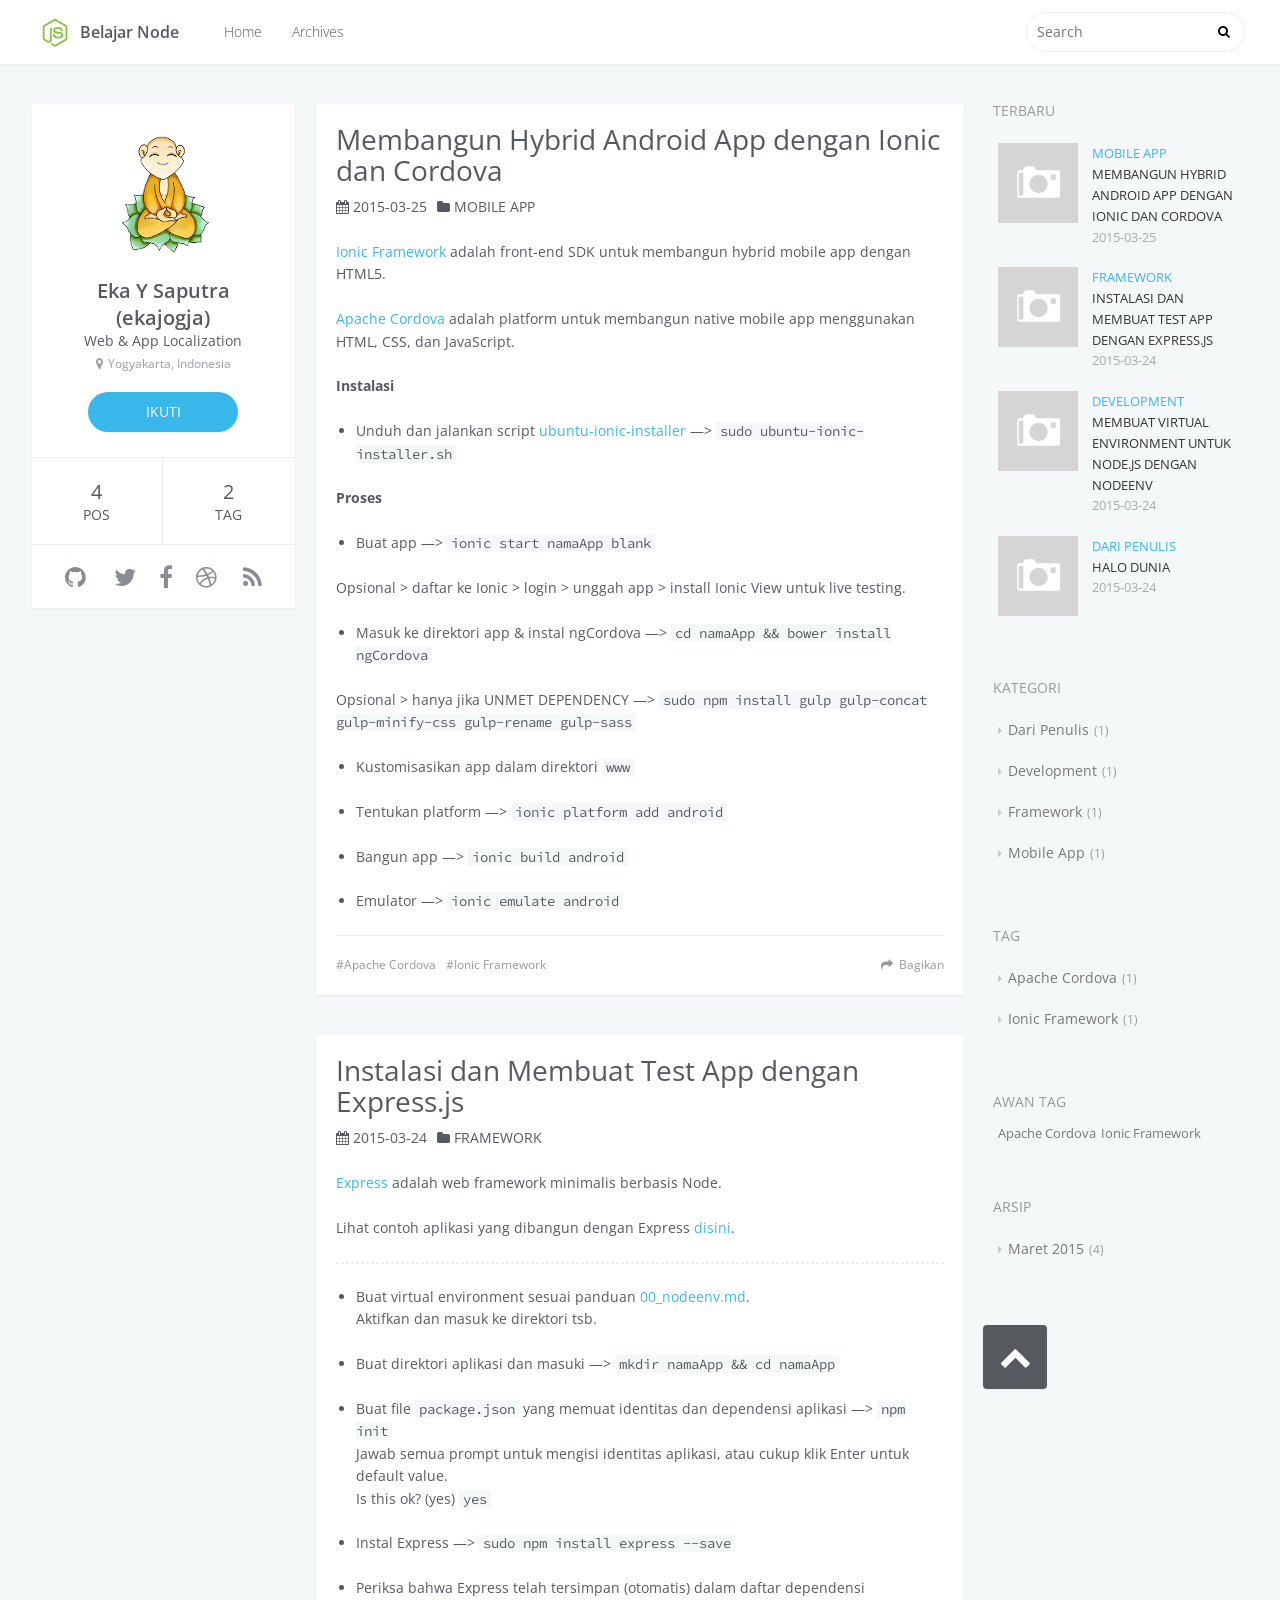
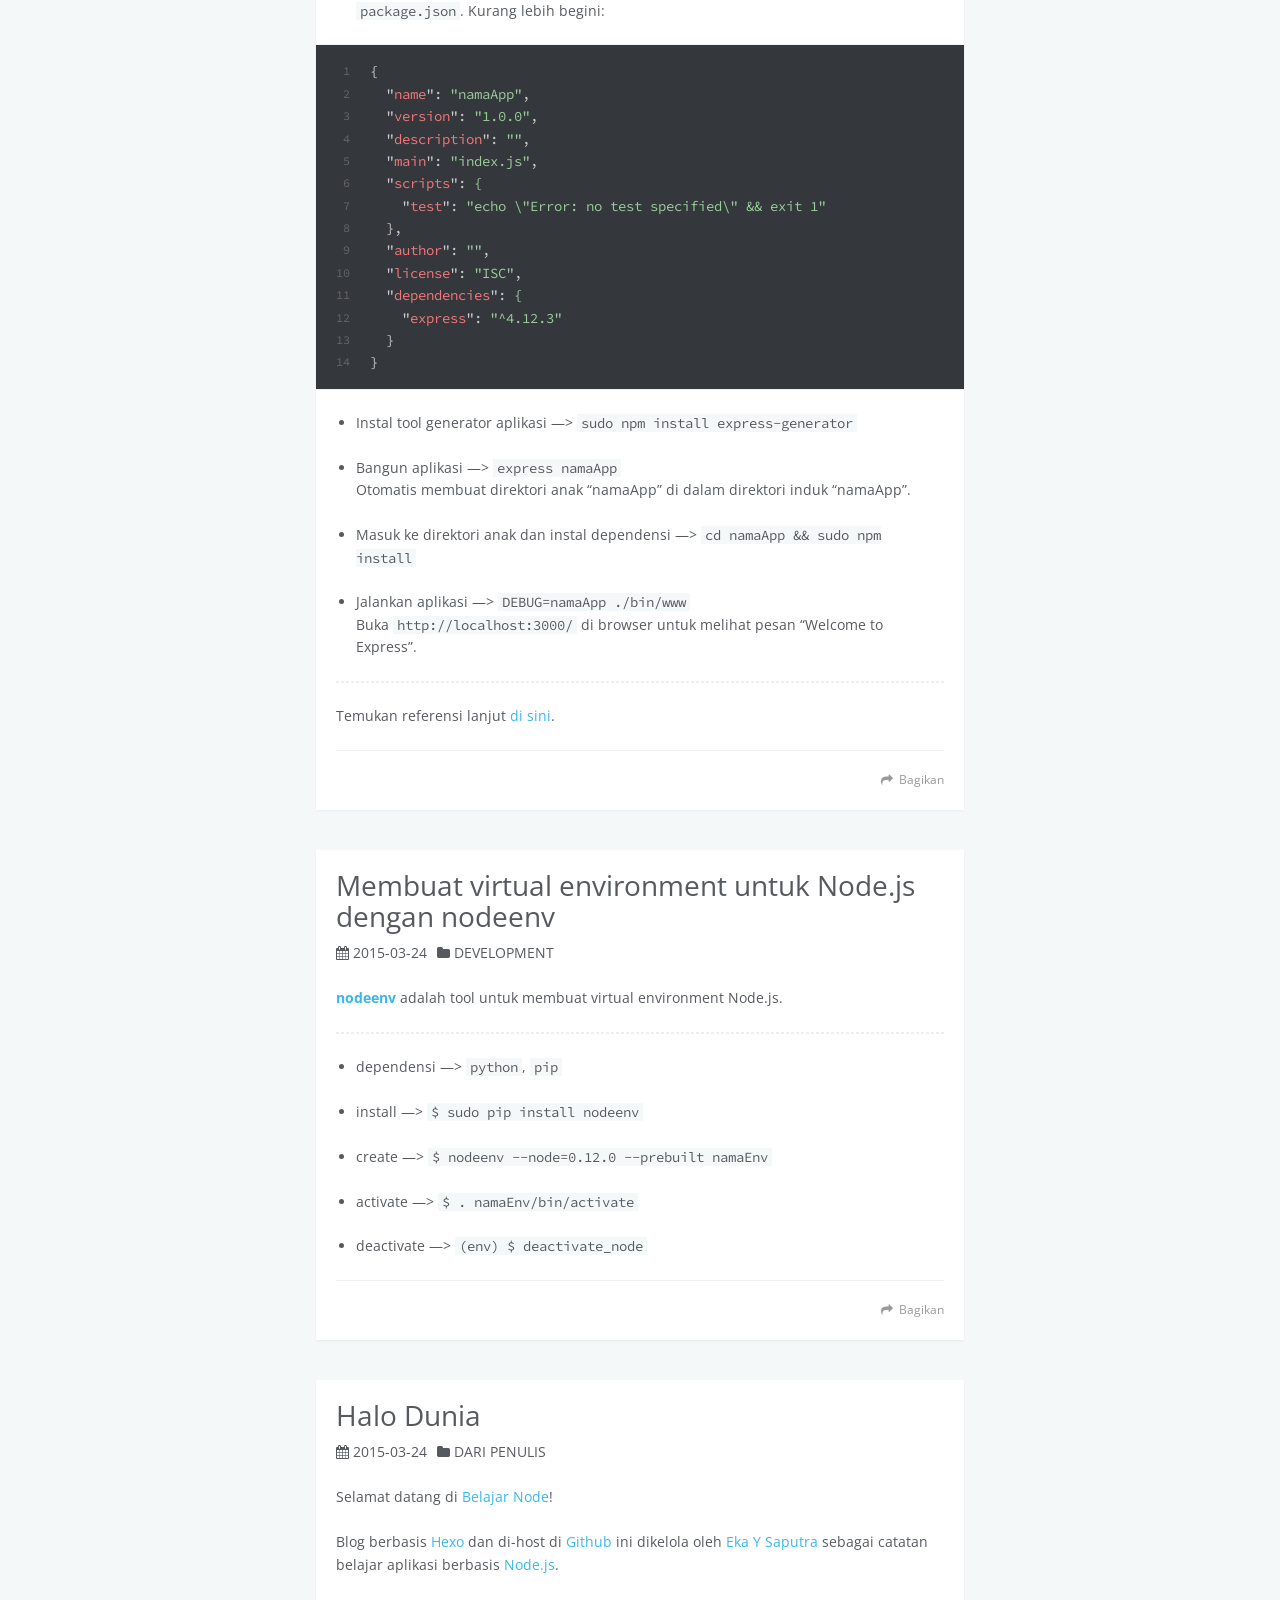
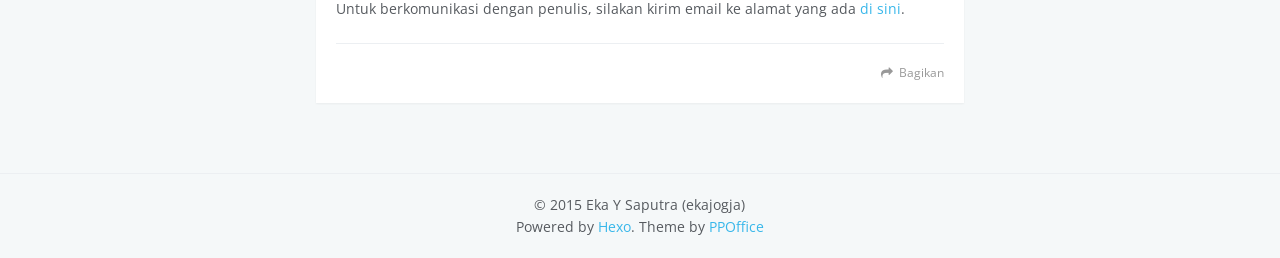
<file: index.html>
<!DOCTYPE html>
<html>
<head>
  <meta charset="utf-8">
  
  <title>Belajar Node</title>
  <meta name="viewport" content="width=device-width, initial-scale=1, maximum-scale=1">
  <meta name="description" content="Catatan belajar instalasi, konfigurasi, dan penggunaan aplikasi berbasis Node.js">
<meta property="og:type" content="website">
<meta property="og:title" content="Belajar Node">
<meta property="og:url" content="http://ekajogja.github.io/index.html">
<meta property="og:site_name" content="Belajar Node">
<meta property="og:description" content="Catatan belajar instalasi, konfigurasi, dan penggunaan aplikasi berbasis Node.js">
<meta name="twitter:card" content="summary">
<meta name="twitter:title" content="Belajar Node">
<meta name="twitter:description" content="Catatan belajar instalasi, konfigurasi, dan penggunaan aplikasi berbasis Node.js">
  
  
    <link rel="icon" href="/favicon.png">
  
  <link href='//fonts.useso.com/css?family=Open+Sans:400italic,400,600' rel='stylesheet' type='text/css'>
  <link href="//fonts.useso.com/css?family=Source+Code+Pro" rel="stylesheet" type="text/css">
  <link rel="stylesheet" href="/css/style.css" type="text/css">
  <link rel="stylesheet" href="/font-awesome/css/font-awesome.min.css" type="text/css">
  

</head>
<body>
  <div id="container">
    <header id="header">
  <div id="header-main" class="header-inner">
    <div class="outer">
      <a href="/" id="logo"><i class="logo"></i><span class="site-title">Belajar Node</span></a>
      <nav id="main-nav">
        
          <a class="main-nav-link" href="/">Home</a>
        
          <a class="main-nav-link" href="/archives">Archives</a>
        
      </nav>
      <nav id="sub-nav">
        <div class="profile" id="profile-nav">
          <a id="profile-anchor" href="javascript:;"><img class="avatar" src="/css/images/avatarku.png"><i class="fa fa-caret-down"></i></a>
        </div>
      </nav>
      <div id="search-form-wrap">
        <form action="//google.com/search" method="get" accept-charset="UTF-8" class="search-form"><input type="search" name="q" results="0" class="search-form-input" placeholder="Search"><button type="submit" class="search-form-submit"> </button><input type="hidden" name="q" value="site:http://ekajogja.github.io"></form>
      </div>
    </div>
  </div>
  <div id="main-nav-mobile" class="header-sub header-inner">
    <table class="menu outer">
      <tr>
      
        <td><a class="main-nav-link" href="/">Home</a></td>
      
        <td><a class="main-nav-link" href="/archives">Archives</a></td>
      
      <td>
        <form action="//google.com/search" method="get" accept-charset="UTF-8" class="search-form"><input type="search" name="q" results="0" class="search-form-input" placeholder="Search"><input type="hidden" name="q" value="site:http://ekajogja.github.io"></form>
      </td>
      </tr>
    </table>
  </div>
  
</header>
    <div class="outer">
      <aside id="profile">
  <div class="inner profile-inner">
  	<div class="base-info profile-block">
		  <img id="avatar" src="/css/images/avatarku.png">
      <h2 id="name">Eka Y Saputra (ekajogja)</h2>
      <h3 id="title">Web &amp; App Localization</h3>
      <span id="location"><i class="fa fa-map-marker"></i>Yogyakarta, Indonesia</span>
      <a id="follow" href="https://github.com/ekajogja/">IKUTI</a>
  	</div>
    <div class="article-info profile-block">
      <div class="article-info-block">
        4
        <span>pos</span>
      </div>
      <div class="article-info-block">
        2
        <span>tag</span>
      </div>
    </div>
    <div class="contact-info profile-block">
      <table class="contact-list">
        <tr>
        
          <td><a href="http://github.com/ekajogja" title="github"><i class="fa fa-github"></i></a></td>
        
          <td><a href="/#" title="twitter"><i class="fa fa-twitter"></i></a></td>
        
          <td><a href="/#" title="facebook"><i class="fa fa-facebook"></i></a></td>
        
          <td><a href="/#" title="dribbble"><i class="fa fa-dribbble"></i></a></td>
        
          <td><a href="/atom.xml" title="rss"><i class="fa fa-rss"></i></a></td>
        
        </tr>
      </table>
    </div>
  </div>
</aside>
      <section id="main">
  
    <article id="post-Membangun-Hybrid-Android-App-dengan-Ionic-dan-Cordova" class="article article-type-post" itemscope itemprop="blogPost">
  <div class="article-inner">
    
    
      <header class="article-header">
        
  
    <h1 itemprop="name">
      <a class="article-title" href="/2015/03/25/Membangun-Hybrid-Android-App-dengan-Ionic-dan-Cordova/">Membangun Hybrid Android App dengan Ionic dan Cordova</a>
    </h1>
  

        <div class="article-meta">
          <div class="article-date">
  <i class="fa fa-calendar"></i>
  <a href="/2015/03/25/Membangun-Hybrid-Android-App-dengan-Ionic-dan-Cordova/">
    <time datetime="2015-03-25T05:57:15.000Z" itemprop="datePublished">2015-03-25</time>
  </a>
</div>
          
  <div class="article-category">
  	<i class="fa fa-folder"></i>
    <a class="article-category-link" href="/categories/Mobile-App/">Mobile App</a>
  </div>

        </div>
      </header>
    
    <div class="article-entry" itemprop="articleBody">
      
        <p><a href="http://ionicframework.com/" target="_blank" rel="external">Ionic Framework</a> adalah front-end SDK untuk membangun hybrid mobile app dengan HTML5.</p>
<p><a href="http://cordova.apache.org/" target="_blank" rel="external">Apache Cordova</a> adalah platform untuk membangun native mobile app menggunakan HTML, CSS, dan JavaScript.</p>
<p><strong>Instalasi</strong></p>
<ul>
<li>Unduh dan jalankan script <a href="https://github.com/nraboy/ubuntu-ionic-installer" target="_blank" rel="external">ubuntu-ionic-installer</a> —&gt; <code>sudo ubuntu-ionic-installer.sh</code></li>
</ul>
<p><strong>Proses</strong></p>
<ul>
<li>Buat app     —&gt; <code>ionic start namaApp blank</code></li>
</ul>
<p>Opsional &gt; daftar ke Ionic &gt; login &gt; unggah app &gt; install Ionic View untuk live testing.</p>
<ul>
<li>Masuk ke direktori app &amp; instal ngCordova —&gt; <code>cd namaApp &amp;&amp; bower install ngCordova</code></li>
</ul>
<p>Opsional &gt; hanya jika UNMET DEPENDENCY —&gt; <code>sudo npm install gulp gulp-concat gulp-minify-css gulp-rename gulp-sass</code></p>
<ul>
<li><p>Kustomisasikan app dalam direktori <code>www</code></p>
</li>
<li><p>Tentukan platform —&gt; <code>ionic platform add android</code></p>
</li>
<li><p>Bangun app —&gt; <code>ionic build android</code></p>
</li>
<li><p>Emulator —&gt; <code>ionic emulate android</code></p>
</li>
</ul>

      
    </div>
    <footer class="article-footer">
      <a data-url="http://ekajogja.github.io/2015/03/25/Membangun-Hybrid-Android-App-dengan-Ionic-dan-Cordova/" data-id="ci7of6xk50009q4mjx6vt4n4u" class="article-share-link">Bagikan</a>
      
      
  <ul class="article-tag-list"><li class="article-tag-list-item"><a class="article-tag-list-link" href="/tags/Apache-Cordova/">Apache Cordova</a></li><li class="article-tag-list-item"><a class="article-tag-list-link" href="/tags/Ionic-Framework/">Ionic Framework</a></li></ul>

    </footer>
  </div>
  
</article>


  
    <article id="post-Instalasi-dan-Membuat-Test-App-dengan-Express-js" class="article article-type-post" itemscope itemprop="blogPost">
  <div class="article-inner">
    
    
      <header class="article-header">
        
  
    <h1 itemprop="name">
      <a class="article-title" href="/2015/03/24/Instalasi-dan-Membuat-Test-App-dengan-Express-js/">Instalasi dan Membuat Test App dengan Express.js</a>
    </h1>
  

        <div class="article-meta">
          <div class="article-date">
  <i class="fa fa-calendar"></i>
  <a href="/2015/03/24/Instalasi-dan-Membuat-Test-App-dengan-Express-js/">
    <time datetime="2015-03-24T07:43:20.000Z" itemprop="datePublished">2015-03-24</time>
  </a>
</div>
          
  <div class="article-category">
  	<i class="fa fa-folder"></i>
    <a class="article-category-link" href="/categories/Framework/">Framework</a>
  </div>

        </div>
      </header>
    
    <div class="article-entry" itemprop="articleBody">
      
        <p><a href="http://expressjs.com/" target="_blank" rel="external">Express</a> adalah web framework minimalis berbasis Node.</p>
<p>Lihat contoh aplikasi yang dibangun dengan Express <a href="http://expressjs.com/resources/applications.html" target="_blank" rel="external">disini</a>.</p>
<hr>
<ul>
<li><p>Buat virtual environment sesuai panduan <a href="https://github.com/ekajogja/belajarNode/blob/master/00_nodeenv.md" target="_blank" rel="external">00_nodeenv.md</a>.<br>Aktifkan dan masuk ke direktori tsb.</p>
</li>
<li><p>Buat direktori aplikasi dan masuki —&gt; <code>mkdir namaApp &amp;&amp; cd namaApp</code></p>
</li>
<li><p>Buat file <code>package.json</code> yang memuat identitas dan dependensi aplikasi —&gt; <code>npm init</code><br>Jawab semua prompt untuk mengisi identitas aplikasi, atau cukup klik Enter untuk default value.<br>Is this ok? (yes) <code>yes</code></p>
</li>
<li><p>Instal Express —&gt; <code>sudo npm install express --save</code></p>
</li>
<li><p>Periksa bahwa Express telah tersimpan (otomatis) dalam daftar dependensi <code>package.json</code>. Kurang lebih begini:</p>
</li>
</ul>
<figure class="highlight json"><table><tr><td class="gutter"><pre><span class="line">1</span><br><span class="line">2</span><br><span class="line">3</span><br><span class="line">4</span><br><span class="line">5</span><br><span class="line">6</span><br><span class="line">7</span><br><span class="line">8</span><br><span class="line">9</span><br><span class="line">10</span><br><span class="line">11</span><br><span class="line">12</span><br><span class="line">13</span><br><span class="line">14</span><br></pre></td><td class="code"><pre><span class="line">&#123;</span><br><span class="line">  "<span class="attribute">name</span>": <span class="value"><span class="string">"namaApp"</span></span>,</span><br><span class="line">  "<span class="attribute">version</span>": <span class="value"><span class="string">"1.0.0"</span></span>,</span><br><span class="line">  "<span class="attribute">description</span>": <span class="value"><span class="string">""</span></span>,</span><br><span class="line">  "<span class="attribute">main</span>": <span class="value"><span class="string">"index.js"</span></span>,</span><br><span class="line">  "<span class="attribute">scripts</span>": <span class="value">&#123;</span><br><span class="line">    "<span class="attribute">test</span>": <span class="value"><span class="string">"echo \"Error: no test specified\" &amp;&amp; exit 1"</span></span><br><span class="line">  </span>&#125;</span>,</span><br><span class="line">  "<span class="attribute">author</span>": <span class="value"><span class="string">""</span></span>,</span><br><span class="line">  "<span class="attribute">license</span>": <span class="value"><span class="string">"ISC"</span></span>,</span><br><span class="line">  "<span class="attribute">dependencies</span>": <span class="value">&#123;</span><br><span class="line">    "<span class="attribute">express</span>": <span class="value"><span class="string">"^4.12.3"</span></span><br><span class="line">  </span>&#125;</span><br><span class="line"></span>&#125;</span><br></pre></td></tr></table></figure>
<ul>
<li><p>Instal tool generator aplikasi —&gt; <code>sudo npm install express-generator</code></p>
</li>
<li><p>Bangun aplikasi —&gt; <code>express namaApp</code><br>Otomatis membuat direktori anak “namaApp” di dalam direktori induk “namaApp”.</p>
</li>
<li><p>Masuk ke direktori anak dan instal dependensi —&gt; <code>cd namaApp &amp;&amp; sudo npm install</code></p>
</li>
<li><p>Jalankan aplikasi —&gt; <code>DEBUG=namaApp ./bin/www</code><br>Buka <code>http://localhost:3000/</code> di browser untuk melihat pesan “Welcome to Express”.</p>
</li>
</ul>
<hr>
<p>Temukan referensi lanjut <a href="http://expressjs.com/resources/books-blogs.html" target="_blank" rel="external">di sini</a>.</p>

      
    </div>
    <footer class="article-footer">
      <a data-url="http://ekajogja.github.io/2015/03/24/Instalasi-dan-Membuat-Test-App-dengan-Express-js/" data-id="ci7of6xjf0000q4mjnz1polsq" class="article-share-link">Bagikan</a>
      
      
    </footer>
  </div>
  
</article>


  
    <article id="post-membuat-virtual-environment-untuk-node-js-dengan-nodeenv" class="article article-type-post" itemscope itemprop="blogPost">
  <div class="article-inner">
    
    
      <header class="article-header">
        
  
    <h1 itemprop="name">
      <a class="article-title" href="/2015/03/24/membuat-virtual-environment-untuk-node-js-dengan-nodeenv/">Membuat virtual environment untuk Node.js dengan nodeenv</a>
    </h1>
  

        <div class="article-meta">
          <div class="article-date">
  <i class="fa fa-calendar"></i>
  <a href="/2015/03/24/membuat-virtual-environment-untuk-node-js-dengan-nodeenv/">
    <time datetime="2015-03-24T02:47:47.000Z" itemprop="datePublished">2015-03-24</time>
  </a>
</div>
          
  <div class="article-category">
  	<i class="fa fa-folder"></i>
    <a class="article-category-link" href="/categories/Development/">Development</a>
  </div>

        </div>
      </header>
    
    <div class="article-entry" itemprop="articleBody">
      
        <p><a href="https://github.com/ekalinin/nodeenv" target="_blank" rel="external"><strong>nodeenv</strong></a> adalah tool untuk membuat virtual environment Node.js.</p>
<hr>
<ul>
<li><p>dependensi    —&gt; <code>python</code>, <code>pip</code></p>
</li>
<li><p>install    —&gt; <code>$ sudo pip install nodeenv</code></p>
</li>
<li><p>create    —&gt; <code>$ nodeenv --node=0.12.0 --prebuilt namaEnv</code></p>
</li>
<li><p>activate    —&gt; <code>$ . namaEnv/bin/activate</code></p>
</li>
<li><p>deactivate    —&gt; <code>(env) $ deactivate_node</code></p>
</li>
</ul>

      
    </div>
    <footer class="article-footer">
      <a data-url="http://ekajogja.github.io/2015/03/24/membuat-virtual-environment-untuk-node-js-dengan-nodeenv/" data-id="ci7of6xjv0003q4mjm9ghfmlr" class="article-share-link">Bagikan</a>
      
      
    </footer>
  </div>
  
</article>


  
    <article id="post-halo-dunia" class="article article-type-post" itemscope itemprop="blogPost">
  <div class="article-inner">
    
    
      <header class="article-header">
        
  
    <h1 itemprop="name">
      <a class="article-title" href="/2015/03/24/halo-dunia/">Halo Dunia</a>
    </h1>
  

        <div class="article-meta">
          <div class="article-date">
  <i class="fa fa-calendar"></i>
  <a href="/2015/03/24/halo-dunia/">
    <time datetime="2015-03-23T23:47:26.000Z" itemprop="datePublished">2015-03-24</time>
  </a>
</div>
          
  <div class="article-category">
  	<i class="fa fa-folder"></i>
    <a class="article-category-link" href="/categories/Dari-Penulis/">Dari Penulis</a>
  </div>

        </div>
      </header>
    
    <div class="article-entry" itemprop="articleBody">
      
        <p>Selamat datang di <a href="http://ekajogja.github.io/" target="_blank" rel="external">Belajar Node</a>!</p>
<p>Blog berbasis <a href="http://hexo.io/" target="_blank" rel="external">Hexo</a> dan di-host di <a href="https://github.com/ekajogja/ekajogja.github.io" target="_blank" rel="external">Github</a> ini dikelola oleh <a href="https://github.com/ekajogja/" target="_blank" rel="external">Eka Y Saputra</a> sebagai catatan belajar aplikasi berbasis <a href="https://nodejs.org/" target="_blank" rel="external">Node.js</a>.</p>
<p>Untuk berkomunikasi dengan penulis, silakan kirim email ke alamat yang ada <a href="https://github.com/ekajogja/" target="_blank" rel="external">di sini</a>.</p>

      
    </div>
    <footer class="article-footer">
      <a data-url="http://ekajogja.github.io/2015/03/24/halo-dunia/" data-id="ci7of6xk00006q4mjf4g3i2ra" class="article-share-link">Bagikan</a>
      
      
    </footer>
  </div>
  
</article>


  
  
</section>
      
        <aside id="sidebar">
  
    
  <div class="widget-wrap">
    <h3 class="widget-title">terbaru</h3>
    <div class="widget">
      <ul id="recent-post">
        
          <li>
            <div class="item-thumbnail">
              <a href="/2015/03/25/Membangun-Hybrid-Android-App-dengan-Ionic-dan-Cordova/" class="thumbnail">
  
    <span class="thumbnail-image thumbnail-none"></span>
  
</a>
            </div>
            <div class="item-inner">
              <p class="item-category"><a class="article-category-link" href="/categories/Mobile-App/">Mobile App</a></p>
              <p class="item-title"><a href="/2015/03/25/Membangun-Hybrid-Android-App-dengan-Ionic-dan-Cordova/" class="title">Membangun Hybrid Android App dengan Ionic dan Cordova</a></p>
              <p class="item-date"><time datetime="2015-03-25T05:57:15.000Z" itemprop="datePublished">2015-03-25</time></p>
            </div>
          </li>
        
          <li>
            <div class="item-thumbnail">
              <a href="/2015/03/24/Instalasi-dan-Membuat-Test-App-dengan-Express-js/" class="thumbnail">
  
    <span class="thumbnail-image thumbnail-none"></span>
  
</a>
            </div>
            <div class="item-inner">
              <p class="item-category"><a class="article-category-link" href="/categories/Framework/">Framework</a></p>
              <p class="item-title"><a href="/2015/03/24/Instalasi-dan-Membuat-Test-App-dengan-Express-js/" class="title">Instalasi dan Membuat Test App dengan Express.js</a></p>
              <p class="item-date"><time datetime="2015-03-24T07:43:20.000Z" itemprop="datePublished">2015-03-24</time></p>
            </div>
          </li>
        
          <li>
            <div class="item-thumbnail">
              <a href="/2015/03/24/membuat-virtual-environment-untuk-node-js-dengan-nodeenv/" class="thumbnail">
  
    <span class="thumbnail-image thumbnail-none"></span>
  
</a>
            </div>
            <div class="item-inner">
              <p class="item-category"><a class="article-category-link" href="/categories/Development/">Development</a></p>
              <p class="item-title"><a href="/2015/03/24/membuat-virtual-environment-untuk-node-js-dengan-nodeenv/" class="title">Membuat virtual environment untuk Node.js dengan nodeenv</a></p>
              <p class="item-date"><time datetime="2015-03-24T02:47:47.000Z" itemprop="datePublished">2015-03-24</time></p>
            </div>
          </li>
        
          <li>
            <div class="item-thumbnail">
              <a href="/2015/03/24/halo-dunia/" class="thumbnail">
  
    <span class="thumbnail-image thumbnail-none"></span>
  
</a>
            </div>
            <div class="item-inner">
              <p class="item-category"><a class="article-category-link" href="/categories/Dari-Penulis/">Dari Penulis</a></p>
              <p class="item-title"><a href="/2015/03/24/halo-dunia/" class="title">Halo Dunia</a></p>
              <p class="item-date"><time datetime="2015-03-23T23:47:26.000Z" itemprop="datePublished">2015-03-24</time></p>
            </div>
          </li>
        
      </ul>
    </div>
  </div>

  
    
  <div class="widget-wrap">
    <h3 class="widget-title">kategori</h3>
    <div class="widget">
      <ul class="category-list"><li class="category-list-item"><a class="category-list-link" href="/categories/Dari-Penulis/">Dari Penulis</a><span class="category-list-count">1</span></li><li class="category-list-item"><a class="category-list-link" href="/categories/Development/">Development</a><span class="category-list-count">1</span></li><li class="category-list-item"><a class="category-list-link" href="/categories/Framework/">Framework</a><span class="category-list-count">1</span></li><li class="category-list-item"><a class="category-list-link" href="/categories/Mobile-App/">Mobile App</a><span class="category-list-count">1</span></li></ul>
    </div>
  </div>

  
    
  <div class="widget-wrap">
    <h3 class="widget-title">tag</h3>
    <div class="widget">
      <ul class="tag-list"><li class="tag-list-item"><a class="tag-list-link" href="/tags/Apache-Cordova/">Apache Cordova</a><span class="tag-list-count">1</span></li><li class="tag-list-item"><a class="tag-list-link" href="/tags/Ionic-Framework/">Ionic Framework</a><span class="tag-list-count">1</span></li></ul>
    </div>
  </div>

  
    
  <div class="widget-wrap">
    <h3 class="widget-title">awan tag</h3>
    <div class="widget tagcloud">
      <a href="/tags/Apache-Cordova/" style="font-size: NaNpx;">Apache Cordova</a><a href="/tags/Ionic-Framework/" style="font-size: NaNpx;">Ionic Framework</a>
    </div>
  </div>

  
    
  <div class="widget-wrap">
    <h3 class="widget-title">arsip</h3>
    <div class="widget">
      <ul class="archive-list"><li class="archive-list-item"><a class="archive-list-link" href="/archives/2015/03/">Maret 2015</a><span class="archive-list-count">4</span></li></ul>
    </div>
  </div>

  
  <div id="toTop" class="fa fa-chevron-up"></div>
</aside>
      
    </div>
    <footer id="footer">
  
  <div class="outer">
    <div id="footer-info" class="inner">
      &copy; 2015 Eka Y Saputra (ekajogja)<br>
      Powered by <a href="http://hexo.io/" target="_blank">Hexo</a>. Theme by <a href="http://github.com/ppoffice">PPOffice</a>
    </div>
  </div>
</footer>
    


<script src="//ajax.useso.com/ajax/libs/jquery/2.0.3/jquery.min.js"></script>


  <link rel="stylesheet" href="/fancybox/jquery.fancybox.css" type="text/css">
  <script src="/fancybox/jquery.fancybox.pack.js" type="text/javascript"></script>


<script src="/js/script.js" type="text/javascript"></script>

  </div>
</body>
</html>
</file>
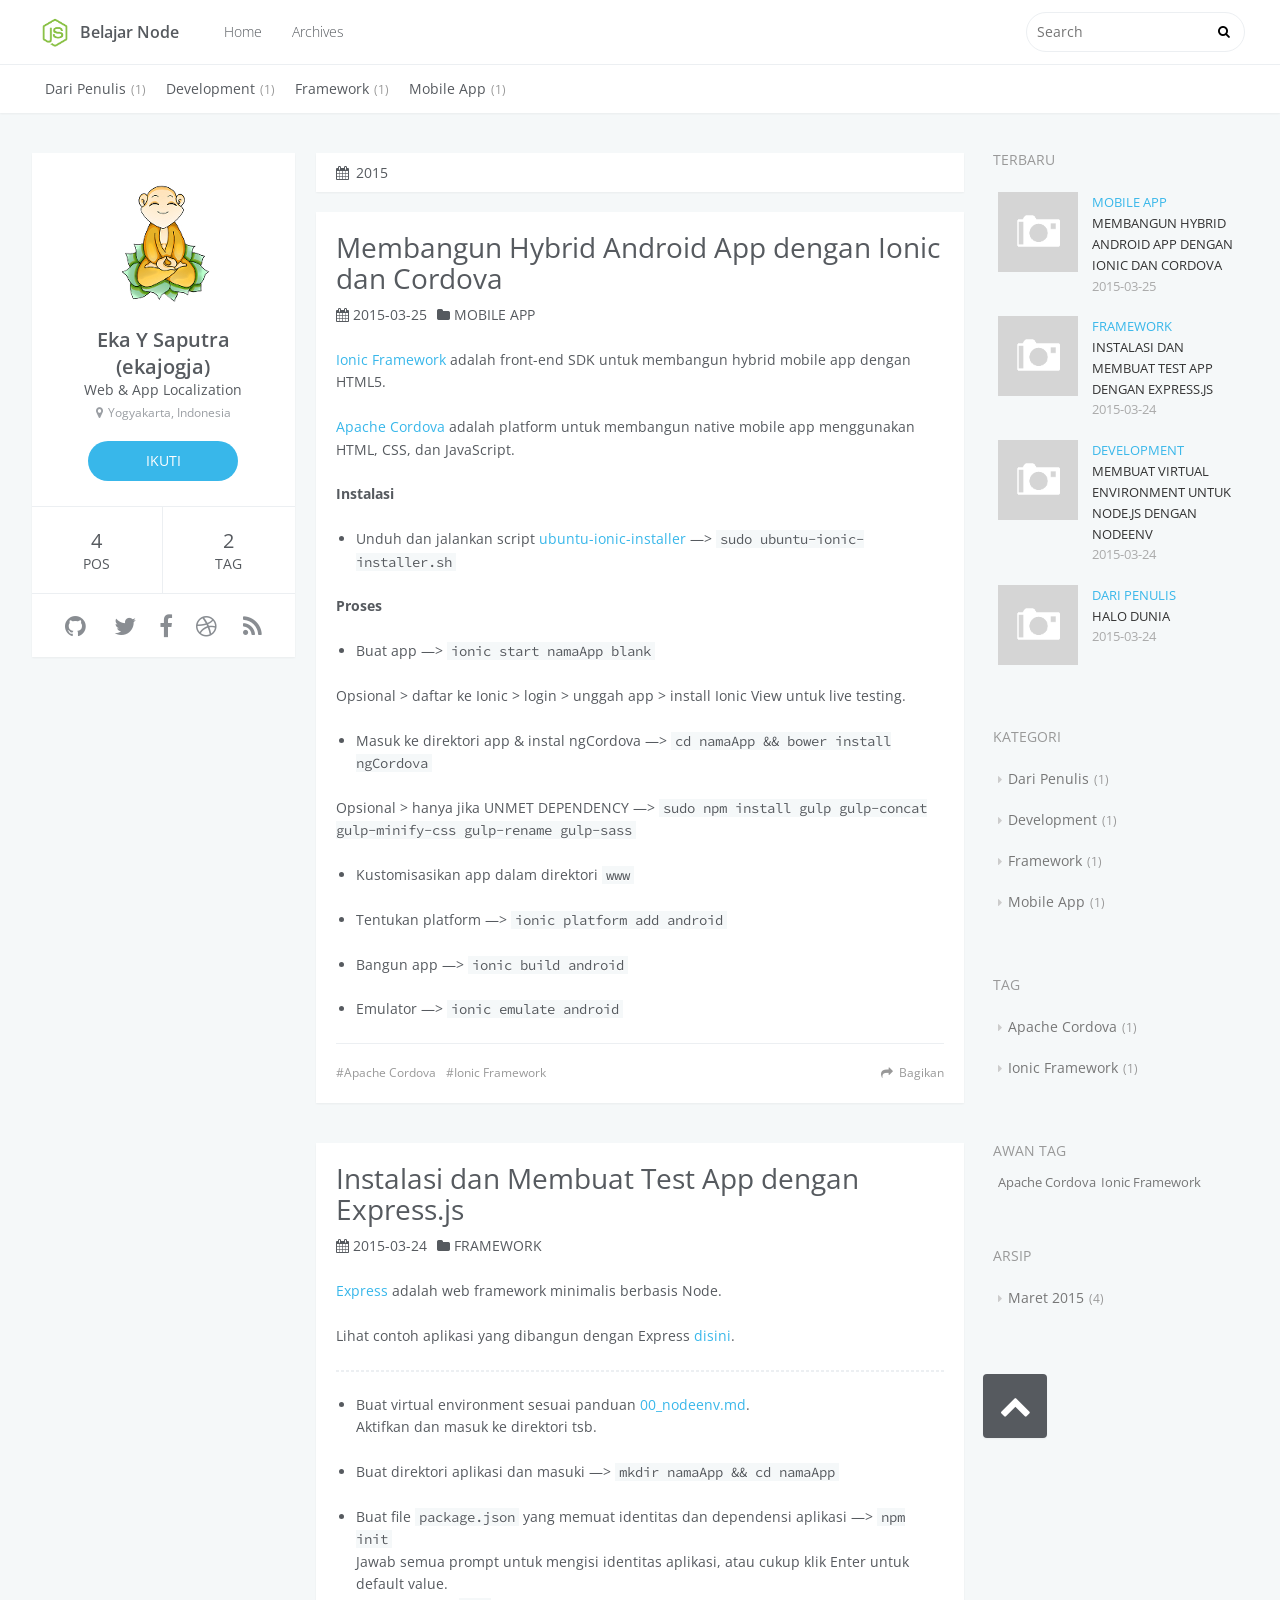
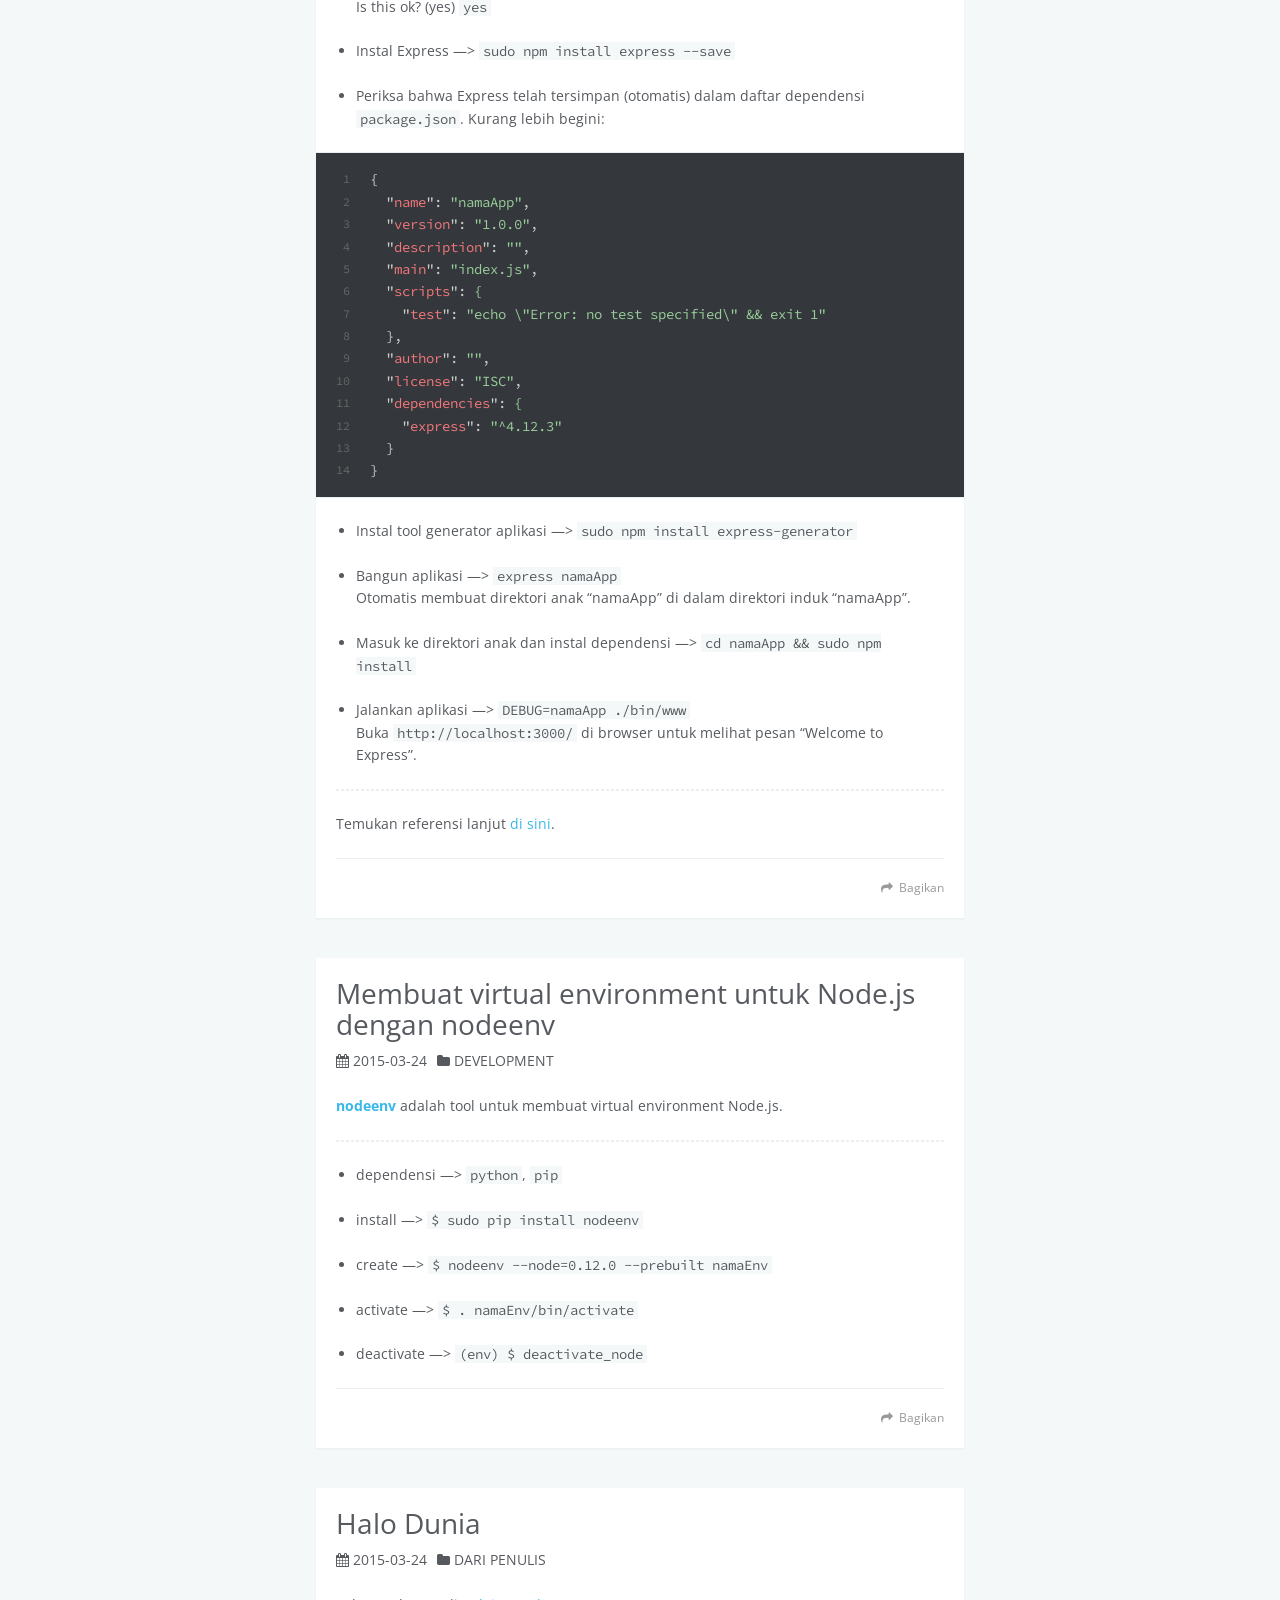
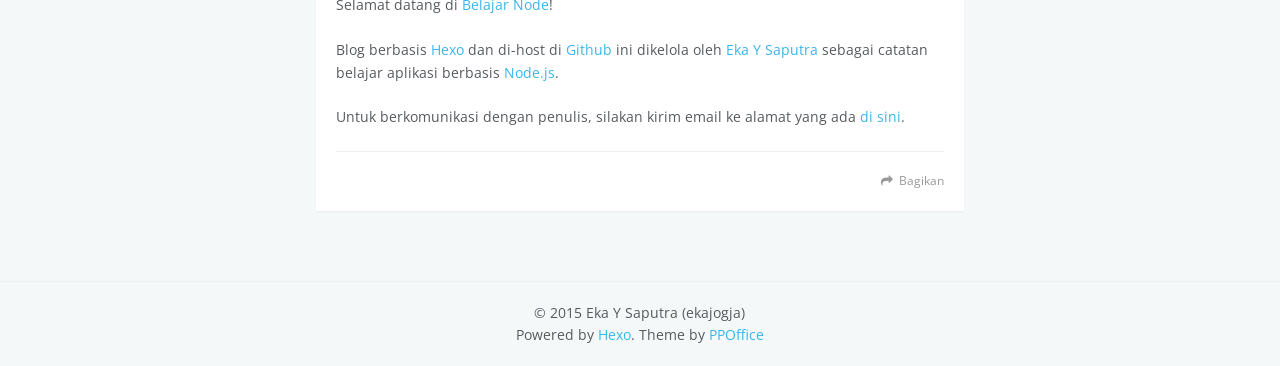
<file: archives/index.html>
<!DOCTYPE html>
<html>
<head>
  <meta charset="utf-8">
  
  <title>Belajar Node</title>
  <meta name="viewport" content="width=device-width, initial-scale=1, maximum-scale=1">
  <meta name="description" content="Catatan belajar instalasi, konfigurasi, dan penggunaan aplikasi berbasis Node.js">
<meta property="og:type" content="website">
<meta property="og:title" content="Belajar Node">
<meta property="og:url" content="http://ekajogja.github.io/archives/index.html">
<meta property="og:site_name" content="Belajar Node">
<meta property="og:description" content="Catatan belajar instalasi, konfigurasi, dan penggunaan aplikasi berbasis Node.js">
<meta name="twitter:card" content="summary">
<meta name="twitter:title" content="Belajar Node">
<meta name="twitter:description" content="Catatan belajar instalasi, konfigurasi, dan penggunaan aplikasi berbasis Node.js">
  
  
    <link rel="icon" href="/favicon.png">
  
  <link href='//fonts.useso.com/css?family=Open+Sans:400italic,400,600' rel='stylesheet' type='text/css'>
  <link href="//fonts.useso.com/css?family=Source+Code+Pro" rel="stylesheet" type="text/css">
  <link rel="stylesheet" href="/css/style.css" type="text/css">
  <link rel="stylesheet" href="/font-awesome/css/font-awesome.min.css" type="text/css">
  

</head>
<body>
  <div id="container">
    <header id="header">
  <div id="header-main" class="header-inner">
    <div class="outer">
      <a href="/" id="logo"><i class="logo"></i><span class="site-title">Belajar Node</span></a>
      <nav id="main-nav">
        
          <a class="main-nav-link" href="/">Home</a>
        
          <a class="main-nav-link" href="/archives">Archives</a>
        
      </nav>
      <nav id="sub-nav">
        <div class="profile" id="profile-nav">
          <a id="profile-anchor" href="javascript:;"><img class="avatar" src="/css/images/avatarku.png"><i class="fa fa-caret-down"></i></a>
        </div>
      </nav>
      <div id="search-form-wrap">
        <form action="//google.com/search" method="get" accept-charset="UTF-8" class="search-form"><input type="search" name="q" results="0" class="search-form-input" placeholder="Search"><button type="submit" class="search-form-submit"> </button><input type="hidden" name="q" value="site:http://ekajogja.github.io"></form>
      </div>
    </div>
  </div>
  <div id="main-nav-mobile" class="header-sub header-inner">
    <table class="menu outer">
      <tr>
      
        <td><a class="main-nav-link" href="/">Home</a></td>
      
        <td><a class="main-nav-link" href="/archives">Archives</a></td>
      
      <td>
        <form action="//google.com/search" method="get" accept-charset="UTF-8" class="search-form"><input type="search" name="q" results="0" class="search-form-input" placeholder="Search"><input type="hidden" name="q" value="site:http://ekajogja.github.io"></form>
      </td>
      </tr>
    </table>
  </div>
  
  <div id="header-sub" class="header-sub header-inner">
    <div class="outer">
      <ul class="category-list"><li class="category-list-item"><a class="category-list-link" href="/categories/Dari-Penulis/">Dari Penulis</a><span class="category-list-count">1</span></li><li class="category-list-item"><a class="category-list-link" href="/categories/Development/">Development</a><span class="category-list-count">1</span></li><li class="category-list-item"><a class="category-list-link" href="/categories/Framework/">Framework</a><span class="category-list-count">1</span></li><li class="category-list-item"><a class="category-list-link" href="/categories/Mobile-App/">Mobile App</a><span class="category-list-count">1</span></li></ul>
    </div>
  </div>
  
</header>
    <div class="outer">
      <aside id="profile">
  <div class="inner profile-inner">
  	<div class="base-info profile-block">
		  <img id="avatar" src="/css/images/avatarku.png">
      <h2 id="name">Eka Y Saputra (ekajogja)</h2>
      <h3 id="title">Web &amp; App Localization</h3>
      <span id="location"><i class="fa fa-map-marker"></i>Yogyakarta, Indonesia</span>
      <a id="follow" href="https://github.com/ekajogja/">IKUTI</a>
  	</div>
    <div class="article-info profile-block">
      <div class="article-info-block">
        4
        <span>pos</span>
      </div>
      <div class="article-info-block">
        2
        <span>tag</span>
      </div>
    </div>
    <div class="contact-info profile-block">
      <table class="contact-list">
        <tr>
        
          <td><a href="http://github.com/ekajogja" title="github"><i class="fa fa-github"></i></a></td>
        
          <td><a href="/#" title="twitter"><i class="fa fa-twitter"></i></a></td>
        
          <td><a href="/#" title="facebook"><i class="fa fa-facebook"></i></a></td>
        
          <td><a href="/#" title="dribbble"><i class="fa fa-dribbble"></i></a></td>
        
          <td><a href="/atom.xml" title="rss"><i class="fa fa-rss"></i></a></td>
        
        </tr>
      </table>
    </div>
  </div>
</aside>
      <section id="main">
  
  
    
    
      
        <div class="archive-year-wrap">
          <i class="fa fa-calendar"></i>
          <a href="/archives/2015" class="archive-year">2015</a>
        </div>
    
    <article id="post-Membangun-Hybrid-Android-App-dengan-Ionic-dan-Cordova" class="article article-type-post" itemscope itemprop="blogPost">
  <div class="article-inner">
    
    
      <header class="article-header">
        
  
    <h1 itemprop="name">
      <a class="article-title" href="/2015/03/25/Membangun-Hybrid-Android-App-dengan-Ionic-dan-Cordova/">Membangun Hybrid Android App dengan Ionic dan Cordova</a>
    </h1>
  

        <div class="article-meta">
          <div class="article-date">
  <i class="fa fa-calendar"></i>
  <a href="/2015/03/25/Membangun-Hybrid-Android-App-dengan-Ionic-dan-Cordova/">
    <time datetime="2015-03-25T05:57:15.000Z" itemprop="datePublished">2015-03-25</time>
  </a>
</div>
          
  <div class="article-category">
  	<i class="fa fa-folder"></i>
    <a class="article-category-link" href="/categories/Mobile-App/">Mobile App</a>
  </div>

        </div>
      </header>
    
    <div class="article-entry" itemprop="articleBody">
      
        <p><a href="http://ionicframework.com/" target="_blank" rel="external">Ionic Framework</a> adalah front-end SDK untuk membangun hybrid mobile app dengan HTML5.</p>
<p><a href="http://cordova.apache.org/" target="_blank" rel="external">Apache Cordova</a> adalah platform untuk membangun native mobile app menggunakan HTML, CSS, dan JavaScript.</p>
<p><strong>Instalasi</strong></p>
<ul>
<li>Unduh dan jalankan script <a href="https://github.com/nraboy/ubuntu-ionic-installer" target="_blank" rel="external">ubuntu-ionic-installer</a> —&gt; <code>sudo ubuntu-ionic-installer.sh</code></li>
</ul>
<p><strong>Proses</strong></p>
<ul>
<li>Buat app     —&gt; <code>ionic start namaApp blank</code></li>
</ul>
<p>Opsional &gt; daftar ke Ionic &gt; login &gt; unggah app &gt; install Ionic View untuk live testing.</p>
<ul>
<li>Masuk ke direktori app &amp; instal ngCordova —&gt; <code>cd namaApp &amp;&amp; bower install ngCordova</code></li>
</ul>
<p>Opsional &gt; hanya jika UNMET DEPENDENCY —&gt; <code>sudo npm install gulp gulp-concat gulp-minify-css gulp-rename gulp-sass</code></p>
<ul>
<li><p>Kustomisasikan app dalam direktori <code>www</code></p>
</li>
<li><p>Tentukan platform —&gt; <code>ionic platform add android</code></p>
</li>
<li><p>Bangun app —&gt; <code>ionic build android</code></p>
</li>
<li><p>Emulator —&gt; <code>ionic emulate android</code></p>
</li>
</ul>

      
    </div>
    <footer class="article-footer">
      <a data-url="http://ekajogja.github.io/2015/03/25/Membangun-Hybrid-Android-App-dengan-Ionic-dan-Cordova/" data-id="ci7of6xk50009q4mjx6vt4n4u" class="article-share-link">Bagikan</a>
      
      
  <ul class="article-tag-list"><li class="article-tag-list-item"><a class="article-tag-list-link" href="/tags/Apache-Cordova/">Apache Cordova</a></li><li class="article-tag-list-item"><a class="article-tag-list-link" href="/tags/Ionic-Framework/">Ionic Framework</a></li></ul>

    </footer>
  </div>
  
</article>


  
    
    
    <article id="post-Instalasi-dan-Membuat-Test-App-dengan-Express-js" class="article article-type-post" itemscope itemprop="blogPost">
  <div class="article-inner">
    
    
      <header class="article-header">
        
  
    <h1 itemprop="name">
      <a class="article-title" href="/2015/03/24/Instalasi-dan-Membuat-Test-App-dengan-Express-js/">Instalasi dan Membuat Test App dengan Express.js</a>
    </h1>
  

        <div class="article-meta">
          <div class="article-date">
  <i class="fa fa-calendar"></i>
  <a href="/2015/03/24/Instalasi-dan-Membuat-Test-App-dengan-Express-js/">
    <time datetime="2015-03-24T07:43:20.000Z" itemprop="datePublished">2015-03-24</time>
  </a>
</div>
          
  <div class="article-category">
  	<i class="fa fa-folder"></i>
    <a class="article-category-link" href="/categories/Framework/">Framework</a>
  </div>

        </div>
      </header>
    
    <div class="article-entry" itemprop="articleBody">
      
        <p><a href="http://expressjs.com/" target="_blank" rel="external">Express</a> adalah web framework minimalis berbasis Node.</p>
<p>Lihat contoh aplikasi yang dibangun dengan Express <a href="http://expressjs.com/resources/applications.html" target="_blank" rel="external">disini</a>.</p>
<hr>
<ul>
<li><p>Buat virtual environment sesuai panduan <a href="https://github.com/ekajogja/belajarNode/blob/master/00_nodeenv.md" target="_blank" rel="external">00_nodeenv.md</a>.<br>Aktifkan dan masuk ke direktori tsb.</p>
</li>
<li><p>Buat direktori aplikasi dan masuki —&gt; <code>mkdir namaApp &amp;&amp; cd namaApp</code></p>
</li>
<li><p>Buat file <code>package.json</code> yang memuat identitas dan dependensi aplikasi —&gt; <code>npm init</code><br>Jawab semua prompt untuk mengisi identitas aplikasi, atau cukup klik Enter untuk default value.<br>Is this ok? (yes) <code>yes</code></p>
</li>
<li><p>Instal Express —&gt; <code>sudo npm install express --save</code></p>
</li>
<li><p>Periksa bahwa Express telah tersimpan (otomatis) dalam daftar dependensi <code>package.json</code>. Kurang lebih begini:</p>
</li>
</ul>
<figure class="highlight json"><table><tr><td class="gutter"><pre><span class="line">1</span><br><span class="line">2</span><br><span class="line">3</span><br><span class="line">4</span><br><span class="line">5</span><br><span class="line">6</span><br><span class="line">7</span><br><span class="line">8</span><br><span class="line">9</span><br><span class="line">10</span><br><span class="line">11</span><br><span class="line">12</span><br><span class="line">13</span><br><span class="line">14</span><br></pre></td><td class="code"><pre><span class="line">&#123;</span><br><span class="line">  "<span class="attribute">name</span>": <span class="value"><span class="string">"namaApp"</span></span>,</span><br><span class="line">  "<span class="attribute">version</span>": <span class="value"><span class="string">"1.0.0"</span></span>,</span><br><span class="line">  "<span class="attribute">description</span>": <span class="value"><span class="string">""</span></span>,</span><br><span class="line">  "<span class="attribute">main</span>": <span class="value"><span class="string">"index.js"</span></span>,</span><br><span class="line">  "<span class="attribute">scripts</span>": <span class="value">&#123;</span><br><span class="line">    "<span class="attribute">test</span>": <span class="value"><span class="string">"echo \"Error: no test specified\" &amp;&amp; exit 1"</span></span><br><span class="line">  </span>&#125;</span>,</span><br><span class="line">  "<span class="attribute">author</span>": <span class="value"><span class="string">""</span></span>,</span><br><span class="line">  "<span class="attribute">license</span>": <span class="value"><span class="string">"ISC"</span></span>,</span><br><span class="line">  "<span class="attribute">dependencies</span>": <span class="value">&#123;</span><br><span class="line">    "<span class="attribute">express</span>": <span class="value"><span class="string">"^4.12.3"</span></span><br><span class="line">  </span>&#125;</span><br><span class="line"></span>&#125;</span><br></pre></td></tr></table></figure>
<ul>
<li><p>Instal tool generator aplikasi —&gt; <code>sudo npm install express-generator</code></p>
</li>
<li><p>Bangun aplikasi —&gt; <code>express namaApp</code><br>Otomatis membuat direktori anak “namaApp” di dalam direktori induk “namaApp”.</p>
</li>
<li><p>Masuk ke direktori anak dan instal dependensi —&gt; <code>cd namaApp &amp;&amp; sudo npm install</code></p>
</li>
<li><p>Jalankan aplikasi —&gt; <code>DEBUG=namaApp ./bin/www</code><br>Buka <code>http://localhost:3000/</code> di browser untuk melihat pesan “Welcome to Express”.</p>
</li>
</ul>
<hr>
<p>Temukan referensi lanjut <a href="http://expressjs.com/resources/books-blogs.html" target="_blank" rel="external">di sini</a>.</p>

      
    </div>
    <footer class="article-footer">
      <a data-url="http://ekajogja.github.io/2015/03/24/Instalasi-dan-Membuat-Test-App-dengan-Express-js/" data-id="ci7of6xjf0000q4mjnz1polsq" class="article-share-link">Bagikan</a>
      
      
    </footer>
  </div>
  
</article>


  
    
    
    <article id="post-membuat-virtual-environment-untuk-node-js-dengan-nodeenv" class="article article-type-post" itemscope itemprop="blogPost">
  <div class="article-inner">
    
    
      <header class="article-header">
        
  
    <h1 itemprop="name">
      <a class="article-title" href="/2015/03/24/membuat-virtual-environment-untuk-node-js-dengan-nodeenv/">Membuat virtual environment untuk Node.js dengan nodeenv</a>
    </h1>
  

        <div class="article-meta">
          <div class="article-date">
  <i class="fa fa-calendar"></i>
  <a href="/2015/03/24/membuat-virtual-environment-untuk-node-js-dengan-nodeenv/">
    <time datetime="2015-03-24T02:47:47.000Z" itemprop="datePublished">2015-03-24</time>
  </a>
</div>
          
  <div class="article-category">
  	<i class="fa fa-folder"></i>
    <a class="article-category-link" href="/categories/Development/">Development</a>
  </div>

        </div>
      </header>
    
    <div class="article-entry" itemprop="articleBody">
      
        <p><a href="https://github.com/ekalinin/nodeenv" target="_blank" rel="external"><strong>nodeenv</strong></a> adalah tool untuk membuat virtual environment Node.js.</p>
<hr>
<ul>
<li><p>dependensi    —&gt; <code>python</code>, <code>pip</code></p>
</li>
<li><p>install    —&gt; <code>$ sudo pip install nodeenv</code></p>
</li>
<li><p>create    —&gt; <code>$ nodeenv --node=0.12.0 --prebuilt namaEnv</code></p>
</li>
<li><p>activate    —&gt; <code>$ . namaEnv/bin/activate</code></p>
</li>
<li><p>deactivate    —&gt; <code>(env) $ deactivate_node</code></p>
</li>
</ul>

      
    </div>
    <footer class="article-footer">
      <a data-url="http://ekajogja.github.io/2015/03/24/membuat-virtual-environment-untuk-node-js-dengan-nodeenv/" data-id="ci7of6xjv0003q4mjm9ghfmlr" class="article-share-link">Bagikan</a>
      
      
    </footer>
  </div>
  
</article>


  
    
    
    <article id="post-halo-dunia" class="article article-type-post" itemscope itemprop="blogPost">
  <div class="article-inner">
    
    
      <header class="article-header">
        
  
    <h1 itemprop="name">
      <a class="article-title" href="/2015/03/24/halo-dunia/">Halo Dunia</a>
    </h1>
  

        <div class="article-meta">
          <div class="article-date">
  <i class="fa fa-calendar"></i>
  <a href="/2015/03/24/halo-dunia/">
    <time datetime="2015-03-23T23:47:26.000Z" itemprop="datePublished">2015-03-24</time>
  </a>
</div>
          
  <div class="article-category">
  	<i class="fa fa-folder"></i>
    <a class="article-category-link" href="/categories/Dari-Penulis/">Dari Penulis</a>
  </div>

        </div>
      </header>
    
    <div class="article-entry" itemprop="articleBody">
      
        <p>Selamat datang di <a href="http://ekajogja.github.io/" target="_blank" rel="external">Belajar Node</a>!</p>
<p>Blog berbasis <a href="http://hexo.io/" target="_blank" rel="external">Hexo</a> dan di-host di <a href="https://github.com/ekajogja/ekajogja.github.io" target="_blank" rel="external">Github</a> ini dikelola oleh <a href="https://github.com/ekajogja/" target="_blank" rel="external">Eka Y Saputra</a> sebagai catatan belajar aplikasi berbasis <a href="https://nodejs.org/" target="_blank" rel="external">Node.js</a>.</p>
<p>Untuk berkomunikasi dengan penulis, silakan kirim email ke alamat yang ada <a href="https://github.com/ekajogja/" target="_blank" rel="external">di sini</a>.</p>

      
    </div>
    <footer class="article-footer">
      <a data-url="http://ekajogja.github.io/2015/03/24/halo-dunia/" data-id="ci7of6xk00006q4mjf4g3i2ra" class="article-share-link">Bagikan</a>
      
      
    </footer>
  </div>
  
</article>


  
  
</section>
      
        <aside id="sidebar">
  
    
  <div class="widget-wrap">
    <h3 class="widget-title">terbaru</h3>
    <div class="widget">
      <ul id="recent-post">
        
          <li>
            <div class="item-thumbnail">
              <a href="/2015/03/25/Membangun-Hybrid-Android-App-dengan-Ionic-dan-Cordova/" class="thumbnail">
  
    <span class="thumbnail-image thumbnail-none"></span>
  
</a>
            </div>
            <div class="item-inner">
              <p class="item-category"><a class="article-category-link" href="/categories/Mobile-App/">Mobile App</a></p>
              <p class="item-title"><a href="/2015/03/25/Membangun-Hybrid-Android-App-dengan-Ionic-dan-Cordova/" class="title">Membangun Hybrid Android App dengan Ionic dan Cordova</a></p>
              <p class="item-date"><time datetime="2015-03-25T05:57:15.000Z" itemprop="datePublished">2015-03-25</time></p>
            </div>
          </li>
        
          <li>
            <div class="item-thumbnail">
              <a href="/2015/03/24/Instalasi-dan-Membuat-Test-App-dengan-Express-js/" class="thumbnail">
  
    <span class="thumbnail-image thumbnail-none"></span>
  
</a>
            </div>
            <div class="item-inner">
              <p class="item-category"><a class="article-category-link" href="/categories/Framework/">Framework</a></p>
              <p class="item-title"><a href="/2015/03/24/Instalasi-dan-Membuat-Test-App-dengan-Express-js/" class="title">Instalasi dan Membuat Test App dengan Express.js</a></p>
              <p class="item-date"><time datetime="2015-03-24T07:43:20.000Z" itemprop="datePublished">2015-03-24</time></p>
            </div>
          </li>
        
          <li>
            <div class="item-thumbnail">
              <a href="/2015/03/24/membuat-virtual-environment-untuk-node-js-dengan-nodeenv/" class="thumbnail">
  
    <span class="thumbnail-image thumbnail-none"></span>
  
</a>
            </div>
            <div class="item-inner">
              <p class="item-category"><a class="article-category-link" href="/categories/Development/">Development</a></p>
              <p class="item-title"><a href="/2015/03/24/membuat-virtual-environment-untuk-node-js-dengan-nodeenv/" class="title">Membuat virtual environment untuk Node.js dengan nodeenv</a></p>
              <p class="item-date"><time datetime="2015-03-24T02:47:47.000Z" itemprop="datePublished">2015-03-24</time></p>
            </div>
          </li>
        
          <li>
            <div class="item-thumbnail">
              <a href="/2015/03/24/halo-dunia/" class="thumbnail">
  
    <span class="thumbnail-image thumbnail-none"></span>
  
</a>
            </div>
            <div class="item-inner">
              <p class="item-category"><a class="article-category-link" href="/categories/Dari-Penulis/">Dari Penulis</a></p>
              <p class="item-title"><a href="/2015/03/24/halo-dunia/" class="title">Halo Dunia</a></p>
              <p class="item-date"><time datetime="2015-03-23T23:47:26.000Z" itemprop="datePublished">2015-03-24</time></p>
            </div>
          </li>
        
      </ul>
    </div>
  </div>

  
    
  <div class="widget-wrap">
    <h3 class="widget-title">kategori</h3>
    <div class="widget">
      <ul class="category-list"><li class="category-list-item"><a class="category-list-link" href="/categories/Dari-Penulis/">Dari Penulis</a><span class="category-list-count">1</span></li><li class="category-list-item"><a class="category-list-link" href="/categories/Development/">Development</a><span class="category-list-count">1</span></li><li class="category-list-item"><a class="category-list-link" href="/categories/Framework/">Framework</a><span class="category-list-count">1</span></li><li class="category-list-item"><a class="category-list-link" href="/categories/Mobile-App/">Mobile App</a><span class="category-list-count">1</span></li></ul>
    </div>
  </div>

  
    
  <div class="widget-wrap">
    <h3 class="widget-title">tag</h3>
    <div class="widget">
      <ul class="tag-list"><li class="tag-list-item"><a class="tag-list-link" href="/tags/Apache-Cordova/">Apache Cordova</a><span class="tag-list-count">1</span></li><li class="tag-list-item"><a class="tag-list-link" href="/tags/Ionic-Framework/">Ionic Framework</a><span class="tag-list-count">1</span></li></ul>
    </div>
  </div>

  
    
  <div class="widget-wrap">
    <h3 class="widget-title">awan tag</h3>
    <div class="widget tagcloud">
      <a href="/tags/Apache-Cordova/" style="font-size: NaNpx;">Apache Cordova</a><a href="/tags/Ionic-Framework/" style="font-size: NaNpx;">Ionic Framework</a>
    </div>
  </div>

  
    
  <div class="widget-wrap">
    <h3 class="widget-title">arsip</h3>
    <div class="widget">
      <ul class="archive-list"><li class="archive-list-item"><a class="archive-list-link" href="/archives/2015/03/">Maret 2015</a><span class="archive-list-count">4</span></li></ul>
    </div>
  </div>

  
  <div id="toTop" class="fa fa-chevron-up"></div>
</aside>
      
    </div>
    <footer id="footer">
  
  <div class="outer">
    <div id="footer-info" class="inner">
      &copy; 2015 Eka Y Saputra (ekajogja)<br>
      Powered by <a href="http://hexo.io/" target="_blank">Hexo</a>. Theme by <a href="http://github.com/ppoffice">PPOffice</a>
    </div>
  </div>
</footer>
    


<script src="//ajax.useso.com/ajax/libs/jquery/2.0.3/jquery.min.js"></script>


  <link rel="stylesheet" href="/fancybox/jquery.fancybox.css" type="text/css">
  <script src="/fancybox/jquery.fancybox.pack.js" type="text/javascript"></script>


<script src="/js/script.js" type="text/javascript"></script>

  </div>
</body>
</html>
</file>
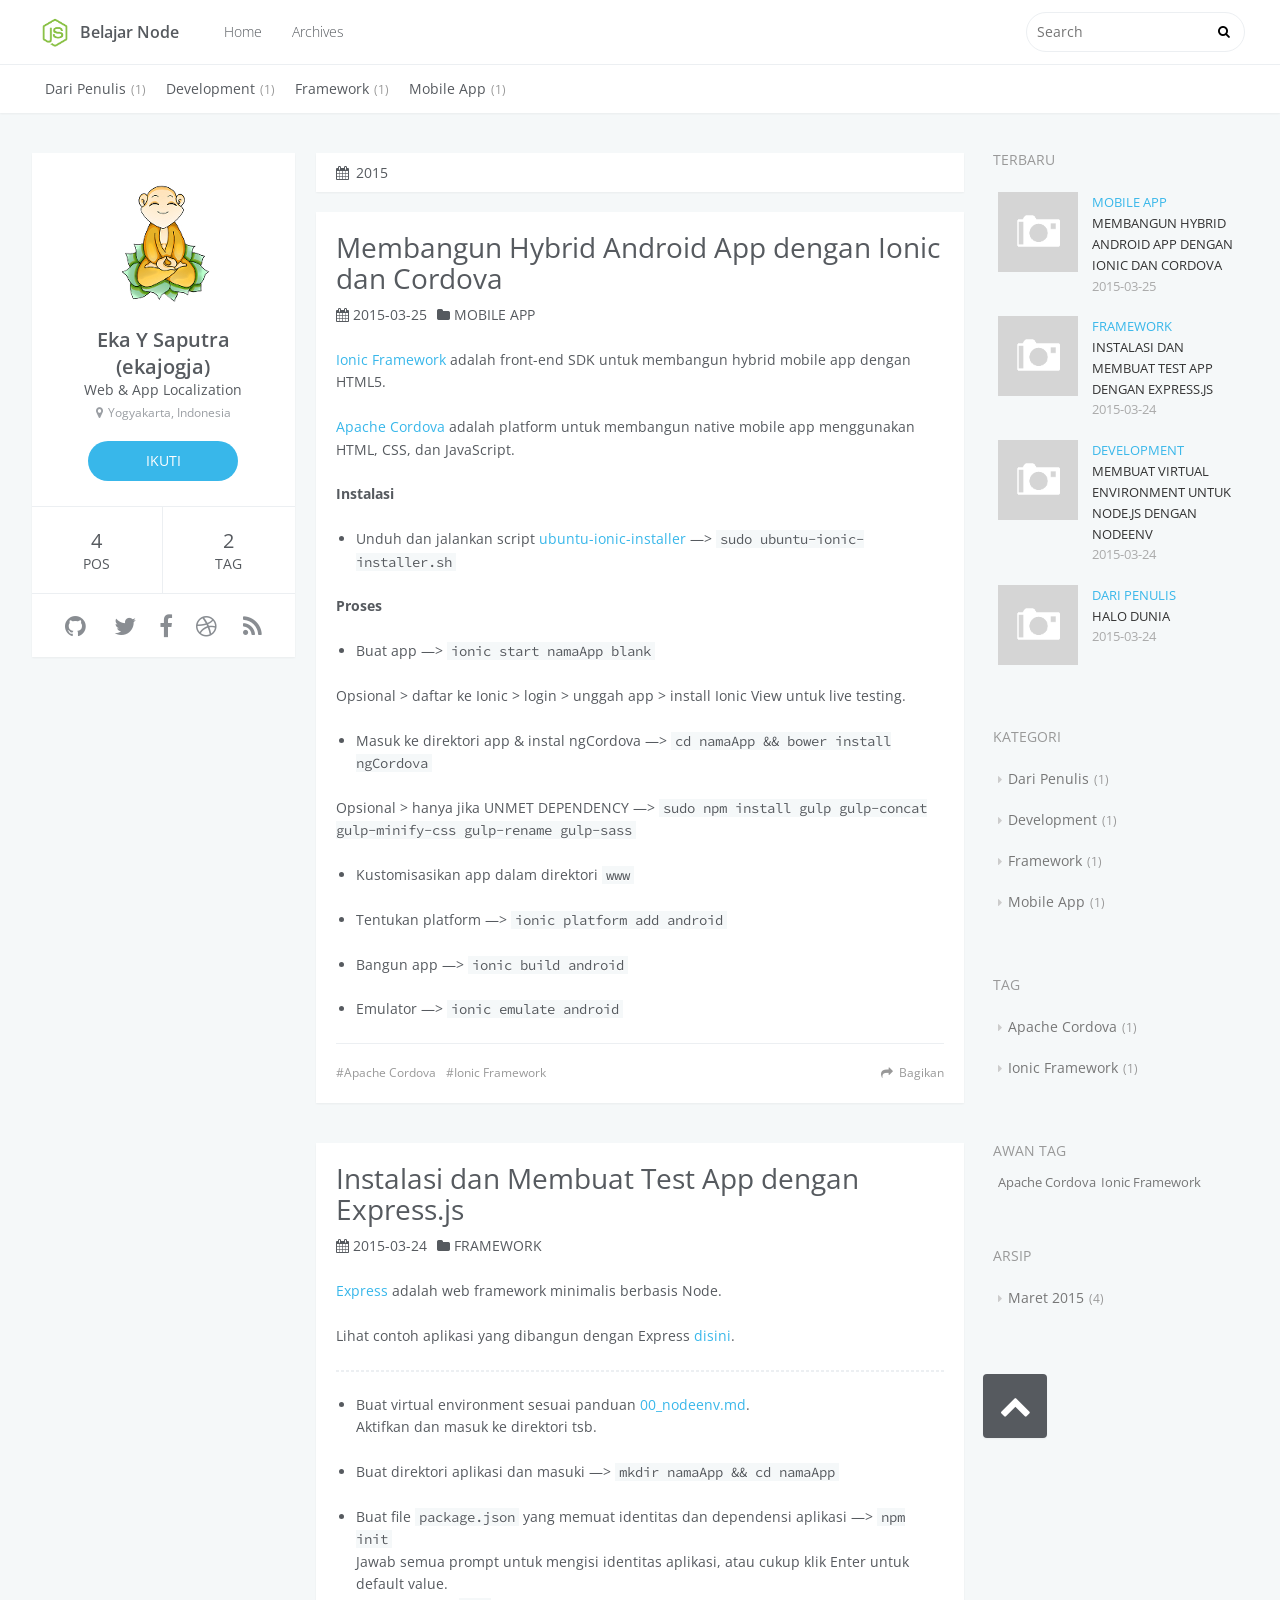
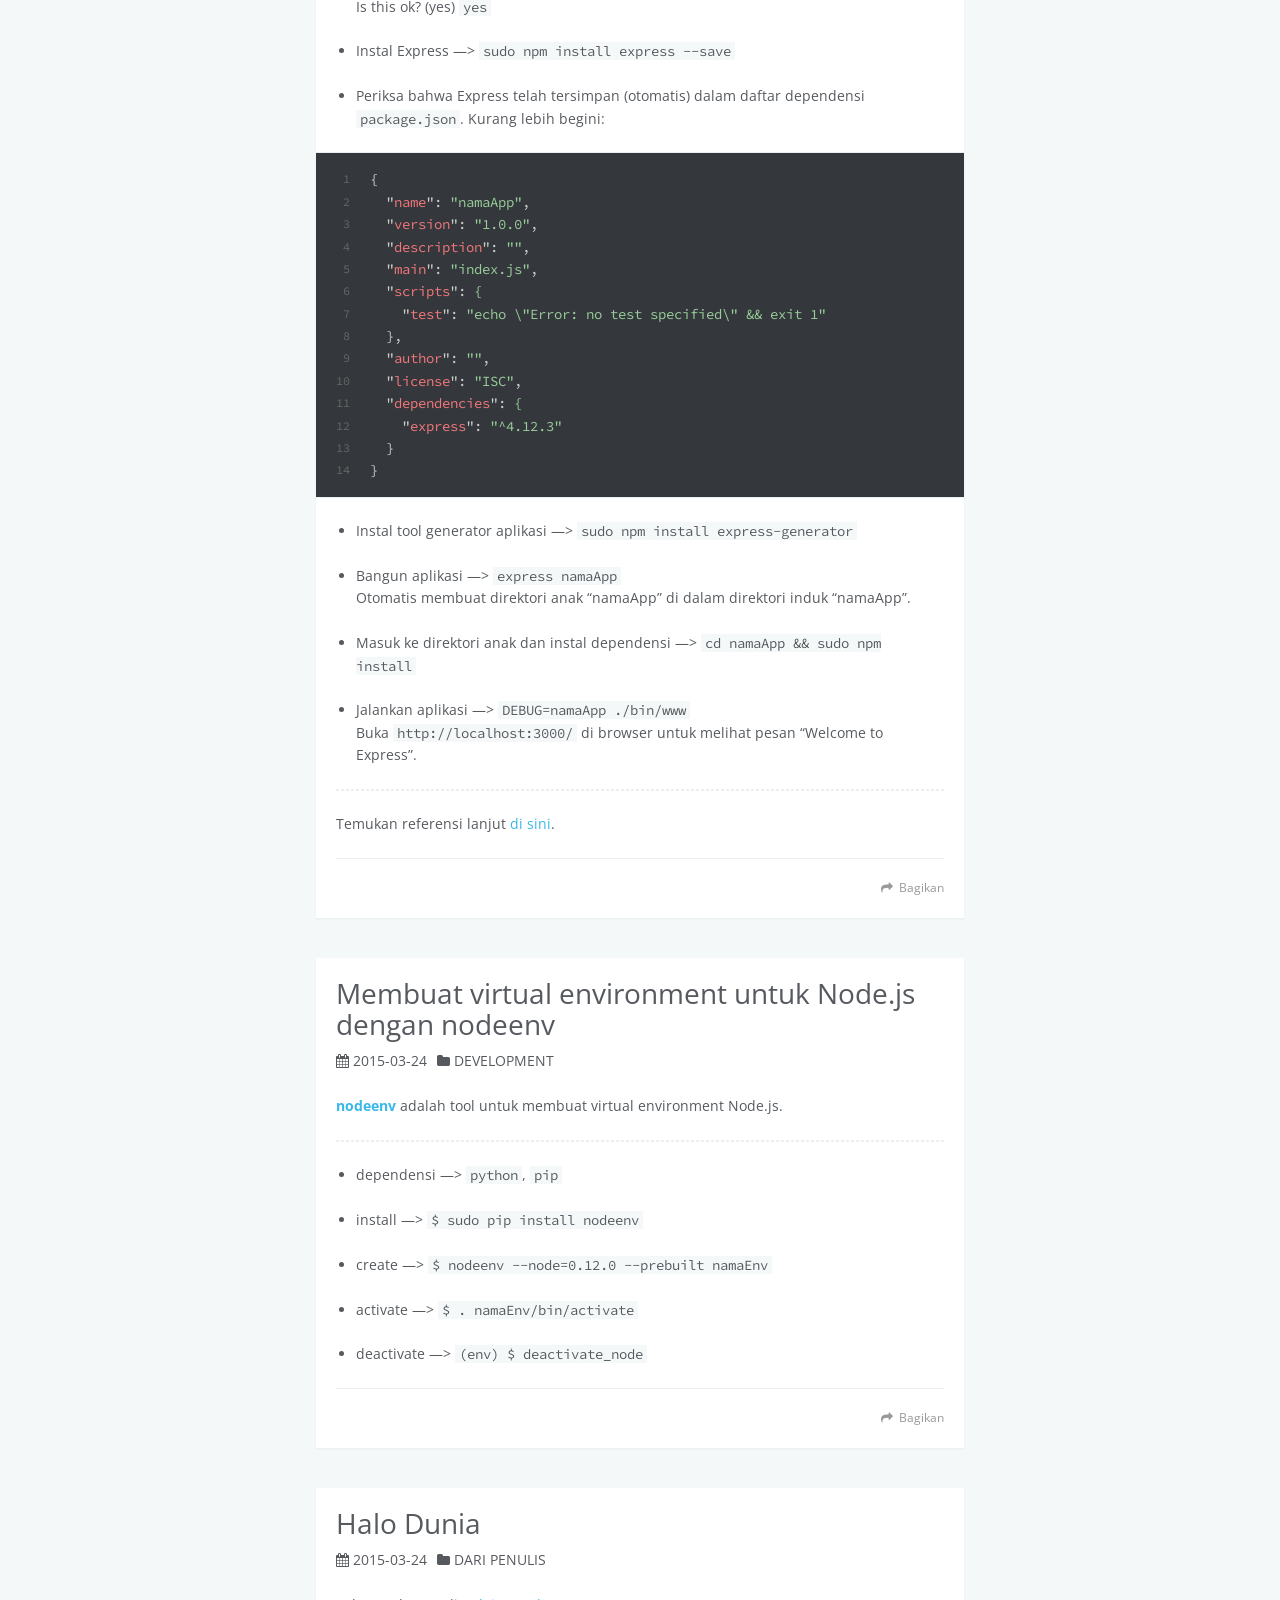
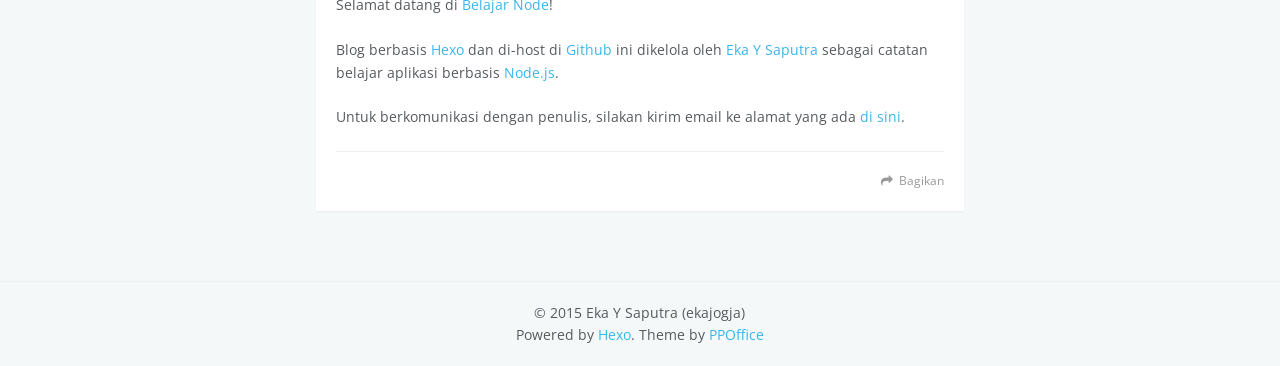
<file: archives/2015/index.html>
<!DOCTYPE html>
<html>
<head>
  <meta charset="utf-8">
  
  <title>Belajar Node</title>
  <meta name="viewport" content="width=device-width, initial-scale=1, maximum-scale=1">
  <meta name="description" content="Catatan belajar instalasi, konfigurasi, dan penggunaan aplikasi berbasis Node.js">
<meta property="og:type" content="website">
<meta property="og:title" content="Belajar Node">
<meta property="og:url" content="http://ekajogja.github.io/archives/2015/index.html">
<meta property="og:site_name" content="Belajar Node">
<meta property="og:description" content="Catatan belajar instalasi, konfigurasi, dan penggunaan aplikasi berbasis Node.js">
<meta name="twitter:card" content="summary">
<meta name="twitter:title" content="Belajar Node">
<meta name="twitter:description" content="Catatan belajar instalasi, konfigurasi, dan penggunaan aplikasi berbasis Node.js">
  
  
    <link rel="icon" href="/favicon.png">
  
  <link href='//fonts.useso.com/css?family=Open+Sans:400italic,400,600' rel='stylesheet' type='text/css'>
  <link href="//fonts.useso.com/css?family=Source+Code+Pro" rel="stylesheet" type="text/css">
  <link rel="stylesheet" href="/css/style.css" type="text/css">
  <link rel="stylesheet" href="/font-awesome/css/font-awesome.min.css" type="text/css">
  

</head>
<body>
  <div id="container">
    <header id="header">
  <div id="header-main" class="header-inner">
    <div class="outer">
      <a href="/" id="logo"><i class="logo"></i><span class="site-title">Belajar Node</span></a>
      <nav id="main-nav">
        
          <a class="main-nav-link" href="/">Home</a>
        
          <a class="main-nav-link" href="/archives">Archives</a>
        
      </nav>
      <nav id="sub-nav">
        <div class="profile" id="profile-nav">
          <a id="profile-anchor" href="javascript:;"><img class="avatar" src="/css/images/avatarku.png"><i class="fa fa-caret-down"></i></a>
        </div>
      </nav>
      <div id="search-form-wrap">
        <form action="//google.com/search" method="get" accept-charset="UTF-8" class="search-form"><input type="search" name="q" results="0" class="search-form-input" placeholder="Search"><button type="submit" class="search-form-submit"> </button><input type="hidden" name="q" value="site:http://ekajogja.github.io"></form>
      </div>
    </div>
  </div>
  <div id="main-nav-mobile" class="header-sub header-inner">
    <table class="menu outer">
      <tr>
      
        <td><a class="main-nav-link" href="/">Home</a></td>
      
        <td><a class="main-nav-link" href="/archives">Archives</a></td>
      
      <td>
        <form action="//google.com/search" method="get" accept-charset="UTF-8" class="search-form"><input type="search" name="q" results="0" class="search-form-input" placeholder="Search"><input type="hidden" name="q" value="site:http://ekajogja.github.io"></form>
      </td>
      </tr>
    </table>
  </div>
  
  <div id="header-sub" class="header-sub header-inner">
    <div class="outer">
      <ul class="category-list"><li class="category-list-item"><a class="category-list-link" href="/categories/Dari-Penulis/">Dari Penulis</a><span class="category-list-count">1</span></li><li class="category-list-item"><a class="category-list-link" href="/categories/Development/">Development</a><span class="category-list-count">1</span></li><li class="category-list-item"><a class="category-list-link" href="/categories/Framework/">Framework</a><span class="category-list-count">1</span></li><li class="category-list-item"><a class="category-list-link" href="/categories/Mobile-App/">Mobile App</a><span class="category-list-count">1</span></li></ul>
    </div>
  </div>
  
</header>
    <div class="outer">
      <aside id="profile">
  <div class="inner profile-inner">
  	<div class="base-info profile-block">
		  <img id="avatar" src="/css/images/avatarku.png">
      <h2 id="name">Eka Y Saputra (ekajogja)</h2>
      <h3 id="title">Web &amp; App Localization</h3>
      <span id="location"><i class="fa fa-map-marker"></i>Yogyakarta, Indonesia</span>
      <a id="follow" href="https://github.com/ekajogja/">IKUTI</a>
  	</div>
    <div class="article-info profile-block">
      <div class="article-info-block">
        4
        <span>pos</span>
      </div>
      <div class="article-info-block">
        2
        <span>tag</span>
      </div>
    </div>
    <div class="contact-info profile-block">
      <table class="contact-list">
        <tr>
        
          <td><a href="http://github.com/ekajogja" title="github"><i class="fa fa-github"></i></a></td>
        
          <td><a href="/#" title="twitter"><i class="fa fa-twitter"></i></a></td>
        
          <td><a href="/#" title="facebook"><i class="fa fa-facebook"></i></a></td>
        
          <td><a href="/#" title="dribbble"><i class="fa fa-dribbble"></i></a></td>
        
          <td><a href="/atom.xml" title="rss"><i class="fa fa-rss"></i></a></td>
        
        </tr>
      </table>
    </div>
  </div>
</aside>
      <section id="main">
  
  
    
    
      
        <div class="archive-year-wrap">
          <i class="fa fa-calendar"></i>
          <a href="/archives/2015" class="archive-year">2015</a>
        </div>
    
    <article id="post-Membangun-Hybrid-Android-App-dengan-Ionic-dan-Cordova" class="article article-type-post" itemscope itemprop="blogPost">
  <div class="article-inner">
    
    
      <header class="article-header">
        
  
    <h1 itemprop="name">
      <a class="article-title" href="/2015/03/25/Membangun-Hybrid-Android-App-dengan-Ionic-dan-Cordova/">Membangun Hybrid Android App dengan Ionic dan Cordova</a>
    </h1>
  

        <div class="article-meta">
          <div class="article-date">
  <i class="fa fa-calendar"></i>
  <a href="/2015/03/25/Membangun-Hybrid-Android-App-dengan-Ionic-dan-Cordova/">
    <time datetime="2015-03-25T05:57:15.000Z" itemprop="datePublished">2015-03-25</time>
  </a>
</div>
          
  <div class="article-category">
  	<i class="fa fa-folder"></i>
    <a class="article-category-link" href="/categories/Mobile-App/">Mobile App</a>
  </div>

        </div>
      </header>
    
    <div class="article-entry" itemprop="articleBody">
      
        <p><a href="http://ionicframework.com/" target="_blank" rel="external">Ionic Framework</a> adalah front-end SDK untuk membangun hybrid mobile app dengan HTML5.</p>
<p><a href="http://cordova.apache.org/" target="_blank" rel="external">Apache Cordova</a> adalah platform untuk membangun native mobile app menggunakan HTML, CSS, dan JavaScript.</p>
<p><strong>Instalasi</strong></p>
<ul>
<li>Unduh dan jalankan script <a href="https://github.com/nraboy/ubuntu-ionic-installer" target="_blank" rel="external">ubuntu-ionic-installer</a> —&gt; <code>sudo ubuntu-ionic-installer.sh</code></li>
</ul>
<p><strong>Proses</strong></p>
<ul>
<li>Buat app     —&gt; <code>ionic start namaApp blank</code></li>
</ul>
<p>Opsional &gt; daftar ke Ionic &gt; login &gt; unggah app &gt; install Ionic View untuk live testing.</p>
<ul>
<li>Masuk ke direktori app &amp; instal ngCordova —&gt; <code>cd namaApp &amp;&amp; bower install ngCordova</code></li>
</ul>
<p>Opsional &gt; hanya jika UNMET DEPENDENCY —&gt; <code>sudo npm install gulp gulp-concat gulp-minify-css gulp-rename gulp-sass</code></p>
<ul>
<li><p>Kustomisasikan app dalam direktori <code>www</code></p>
</li>
<li><p>Tentukan platform —&gt; <code>ionic platform add android</code></p>
</li>
<li><p>Bangun app —&gt; <code>ionic build android</code></p>
</li>
<li><p>Emulator —&gt; <code>ionic emulate android</code></p>
</li>
</ul>

      
    </div>
    <footer class="article-footer">
      <a data-url="http://ekajogja.github.io/2015/03/25/Membangun-Hybrid-Android-App-dengan-Ionic-dan-Cordova/" data-id="ci7of6xk50009q4mjx6vt4n4u" class="article-share-link">Bagikan</a>
      
      
  <ul class="article-tag-list"><li class="article-tag-list-item"><a class="article-tag-list-link" href="/tags/Apache-Cordova/">Apache Cordova</a></li><li class="article-tag-list-item"><a class="article-tag-list-link" href="/tags/Ionic-Framework/">Ionic Framework</a></li></ul>

    </footer>
  </div>
  
</article>


  
    
    
    <article id="post-Instalasi-dan-Membuat-Test-App-dengan-Express-js" class="article article-type-post" itemscope itemprop="blogPost">
  <div class="article-inner">
    
    
      <header class="article-header">
        
  
    <h1 itemprop="name">
      <a class="article-title" href="/2015/03/24/Instalasi-dan-Membuat-Test-App-dengan-Express-js/">Instalasi dan Membuat Test App dengan Express.js</a>
    </h1>
  

        <div class="article-meta">
          <div class="article-date">
  <i class="fa fa-calendar"></i>
  <a href="/2015/03/24/Instalasi-dan-Membuat-Test-App-dengan-Express-js/">
    <time datetime="2015-03-24T07:43:20.000Z" itemprop="datePublished">2015-03-24</time>
  </a>
</div>
          
  <div class="article-category">
  	<i class="fa fa-folder"></i>
    <a class="article-category-link" href="/categories/Framework/">Framework</a>
  </div>

        </div>
      </header>
    
    <div class="article-entry" itemprop="articleBody">
      
        <p><a href="http://expressjs.com/" target="_blank" rel="external">Express</a> adalah web framework minimalis berbasis Node.</p>
<p>Lihat contoh aplikasi yang dibangun dengan Express <a href="http://expressjs.com/resources/applications.html" target="_blank" rel="external">disini</a>.</p>
<hr>
<ul>
<li><p>Buat virtual environment sesuai panduan <a href="https://github.com/ekajogja/belajarNode/blob/master/00_nodeenv.md" target="_blank" rel="external">00_nodeenv.md</a>.<br>Aktifkan dan masuk ke direktori tsb.</p>
</li>
<li><p>Buat direktori aplikasi dan masuki —&gt; <code>mkdir namaApp &amp;&amp; cd namaApp</code></p>
</li>
<li><p>Buat file <code>package.json</code> yang memuat identitas dan dependensi aplikasi —&gt; <code>npm init</code><br>Jawab semua prompt untuk mengisi identitas aplikasi, atau cukup klik Enter untuk default value.<br>Is this ok? (yes) <code>yes</code></p>
</li>
<li><p>Instal Express —&gt; <code>sudo npm install express --save</code></p>
</li>
<li><p>Periksa bahwa Express telah tersimpan (otomatis) dalam daftar dependensi <code>package.json</code>. Kurang lebih begini:</p>
</li>
</ul>
<figure class="highlight json"><table><tr><td class="gutter"><pre><span class="line">1</span><br><span class="line">2</span><br><span class="line">3</span><br><span class="line">4</span><br><span class="line">5</span><br><span class="line">6</span><br><span class="line">7</span><br><span class="line">8</span><br><span class="line">9</span><br><span class="line">10</span><br><span class="line">11</span><br><span class="line">12</span><br><span class="line">13</span><br><span class="line">14</span><br></pre></td><td class="code"><pre><span class="line">&#123;</span><br><span class="line">  "<span class="attribute">name</span>": <span class="value"><span class="string">"namaApp"</span></span>,</span><br><span class="line">  "<span class="attribute">version</span>": <span class="value"><span class="string">"1.0.0"</span></span>,</span><br><span class="line">  "<span class="attribute">description</span>": <span class="value"><span class="string">""</span></span>,</span><br><span class="line">  "<span class="attribute">main</span>": <span class="value"><span class="string">"index.js"</span></span>,</span><br><span class="line">  "<span class="attribute">scripts</span>": <span class="value">&#123;</span><br><span class="line">    "<span class="attribute">test</span>": <span class="value"><span class="string">"echo \"Error: no test specified\" &amp;&amp; exit 1"</span></span><br><span class="line">  </span>&#125;</span>,</span><br><span class="line">  "<span class="attribute">author</span>": <span class="value"><span class="string">""</span></span>,</span><br><span class="line">  "<span class="attribute">license</span>": <span class="value"><span class="string">"ISC"</span></span>,</span><br><span class="line">  "<span class="attribute">dependencies</span>": <span class="value">&#123;</span><br><span class="line">    "<span class="attribute">express</span>": <span class="value"><span class="string">"^4.12.3"</span></span><br><span class="line">  </span>&#125;</span><br><span class="line"></span>&#125;</span><br></pre></td></tr></table></figure>
<ul>
<li><p>Instal tool generator aplikasi —&gt; <code>sudo npm install express-generator</code></p>
</li>
<li><p>Bangun aplikasi —&gt; <code>express namaApp</code><br>Otomatis membuat direktori anak “namaApp” di dalam direktori induk “namaApp”.</p>
</li>
<li><p>Masuk ke direktori anak dan instal dependensi —&gt; <code>cd namaApp &amp;&amp; sudo npm install</code></p>
</li>
<li><p>Jalankan aplikasi —&gt; <code>DEBUG=namaApp ./bin/www</code><br>Buka <code>http://localhost:3000/</code> di browser untuk melihat pesan “Welcome to Express”.</p>
</li>
</ul>
<hr>
<p>Temukan referensi lanjut <a href="http://expressjs.com/resources/books-blogs.html" target="_blank" rel="external">di sini</a>.</p>

      
    </div>
    <footer class="article-footer">
      <a data-url="http://ekajogja.github.io/2015/03/24/Instalasi-dan-Membuat-Test-App-dengan-Express-js/" data-id="ci7of6xjf0000q4mjnz1polsq" class="article-share-link">Bagikan</a>
      
      
    </footer>
  </div>
  
</article>


  
    
    
    <article id="post-membuat-virtual-environment-untuk-node-js-dengan-nodeenv" class="article article-type-post" itemscope itemprop="blogPost">
  <div class="article-inner">
    
    
      <header class="article-header">
        
  
    <h1 itemprop="name">
      <a class="article-title" href="/2015/03/24/membuat-virtual-environment-untuk-node-js-dengan-nodeenv/">Membuat virtual environment untuk Node.js dengan nodeenv</a>
    </h1>
  

        <div class="article-meta">
          <div class="article-date">
  <i class="fa fa-calendar"></i>
  <a href="/2015/03/24/membuat-virtual-environment-untuk-node-js-dengan-nodeenv/">
    <time datetime="2015-03-24T02:47:47.000Z" itemprop="datePublished">2015-03-24</time>
  </a>
</div>
          
  <div class="article-category">
  	<i class="fa fa-folder"></i>
    <a class="article-category-link" href="/categories/Development/">Development</a>
  </div>

        </div>
      </header>
    
    <div class="article-entry" itemprop="articleBody">
      
        <p><a href="https://github.com/ekalinin/nodeenv" target="_blank" rel="external"><strong>nodeenv</strong></a> adalah tool untuk membuat virtual environment Node.js.</p>
<hr>
<ul>
<li><p>dependensi    —&gt; <code>python</code>, <code>pip</code></p>
</li>
<li><p>install    —&gt; <code>$ sudo pip install nodeenv</code></p>
</li>
<li><p>create    —&gt; <code>$ nodeenv --node=0.12.0 --prebuilt namaEnv</code></p>
</li>
<li><p>activate    —&gt; <code>$ . namaEnv/bin/activate</code></p>
</li>
<li><p>deactivate    —&gt; <code>(env) $ deactivate_node</code></p>
</li>
</ul>

      
    </div>
    <footer class="article-footer">
      <a data-url="http://ekajogja.github.io/2015/03/24/membuat-virtual-environment-untuk-node-js-dengan-nodeenv/" data-id="ci7of6xjv0003q4mjm9ghfmlr" class="article-share-link">Bagikan</a>
      
      
    </footer>
  </div>
  
</article>


  
    
    
    <article id="post-halo-dunia" class="article article-type-post" itemscope itemprop="blogPost">
  <div class="article-inner">
    
    
      <header class="article-header">
        
  
    <h1 itemprop="name">
      <a class="article-title" href="/2015/03/24/halo-dunia/">Halo Dunia</a>
    </h1>
  

        <div class="article-meta">
          <div class="article-date">
  <i class="fa fa-calendar"></i>
  <a href="/2015/03/24/halo-dunia/">
    <time datetime="2015-03-23T23:47:26.000Z" itemprop="datePublished">2015-03-24</time>
  </a>
</div>
          
  <div class="article-category">
  	<i class="fa fa-folder"></i>
    <a class="article-category-link" href="/categories/Dari-Penulis/">Dari Penulis</a>
  </div>

        </div>
      </header>
    
    <div class="article-entry" itemprop="articleBody">
      
        <p>Selamat datang di <a href="http://ekajogja.github.io/" target="_blank" rel="external">Belajar Node</a>!</p>
<p>Blog berbasis <a href="http://hexo.io/" target="_blank" rel="external">Hexo</a> dan di-host di <a href="https://github.com/ekajogja/ekajogja.github.io" target="_blank" rel="external">Github</a> ini dikelola oleh <a href="https://github.com/ekajogja/" target="_blank" rel="external">Eka Y Saputra</a> sebagai catatan belajar aplikasi berbasis <a href="https://nodejs.org/" target="_blank" rel="external">Node.js</a>.</p>
<p>Untuk berkomunikasi dengan penulis, silakan kirim email ke alamat yang ada <a href="https://github.com/ekajogja/" target="_blank" rel="external">di sini</a>.</p>

      
    </div>
    <footer class="article-footer">
      <a data-url="http://ekajogja.github.io/2015/03/24/halo-dunia/" data-id="ci7of6xk00006q4mjf4g3i2ra" class="article-share-link">Bagikan</a>
      
      
    </footer>
  </div>
  
</article>


  
  
</section>
      
        <aside id="sidebar">
  
    
  <div class="widget-wrap">
    <h3 class="widget-title">terbaru</h3>
    <div class="widget">
      <ul id="recent-post">
        
          <li>
            <div class="item-thumbnail">
              <a href="/2015/03/25/Membangun-Hybrid-Android-App-dengan-Ionic-dan-Cordova/" class="thumbnail">
  
    <span class="thumbnail-image thumbnail-none"></span>
  
</a>
            </div>
            <div class="item-inner">
              <p class="item-category"><a class="article-category-link" href="/categories/Mobile-App/">Mobile App</a></p>
              <p class="item-title"><a href="/2015/03/25/Membangun-Hybrid-Android-App-dengan-Ionic-dan-Cordova/" class="title">Membangun Hybrid Android App dengan Ionic dan Cordova</a></p>
              <p class="item-date"><time datetime="2015-03-25T05:57:15.000Z" itemprop="datePublished">2015-03-25</time></p>
            </div>
          </li>
        
          <li>
            <div class="item-thumbnail">
              <a href="/2015/03/24/Instalasi-dan-Membuat-Test-App-dengan-Express-js/" class="thumbnail">
  
    <span class="thumbnail-image thumbnail-none"></span>
  
</a>
            </div>
            <div class="item-inner">
              <p class="item-category"><a class="article-category-link" href="/categories/Framework/">Framework</a></p>
              <p class="item-title"><a href="/2015/03/24/Instalasi-dan-Membuat-Test-App-dengan-Express-js/" class="title">Instalasi dan Membuat Test App dengan Express.js</a></p>
              <p class="item-date"><time datetime="2015-03-24T07:43:20.000Z" itemprop="datePublished">2015-03-24</time></p>
            </div>
          </li>
        
          <li>
            <div class="item-thumbnail">
              <a href="/2015/03/24/membuat-virtual-environment-untuk-node-js-dengan-nodeenv/" class="thumbnail">
  
    <span class="thumbnail-image thumbnail-none"></span>
  
</a>
            </div>
            <div class="item-inner">
              <p class="item-category"><a class="article-category-link" href="/categories/Development/">Development</a></p>
              <p class="item-title"><a href="/2015/03/24/membuat-virtual-environment-untuk-node-js-dengan-nodeenv/" class="title">Membuat virtual environment untuk Node.js dengan nodeenv</a></p>
              <p class="item-date"><time datetime="2015-03-24T02:47:47.000Z" itemprop="datePublished">2015-03-24</time></p>
            </div>
          </li>
        
          <li>
            <div class="item-thumbnail">
              <a href="/2015/03/24/halo-dunia/" class="thumbnail">
  
    <span class="thumbnail-image thumbnail-none"></span>
  
</a>
            </div>
            <div class="item-inner">
              <p class="item-category"><a class="article-category-link" href="/categories/Dari-Penulis/">Dari Penulis</a></p>
              <p class="item-title"><a href="/2015/03/24/halo-dunia/" class="title">Halo Dunia</a></p>
              <p class="item-date"><time datetime="2015-03-23T23:47:26.000Z" itemprop="datePublished">2015-03-24</time></p>
            </div>
          </li>
        
      </ul>
    </div>
  </div>

  
    
  <div class="widget-wrap">
    <h3 class="widget-title">kategori</h3>
    <div class="widget">
      <ul class="category-list"><li class="category-list-item"><a class="category-list-link" href="/categories/Dari-Penulis/">Dari Penulis</a><span class="category-list-count">1</span></li><li class="category-list-item"><a class="category-list-link" href="/categories/Development/">Development</a><span class="category-list-count">1</span></li><li class="category-list-item"><a class="category-list-link" href="/categories/Framework/">Framework</a><span class="category-list-count">1</span></li><li class="category-list-item"><a class="category-list-link" href="/categories/Mobile-App/">Mobile App</a><span class="category-list-count">1</span></li></ul>
    </div>
  </div>

  
    
  <div class="widget-wrap">
    <h3 class="widget-title">tag</h3>
    <div class="widget">
      <ul class="tag-list"><li class="tag-list-item"><a class="tag-list-link" href="/tags/Apache-Cordova/">Apache Cordova</a><span class="tag-list-count">1</span></li><li class="tag-list-item"><a class="tag-list-link" href="/tags/Ionic-Framework/">Ionic Framework</a><span class="tag-list-count">1</span></li></ul>
    </div>
  </div>

  
    
  <div class="widget-wrap">
    <h3 class="widget-title">awan tag</h3>
    <div class="widget tagcloud">
      <a href="/tags/Apache-Cordova/" style="font-size: NaNpx;">Apache Cordova</a><a href="/tags/Ionic-Framework/" style="font-size: NaNpx;">Ionic Framework</a>
    </div>
  </div>

  
    
  <div class="widget-wrap">
    <h3 class="widget-title">arsip</h3>
    <div class="widget">
      <ul class="archive-list"><li class="archive-list-item"><a class="archive-list-link" href="/archives/2015/03/">Maret 2015</a><span class="archive-list-count">4</span></li></ul>
    </div>
  </div>

  
  <div id="toTop" class="fa fa-chevron-up"></div>
</aside>
      
    </div>
    <footer id="footer">
  
  <div class="outer">
    <div id="footer-info" class="inner">
      &copy; 2015 Eka Y Saputra (ekajogja)<br>
      Powered by <a href="http://hexo.io/" target="_blank">Hexo</a>. Theme by <a href="http://github.com/ppoffice">PPOffice</a>
    </div>
  </div>
</footer>
    


<script src="//ajax.useso.com/ajax/libs/jquery/2.0.3/jquery.min.js"></script>


  <link rel="stylesheet" href="/fancybox/jquery.fancybox.css" type="text/css">
  <script src="/fancybox/jquery.fancybox.pack.js" type="text/javascript"></script>


<script src="/js/script.js" type="text/javascript"></script>

  </div>
</body>
</html>
</file>
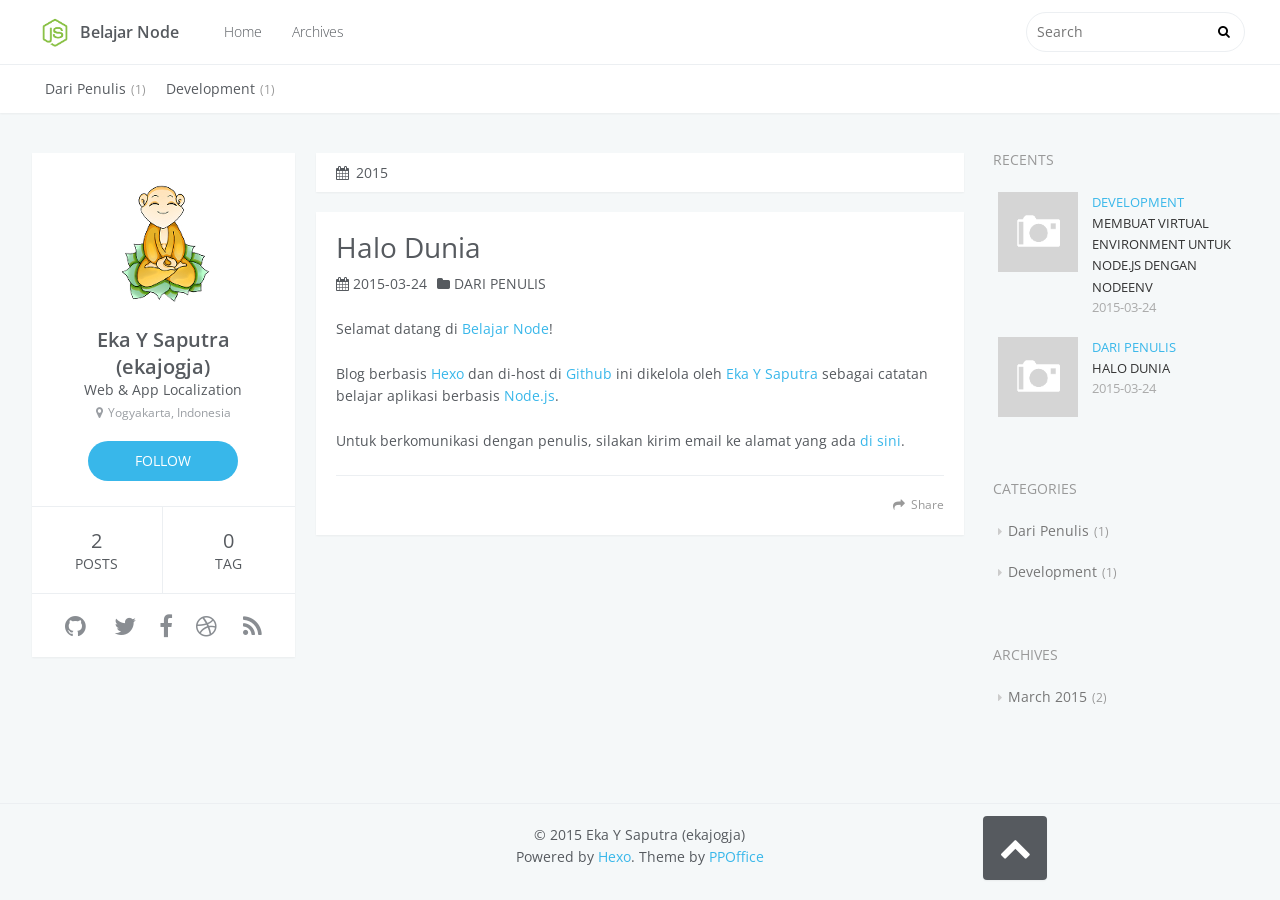
<file: categories/dari-penulis/index.html>
<!DOCTYPE html>
<html>
<head>
  <meta charset="utf-8">
  
  <title>Belajar Node</title>
  <meta name="viewport" content="width=device-width, initial-scale=1, maximum-scale=1">
  <meta name="description" content="Catatan belajar instalasi, konfigurasi, dan penggunaan aplikasi berbasis Node.js">
<meta property="og:type" content="website">
<meta property="og:title" content="Belajar Node">
<meta property="og:url" content="http://ekajogja.github.io/categories/dari-penulis/index.html">
<meta property="og:site_name" content="Belajar Node">
<meta property="og:description" content="Catatan belajar instalasi, konfigurasi, dan penggunaan aplikasi berbasis Node.js">
<meta name="twitter:card" content="summary">
<meta name="twitter:title" content="Belajar Node">
<meta name="twitter:description" content="Catatan belajar instalasi, konfigurasi, dan penggunaan aplikasi berbasis Node.js">
  
  
    <link rel="icon" href="/favicon.png">
  
  <link href='//fonts.useso.com/css?family=Open+Sans:400italic,400,600' rel='stylesheet' type='text/css'>
  <link href="//fonts.useso.com/css?family=Source+Code+Pro" rel="stylesheet" type="text/css">
  <link rel="stylesheet" href="/css/style.css" type="text/css">
  <link rel="stylesheet" href="/font-awesome/css/font-awesome.min.css" type="text/css">
  

</head>
<body>
  <div id="container">
    <header id="header">
  <div id="header-main" class="header-inner">
    <div class="outer">
      <a href="/" id="logo"><i class="logo"></i><span class="site-title">Belajar Node</span></a>
      <nav id="main-nav">
        
          <a class="main-nav-link" href="/">Home</a>
        
          <a class="main-nav-link" href="/archives">Archives</a>
        
      </nav>
      <nav id="sub-nav">
        <div class="profile" id="profile-nav">
          <a id="profile-anchor" href="javascript:;"><img class="avatar" src="/css/images/avatarku.png"><i class="fa fa-caret-down"></i></a>
        </div>
      </nav>
      <div id="search-form-wrap">
        <form action="//google.com/search" method="get" accept-charset="UTF-8" class="search-form"><input type="search" name="q" results="0" class="search-form-input" placeholder="Search"><button type="submit" class="search-form-submit"> </button><input type="hidden" name="q" value="site:http://ekajogja.github.io"></form>
      </div>
    </div>
  </div>
  <div id="main-nav-mobile" class="header-sub header-inner">
    <table class="menu outer">
      <tr>
      
        <td><a class="main-nav-link" href="/">Home</a></td>
      
        <td><a class="main-nav-link" href="/archives">Archives</a></td>
      
      <td>
        <form action="//google.com/search" method="get" accept-charset="UTF-8" class="search-form"><input type="search" name="q" results="0" class="search-form-input" placeholder="Search"><input type="hidden" name="q" value="site:http://ekajogja.github.io"></form>
      </td>
      </tr>
    </table>
  </div>
  
  <div id="header-sub" class="header-sub header-inner">
    <div class="outer">
      <ul class="category-list"><li class="category-list-item"><a class="category-list-link" href="/categories/dari-penulis/">Dari Penulis</a><span class="category-list-count">1</span></li><li class="category-list-item"><a class="category-list-link" href="/categories/development/">Development</a><span class="category-list-count">1</span></li></ul>
    </div>
  </div>
  
</header>
    <div class="outer">
      <aside id="profile">
  <div class="inner profile-inner">
  	<div class="base-info profile-block">
		  <img id="avatar" src="/css/images/avatarku.png">
      <h2 id="name">Eka Y Saputra (ekajogja)</h2>
      <h3 id="title">Web &amp; App Localization</h3>
      <span id="location"><i class="fa fa-map-marker"></i>Yogyakarta, Indonesia</span>
      <a id="follow" href="https://github.com/ekajogja/">FOLLOW</a>
  	</div>
    <div class="article-info profile-block">
      <div class="article-info-block">
        2
        <span>posts</span>
      </div>
      <div class="article-info-block">
        0
        <span>tag</span>
      </div>
    </div>
    <div class="contact-info profile-block">
      <table class="contact-list">
        <tr>
        
          <td><a href="http://github.com/ekajogja" title="github"><i class="fa fa-github"></i></a></td>
        
          <td><a href="/#" title="twitter"><i class="fa fa-twitter"></i></a></td>
        
          <td><a href="/#" title="facebook"><i class="fa fa-facebook"></i></a></td>
        
          <td><a href="/#" title="dribbble"><i class="fa fa-dribbble"></i></a></td>
        
          <td><a href="/atom.xml" title="rss"><i class="fa fa-rss"></i></a></td>
        
        </tr>
      </table>
    </div>
  </div>
</aside>
      <section id="main">
  
  
    
    
      
        <div class="archive-year-wrap">
          <i class="fa fa-calendar"></i>
          <a href="/archives/2015" class="archive-year">2015</a>
        </div>
    
    <article id="post-halo-dunia" class="article article-type-post" itemscope itemprop="blogPost">
  <div class="article-inner">
    
    
      <header class="article-header">
        
  
    <h1 itemprop="name">
      <a class="article-title" href="/2015/03/24/halo-dunia/">Halo Dunia</a>
    </h1>
  

        <div class="article-meta">
          <div class="article-date">
  <i class="fa fa-calendar"></i>
  <a href="/2015/03/24/halo-dunia/">
    <time datetime="2015-03-23T23:47:26.000Z" itemprop="datePublished">2015-03-24</time>
  </a>
</div>
          
  <div class="article-category">
  	<i class="fa fa-folder"></i>
    <a class="article-category-link" href="/categories/dari-penulis/">Dari Penulis</a>
  </div>

        </div>
      </header>
    
    <div class="article-entry" itemprop="articleBody">
      
        <p>Selamat datang di <a href="http://ekajogja.github.io/" target="_blank" rel="external">Belajar Node</a>!</p>
<p>Blog berbasis <a href="http://hexo.io/" target="_blank" rel="external">Hexo</a> dan di-host di <a href="https://github.com/ekajogja/ekajogja.github.io" target="_blank" rel="external">Github</a> ini dikelola oleh <a href="https://github.com/ekajogja/" target="_blank" rel="external">Eka Y Saputra</a> sebagai catatan belajar aplikasi berbasis <a href="https://nodejs.org/" target="_blank" rel="external">Node.js</a>.</p>
<p>Untuk berkomunikasi dengan penulis, silakan kirim email ke alamat yang ada <a href="https://github.com/ekajogja/" target="_blank" rel="external">di sini</a>.</p>

      
    </div>
    <footer class="article-footer">
      <a data-url="http://ekajogja.github.io/2015/03/24/halo-dunia/" data-id="ci7mrtcvq0000oqmj6iikdfdq" class="article-share-link">Share</a>
      
      
    </footer>
  </div>
  
</article>


  
  
</section>
      
        <aside id="sidebar">
  
    
  <div class="widget-wrap">
    <h3 class="widget-title">recents</h3>
    <div class="widget">
      <ul id="recent-post">
        
          <li>
            <div class="item-thumbnail">
              <a href="/2015/03/24/membuat-virtual-environment-untuk-node-js-dengan-nodeenv/" class="thumbnail">
  
    <span class="thumbnail-image thumbnail-none"></span>
  
</a>
            </div>
            <div class="item-inner">
              <p class="item-category"><a class="article-category-link" href="/categories/development/">Development</a></p>
              <p class="item-title"><a href="/2015/03/24/membuat-virtual-environment-untuk-node-js-dengan-nodeenv/" class="title">Membuat virtual environment untuk Node.js dengan nodeenv</a></p>
              <p class="item-date"><time datetime="2015-03-24T02:47:47.000Z" itemprop="datePublished">2015-03-24</time></p>
            </div>
          </li>
        
          <li>
            <div class="item-thumbnail">
              <a href="/2015/03/24/halo-dunia/" class="thumbnail">
  
    <span class="thumbnail-image thumbnail-none"></span>
  
</a>
            </div>
            <div class="item-inner">
              <p class="item-category"><a class="article-category-link" href="/categories/dari-penulis/">Dari Penulis</a></p>
              <p class="item-title"><a href="/2015/03/24/halo-dunia/" class="title">Halo Dunia</a></p>
              <p class="item-date"><time datetime="2015-03-23T23:47:26.000Z" itemprop="datePublished">2015-03-24</time></p>
            </div>
          </li>
        
      </ul>
    </div>
  </div>

  
    
  <div class="widget-wrap">
    <h3 class="widget-title">categories</h3>
    <div class="widget">
      <ul class="category-list"><li class="category-list-item"><a class="category-list-link" href="/categories/dari-penulis/">Dari Penulis</a><span class="category-list-count">1</span></li><li class="category-list-item"><a class="category-list-link" href="/categories/development/">Development</a><span class="category-list-count">1</span></li></ul>
    </div>
  </div>

  
    
  
    
  
    
  <div class="widget-wrap">
    <h3 class="widget-title">archives</h3>
    <div class="widget">
      <ul class="archive-list"><li class="archive-list-item"><a class="archive-list-link" href="/archives/2015/03/">March 2015</a><span class="archive-list-count">2</span></li></ul>
    </div>
  </div>

  
  <div id="toTop" class="fa fa-chevron-up"></div>
</aside>
      
    </div>
    <footer id="footer">
  
  <div class="outer">
    <div id="footer-info" class="inner">
      &copy; 2015 Eka Y Saputra (ekajogja)<br>
      Powered by <a href="http://hexo.io/" target="_blank">Hexo</a>. Theme by <a href="http://github.com/ppoffice">PPOffice</a>
    </div>
  </div>
</footer>
    


<script src="//ajax.useso.com/ajax/libs/jquery/2.0.3/jquery.min.js"></script>


  <link rel="stylesheet" href="/fancybox/jquery.fancybox.css" type="text/css">
  <script src="/fancybox/jquery.fancybox.pack.js" type="text/javascript"></script>


<script src="/js/script.js" type="text/javascript"></script>

  </div>
</body>
</html>
</file>
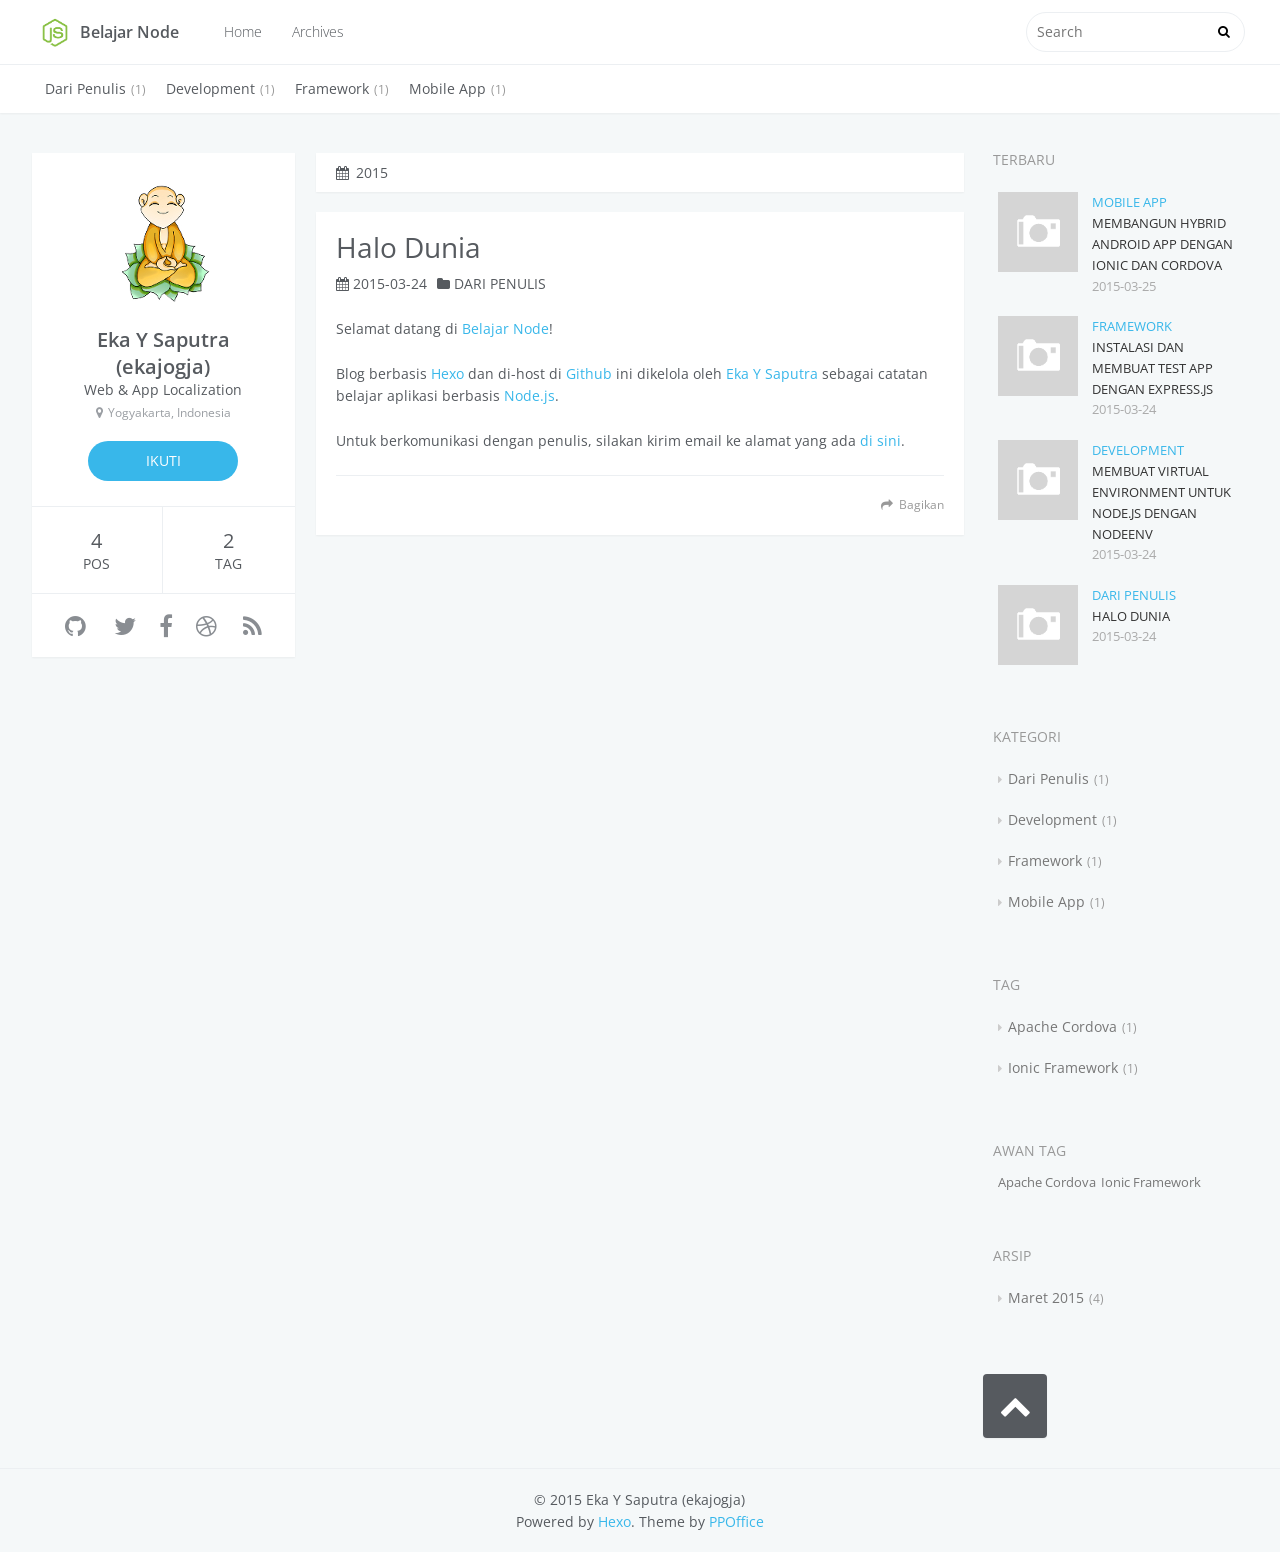
<file: categories/Dari-Penulis/index.html>
<!DOCTYPE html>
<html>
<head>
  <meta charset="utf-8">
  
  <title>Belajar Node</title>
  <meta name="viewport" content="width=device-width, initial-scale=1, maximum-scale=1">
  <meta name="description" content="Catatan belajar instalasi, konfigurasi, dan penggunaan aplikasi berbasis Node.js">
<meta property="og:type" content="website">
<meta property="og:title" content="Belajar Node">
<meta property="og:url" content="http://ekajogja.github.io/categories/Dari-Penulis/index.html">
<meta property="og:site_name" content="Belajar Node">
<meta property="og:description" content="Catatan belajar instalasi, konfigurasi, dan penggunaan aplikasi berbasis Node.js">
<meta name="twitter:card" content="summary">
<meta name="twitter:title" content="Belajar Node">
<meta name="twitter:description" content="Catatan belajar instalasi, konfigurasi, dan penggunaan aplikasi berbasis Node.js">
  
  
    <link rel="icon" href="/favicon.png">
  
  <link href='//fonts.useso.com/css?family=Open+Sans:400italic,400,600' rel='stylesheet' type='text/css'>
  <link href="//fonts.useso.com/css?family=Source+Code+Pro" rel="stylesheet" type="text/css">
  <link rel="stylesheet" href="/css/style.css" type="text/css">
  <link rel="stylesheet" href="/font-awesome/css/font-awesome.min.css" type="text/css">
  

</head>
<body>
  <div id="container">
    <header id="header">
  <div id="header-main" class="header-inner">
    <div class="outer">
      <a href="/" id="logo"><i class="logo"></i><span class="site-title">Belajar Node</span></a>
      <nav id="main-nav">
        
          <a class="main-nav-link" href="/">Home</a>
        
          <a class="main-nav-link" href="/archives">Archives</a>
        
      </nav>
      <nav id="sub-nav">
        <div class="profile" id="profile-nav">
          <a id="profile-anchor" href="javascript:;"><img class="avatar" src="/css/images/avatarku.png"><i class="fa fa-caret-down"></i></a>
        </div>
      </nav>
      <div id="search-form-wrap">
        <form action="//google.com/search" method="get" accept-charset="UTF-8" class="search-form"><input type="search" name="q" results="0" class="search-form-input" placeholder="Search"><button type="submit" class="search-form-submit"> </button><input type="hidden" name="q" value="site:http://ekajogja.github.io"></form>
      </div>
    </div>
  </div>
  <div id="main-nav-mobile" class="header-sub header-inner">
    <table class="menu outer">
      <tr>
      
        <td><a class="main-nav-link" href="/">Home</a></td>
      
        <td><a class="main-nav-link" href="/archives">Archives</a></td>
      
      <td>
        <form action="//google.com/search" method="get" accept-charset="UTF-8" class="search-form"><input type="search" name="q" results="0" class="search-form-input" placeholder="Search"><input type="hidden" name="q" value="site:http://ekajogja.github.io"></form>
      </td>
      </tr>
    </table>
  </div>
  
  <div id="header-sub" class="header-sub header-inner">
    <div class="outer">
      <ul class="category-list"><li class="category-list-item"><a class="category-list-link" href="/categories/Dari-Penulis/">Dari Penulis</a><span class="category-list-count">1</span></li><li class="category-list-item"><a class="category-list-link" href="/categories/Development/">Development</a><span class="category-list-count">1</span></li><li class="category-list-item"><a class="category-list-link" href="/categories/Framework/">Framework</a><span class="category-list-count">1</span></li><li class="category-list-item"><a class="category-list-link" href="/categories/Mobile-App/">Mobile App</a><span class="category-list-count">1</span></li></ul>
    </div>
  </div>
  
</header>
    <div class="outer">
      <aside id="profile">
  <div class="inner profile-inner">
  	<div class="base-info profile-block">
		  <img id="avatar" src="/css/images/avatarku.png">
      <h2 id="name">Eka Y Saputra (ekajogja)</h2>
      <h3 id="title">Web &amp; App Localization</h3>
      <span id="location"><i class="fa fa-map-marker"></i>Yogyakarta, Indonesia</span>
      <a id="follow" href="https://github.com/ekajogja/">IKUTI</a>
  	</div>
    <div class="article-info profile-block">
      <div class="article-info-block">
        4
        <span>pos</span>
      </div>
      <div class="article-info-block">
        2
        <span>tag</span>
      </div>
    </div>
    <div class="contact-info profile-block">
      <table class="contact-list">
        <tr>
        
          <td><a href="http://github.com/ekajogja" title="github"><i class="fa fa-github"></i></a></td>
        
          <td><a href="/#" title="twitter"><i class="fa fa-twitter"></i></a></td>
        
          <td><a href="/#" title="facebook"><i class="fa fa-facebook"></i></a></td>
        
          <td><a href="/#" title="dribbble"><i class="fa fa-dribbble"></i></a></td>
        
          <td><a href="/atom.xml" title="rss"><i class="fa fa-rss"></i></a></td>
        
        </tr>
      </table>
    </div>
  </div>
</aside>
      <section id="main">
  
  
    
    
      
        <div class="archive-year-wrap">
          <i class="fa fa-calendar"></i>
          <a href="/archives/2015" class="archive-year">2015</a>
        </div>
    
    <article id="post-halo-dunia" class="article article-type-post" itemscope itemprop="blogPost">
  <div class="article-inner">
    
    
      <header class="article-header">
        
  
    <h1 itemprop="name">
      <a class="article-title" href="/2015/03/24/halo-dunia/">Halo Dunia</a>
    </h1>
  

        <div class="article-meta">
          <div class="article-date">
  <i class="fa fa-calendar"></i>
  <a href="/2015/03/24/halo-dunia/">
    <time datetime="2015-03-23T23:47:26.000Z" itemprop="datePublished">2015-03-24</time>
  </a>
</div>
          
  <div class="article-category">
  	<i class="fa fa-folder"></i>
    <a class="article-category-link" href="/categories/Dari-Penulis/">Dari Penulis</a>
  </div>

        </div>
      </header>
    
    <div class="article-entry" itemprop="articleBody">
      
        <p>Selamat datang di <a href="http://ekajogja.github.io/" target="_blank" rel="external">Belajar Node</a>!</p>
<p>Blog berbasis <a href="http://hexo.io/" target="_blank" rel="external">Hexo</a> dan di-host di <a href="https://github.com/ekajogja/ekajogja.github.io" target="_blank" rel="external">Github</a> ini dikelola oleh <a href="https://github.com/ekajogja/" target="_blank" rel="external">Eka Y Saputra</a> sebagai catatan belajar aplikasi berbasis <a href="https://nodejs.org/" target="_blank" rel="external">Node.js</a>.</p>
<p>Untuk berkomunikasi dengan penulis, silakan kirim email ke alamat yang ada <a href="https://github.com/ekajogja/" target="_blank" rel="external">di sini</a>.</p>

      
    </div>
    <footer class="article-footer">
      <a data-url="http://ekajogja.github.io/2015/03/24/halo-dunia/" data-id="ci7of6xk00006q4mjf4g3i2ra" class="article-share-link">Bagikan</a>
      
      
    </footer>
  </div>
  
</article>


  
  
</section>
      
        <aside id="sidebar">
  
    
  <div class="widget-wrap">
    <h3 class="widget-title">terbaru</h3>
    <div class="widget">
      <ul id="recent-post">
        
          <li>
            <div class="item-thumbnail">
              <a href="/2015/03/25/Membangun-Hybrid-Android-App-dengan-Ionic-dan-Cordova/" class="thumbnail">
  
    <span class="thumbnail-image thumbnail-none"></span>
  
</a>
            </div>
            <div class="item-inner">
              <p class="item-category"><a class="article-category-link" href="/categories/Mobile-App/">Mobile App</a></p>
              <p class="item-title"><a href="/2015/03/25/Membangun-Hybrid-Android-App-dengan-Ionic-dan-Cordova/" class="title">Membangun Hybrid Android App dengan Ionic dan Cordova</a></p>
              <p class="item-date"><time datetime="2015-03-25T05:57:15.000Z" itemprop="datePublished">2015-03-25</time></p>
            </div>
          </li>
        
          <li>
            <div class="item-thumbnail">
              <a href="/2015/03/24/Instalasi-dan-Membuat-Test-App-dengan-Express-js/" class="thumbnail">
  
    <span class="thumbnail-image thumbnail-none"></span>
  
</a>
            </div>
            <div class="item-inner">
              <p class="item-category"><a class="article-category-link" href="/categories/Framework/">Framework</a></p>
              <p class="item-title"><a href="/2015/03/24/Instalasi-dan-Membuat-Test-App-dengan-Express-js/" class="title">Instalasi dan Membuat Test App dengan Express.js</a></p>
              <p class="item-date"><time datetime="2015-03-24T07:43:20.000Z" itemprop="datePublished">2015-03-24</time></p>
            </div>
          </li>
        
          <li>
            <div class="item-thumbnail">
              <a href="/2015/03/24/membuat-virtual-environment-untuk-node-js-dengan-nodeenv/" class="thumbnail">
  
    <span class="thumbnail-image thumbnail-none"></span>
  
</a>
            </div>
            <div class="item-inner">
              <p class="item-category"><a class="article-category-link" href="/categories/Development/">Development</a></p>
              <p class="item-title"><a href="/2015/03/24/membuat-virtual-environment-untuk-node-js-dengan-nodeenv/" class="title">Membuat virtual environment untuk Node.js dengan nodeenv</a></p>
              <p class="item-date"><time datetime="2015-03-24T02:47:47.000Z" itemprop="datePublished">2015-03-24</time></p>
            </div>
          </li>
        
          <li>
            <div class="item-thumbnail">
              <a href="/2015/03/24/halo-dunia/" class="thumbnail">
  
    <span class="thumbnail-image thumbnail-none"></span>
  
</a>
            </div>
            <div class="item-inner">
              <p class="item-category"><a class="article-category-link" href="/categories/Dari-Penulis/">Dari Penulis</a></p>
              <p class="item-title"><a href="/2015/03/24/halo-dunia/" class="title">Halo Dunia</a></p>
              <p class="item-date"><time datetime="2015-03-23T23:47:26.000Z" itemprop="datePublished">2015-03-24</time></p>
            </div>
          </li>
        
      </ul>
    </div>
  </div>

  
    
  <div class="widget-wrap">
    <h3 class="widget-title">kategori</h3>
    <div class="widget">
      <ul class="category-list"><li class="category-list-item"><a class="category-list-link" href="/categories/Dari-Penulis/">Dari Penulis</a><span class="category-list-count">1</span></li><li class="category-list-item"><a class="category-list-link" href="/categories/Development/">Development</a><span class="category-list-count">1</span></li><li class="category-list-item"><a class="category-list-link" href="/categories/Framework/">Framework</a><span class="category-list-count">1</span></li><li class="category-list-item"><a class="category-list-link" href="/categories/Mobile-App/">Mobile App</a><span class="category-list-count">1</span></li></ul>
    </div>
  </div>

  
    
  <div class="widget-wrap">
    <h3 class="widget-title">tag</h3>
    <div class="widget">
      <ul class="tag-list"><li class="tag-list-item"><a class="tag-list-link" href="/tags/Apache-Cordova/">Apache Cordova</a><span class="tag-list-count">1</span></li><li class="tag-list-item"><a class="tag-list-link" href="/tags/Ionic-Framework/">Ionic Framework</a><span class="tag-list-count">1</span></li></ul>
    </div>
  </div>

  
    
  <div class="widget-wrap">
    <h3 class="widget-title">awan tag</h3>
    <div class="widget tagcloud">
      <a href="/tags/Apache-Cordova/" style="font-size: NaNpx;">Apache Cordova</a><a href="/tags/Ionic-Framework/" style="font-size: NaNpx;">Ionic Framework</a>
    </div>
  </div>

  
    
  <div class="widget-wrap">
    <h3 class="widget-title">arsip</h3>
    <div class="widget">
      <ul class="archive-list"><li class="archive-list-item"><a class="archive-list-link" href="/archives/2015/03/">Maret 2015</a><span class="archive-list-count">4</span></li></ul>
    </div>
  </div>

  
  <div id="toTop" class="fa fa-chevron-up"></div>
</aside>
      
    </div>
    <footer id="footer">
  
  <div class="outer">
    <div id="footer-info" class="inner">
      &copy; 2015 Eka Y Saputra (ekajogja)<br>
      Powered by <a href="http://hexo.io/" target="_blank">Hexo</a>. Theme by <a href="http://github.com/ppoffice">PPOffice</a>
    </div>
  </div>
</footer>
    


<script src="//ajax.useso.com/ajax/libs/jquery/2.0.3/jquery.min.js"></script>


  <link rel="stylesheet" href="/fancybox/jquery.fancybox.css" type="text/css">
  <script src="/fancybox/jquery.fancybox.pack.js" type="text/javascript"></script>


<script src="/js/script.js" type="text/javascript"></script>

  </div>
</body>
</html>
</file>
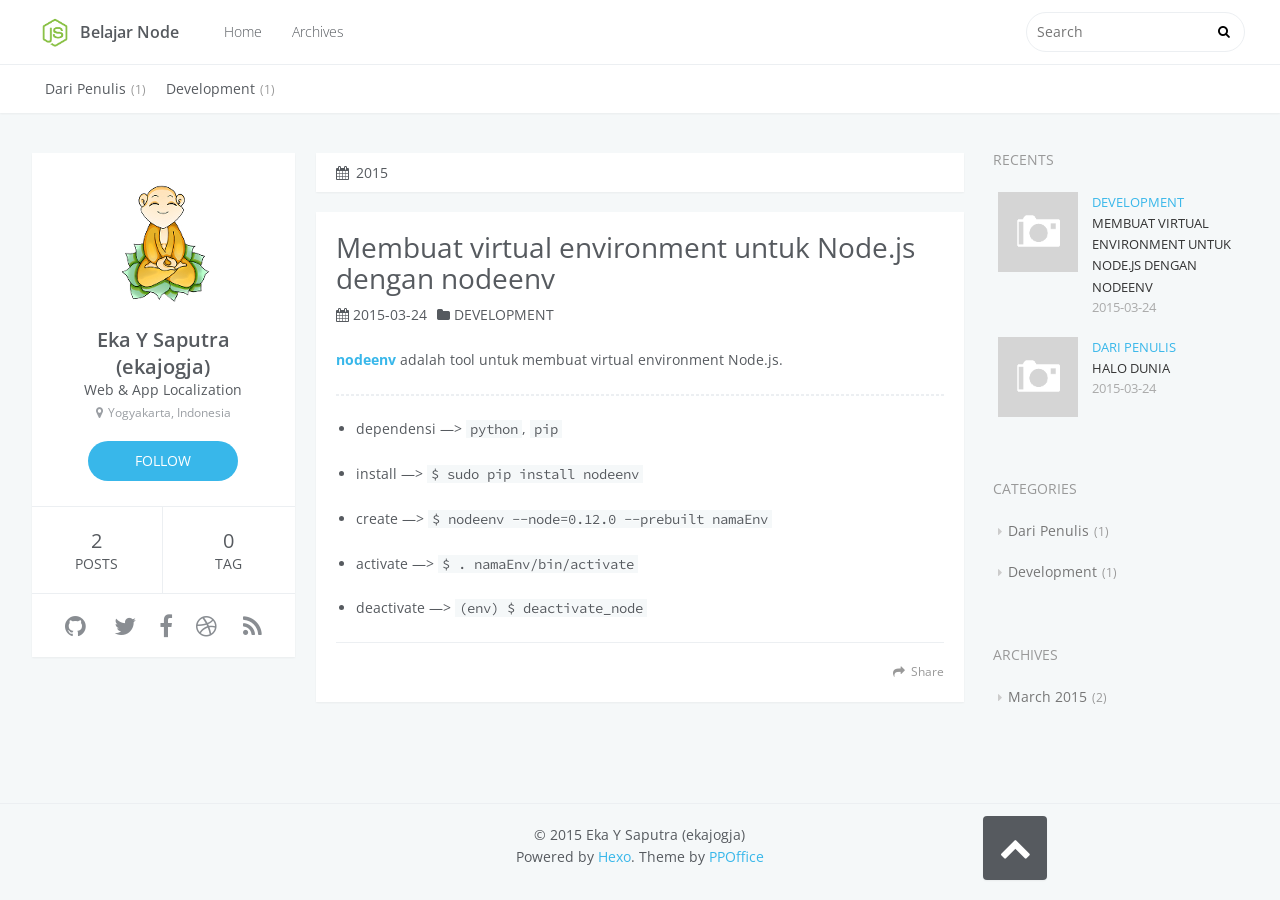
<file: categories/development/index.html>
<!DOCTYPE html>
<html>
<head>
  <meta charset="utf-8">
  
  <title>Belajar Node</title>
  <meta name="viewport" content="width=device-width, initial-scale=1, maximum-scale=1">
  <meta name="description" content="Catatan belajar instalasi, konfigurasi, dan penggunaan aplikasi berbasis Node.js">
<meta property="og:type" content="website">
<meta property="og:title" content="Belajar Node">
<meta property="og:url" content="http://ekajogja.github.io/categories/development/index.html">
<meta property="og:site_name" content="Belajar Node">
<meta property="og:description" content="Catatan belajar instalasi, konfigurasi, dan penggunaan aplikasi berbasis Node.js">
<meta name="twitter:card" content="summary">
<meta name="twitter:title" content="Belajar Node">
<meta name="twitter:description" content="Catatan belajar instalasi, konfigurasi, dan penggunaan aplikasi berbasis Node.js">
  
  
    <link rel="icon" href="/favicon.png">
  
  <link href='//fonts.useso.com/css?family=Open+Sans:400italic,400,600' rel='stylesheet' type='text/css'>
  <link href="//fonts.useso.com/css?family=Source+Code+Pro" rel="stylesheet" type="text/css">
  <link rel="stylesheet" href="/css/style.css" type="text/css">
  <link rel="stylesheet" href="/font-awesome/css/font-awesome.min.css" type="text/css">
  

</head>
<body>
  <div id="container">
    <header id="header">
  <div id="header-main" class="header-inner">
    <div class="outer">
      <a href="/" id="logo"><i class="logo"></i><span class="site-title">Belajar Node</span></a>
      <nav id="main-nav">
        
          <a class="main-nav-link" href="/">Home</a>
        
          <a class="main-nav-link" href="/archives">Archives</a>
        
      </nav>
      <nav id="sub-nav">
        <div class="profile" id="profile-nav">
          <a id="profile-anchor" href="javascript:;"><img class="avatar" src="/css/images/avatarku.png"><i class="fa fa-caret-down"></i></a>
        </div>
      </nav>
      <div id="search-form-wrap">
        <form action="//google.com/search" method="get" accept-charset="UTF-8" class="search-form"><input type="search" name="q" results="0" class="search-form-input" placeholder="Search"><button type="submit" class="search-form-submit"> </button><input type="hidden" name="q" value="site:http://ekajogja.github.io"></form>
      </div>
    </div>
  </div>
  <div id="main-nav-mobile" class="header-sub header-inner">
    <table class="menu outer">
      <tr>
      
        <td><a class="main-nav-link" href="/">Home</a></td>
      
        <td><a class="main-nav-link" href="/archives">Archives</a></td>
      
      <td>
        <form action="//google.com/search" method="get" accept-charset="UTF-8" class="search-form"><input type="search" name="q" results="0" class="search-form-input" placeholder="Search"><input type="hidden" name="q" value="site:http://ekajogja.github.io"></form>
      </td>
      </tr>
    </table>
  </div>
  
  <div id="header-sub" class="header-sub header-inner">
    <div class="outer">
      <ul class="category-list"><li class="category-list-item"><a class="category-list-link" href="/categories/dari-penulis/">Dari Penulis</a><span class="category-list-count">1</span></li><li class="category-list-item"><a class="category-list-link" href="/categories/development/">Development</a><span class="category-list-count">1</span></li></ul>
    </div>
  </div>
  
</header>
    <div class="outer">
      <aside id="profile">
  <div class="inner profile-inner">
  	<div class="base-info profile-block">
		  <img id="avatar" src="/css/images/avatarku.png">
      <h2 id="name">Eka Y Saputra (ekajogja)</h2>
      <h3 id="title">Web &amp; App Localization</h3>
      <span id="location"><i class="fa fa-map-marker"></i>Yogyakarta, Indonesia</span>
      <a id="follow" href="https://github.com/ekajogja/">FOLLOW</a>
  	</div>
    <div class="article-info profile-block">
      <div class="article-info-block">
        2
        <span>posts</span>
      </div>
      <div class="article-info-block">
        0
        <span>tag</span>
      </div>
    </div>
    <div class="contact-info profile-block">
      <table class="contact-list">
        <tr>
        
          <td><a href="http://github.com/ekajogja" title="github"><i class="fa fa-github"></i></a></td>
        
          <td><a href="/#" title="twitter"><i class="fa fa-twitter"></i></a></td>
        
          <td><a href="/#" title="facebook"><i class="fa fa-facebook"></i></a></td>
        
          <td><a href="/#" title="dribbble"><i class="fa fa-dribbble"></i></a></td>
        
          <td><a href="/atom.xml" title="rss"><i class="fa fa-rss"></i></a></td>
        
        </tr>
      </table>
    </div>
  </div>
</aside>
      <section id="main">
  
  
    
    
      
        <div class="archive-year-wrap">
          <i class="fa fa-calendar"></i>
          <a href="/archives/2015" class="archive-year">2015</a>
        </div>
    
    <article id="post-membuat-virtual-environment-untuk-node-js-dengan-nodeenv" class="article article-type-post" itemscope itemprop="blogPost">
  <div class="article-inner">
    
    
      <header class="article-header">
        
  
    <h1 itemprop="name">
      <a class="article-title" href="/2015/03/24/membuat-virtual-environment-untuk-node-js-dengan-nodeenv/">Membuat virtual environment untuk Node.js dengan nodeenv</a>
    </h1>
  

        <div class="article-meta">
          <div class="article-date">
  <i class="fa fa-calendar"></i>
  <a href="/2015/03/24/membuat-virtual-environment-untuk-node-js-dengan-nodeenv/">
    <time datetime="2015-03-24T02:47:47.000Z" itemprop="datePublished">2015-03-24</time>
  </a>
</div>
          
  <div class="article-category">
  	<i class="fa fa-folder"></i>
    <a class="article-category-link" href="/categories/development/">Development</a>
  </div>

        </div>
      </header>
    
    <div class="article-entry" itemprop="articleBody">
      
        <p><a href="https://github.com/ekalinin/nodeenv" target="_blank" rel="external"><strong>nodeenv</strong></a> adalah tool untuk membuat virtual environment Node.js.</p>
<hr>
<ul>
<li><p>dependensi    —&gt; <code>python</code>, <code>pip</code></p>
</li>
<li><p>install    —&gt; <code>$ sudo pip install nodeenv</code></p>
</li>
<li><p>create    —&gt; <code>$ nodeenv --node=0.12.0 --prebuilt namaEnv</code></p>
</li>
<li><p>activate    —&gt; <code>$ . namaEnv/bin/activate</code></p>
</li>
<li><p>deactivate    —&gt; <code>(env) $ deactivate_node</code></p>
</li>
</ul>

      
    </div>
    <footer class="article-footer">
      <a data-url="http://ekajogja.github.io/2015/03/24/membuat-virtual-environment-untuk-node-js-dengan-nodeenv/" data-id="ci7mrtcx70003oqmjcgcsiayw" class="article-share-link">Share</a>
      
      
    </footer>
  </div>
  
</article>


  
  
</section>
      
        <aside id="sidebar">
  
    
  <div class="widget-wrap">
    <h3 class="widget-title">recents</h3>
    <div class="widget">
      <ul id="recent-post">
        
          <li>
            <div class="item-thumbnail">
              <a href="/2015/03/24/membuat-virtual-environment-untuk-node-js-dengan-nodeenv/" class="thumbnail">
  
    <span class="thumbnail-image thumbnail-none"></span>
  
</a>
            </div>
            <div class="item-inner">
              <p class="item-category"><a class="article-category-link" href="/categories/development/">Development</a></p>
              <p class="item-title"><a href="/2015/03/24/membuat-virtual-environment-untuk-node-js-dengan-nodeenv/" class="title">Membuat virtual environment untuk Node.js dengan nodeenv</a></p>
              <p class="item-date"><time datetime="2015-03-24T02:47:47.000Z" itemprop="datePublished">2015-03-24</time></p>
            </div>
          </li>
        
          <li>
            <div class="item-thumbnail">
              <a href="/2015/03/24/halo-dunia/" class="thumbnail">
  
    <span class="thumbnail-image thumbnail-none"></span>
  
</a>
            </div>
            <div class="item-inner">
              <p class="item-category"><a class="article-category-link" href="/categories/dari-penulis/">Dari Penulis</a></p>
              <p class="item-title"><a href="/2015/03/24/halo-dunia/" class="title">Halo Dunia</a></p>
              <p class="item-date"><time datetime="2015-03-23T23:47:26.000Z" itemprop="datePublished">2015-03-24</time></p>
            </div>
          </li>
        
      </ul>
    </div>
  </div>

  
    
  <div class="widget-wrap">
    <h3 class="widget-title">categories</h3>
    <div class="widget">
      <ul class="category-list"><li class="category-list-item"><a class="category-list-link" href="/categories/dari-penulis/">Dari Penulis</a><span class="category-list-count">1</span></li><li class="category-list-item"><a class="category-list-link" href="/categories/development/">Development</a><span class="category-list-count">1</span></li></ul>
    </div>
  </div>

  
    
  
    
  
    
  <div class="widget-wrap">
    <h3 class="widget-title">archives</h3>
    <div class="widget">
      <ul class="archive-list"><li class="archive-list-item"><a class="archive-list-link" href="/archives/2015/03/">March 2015</a><span class="archive-list-count">2</span></li></ul>
    </div>
  </div>

  
  <div id="toTop" class="fa fa-chevron-up"></div>
</aside>
      
    </div>
    <footer id="footer">
  
  <div class="outer">
    <div id="footer-info" class="inner">
      &copy; 2015 Eka Y Saputra (ekajogja)<br>
      Powered by <a href="http://hexo.io/" target="_blank">Hexo</a>. Theme by <a href="http://github.com/ppoffice">PPOffice</a>
    </div>
  </div>
</footer>
    


<script src="//ajax.useso.com/ajax/libs/jquery/2.0.3/jquery.min.js"></script>


  <link rel="stylesheet" href="/fancybox/jquery.fancybox.css" type="text/css">
  <script src="/fancybox/jquery.fancybox.pack.js" type="text/javascript"></script>


<script src="/js/script.js" type="text/javascript"></script>

  </div>
</body>
</html>
</file>
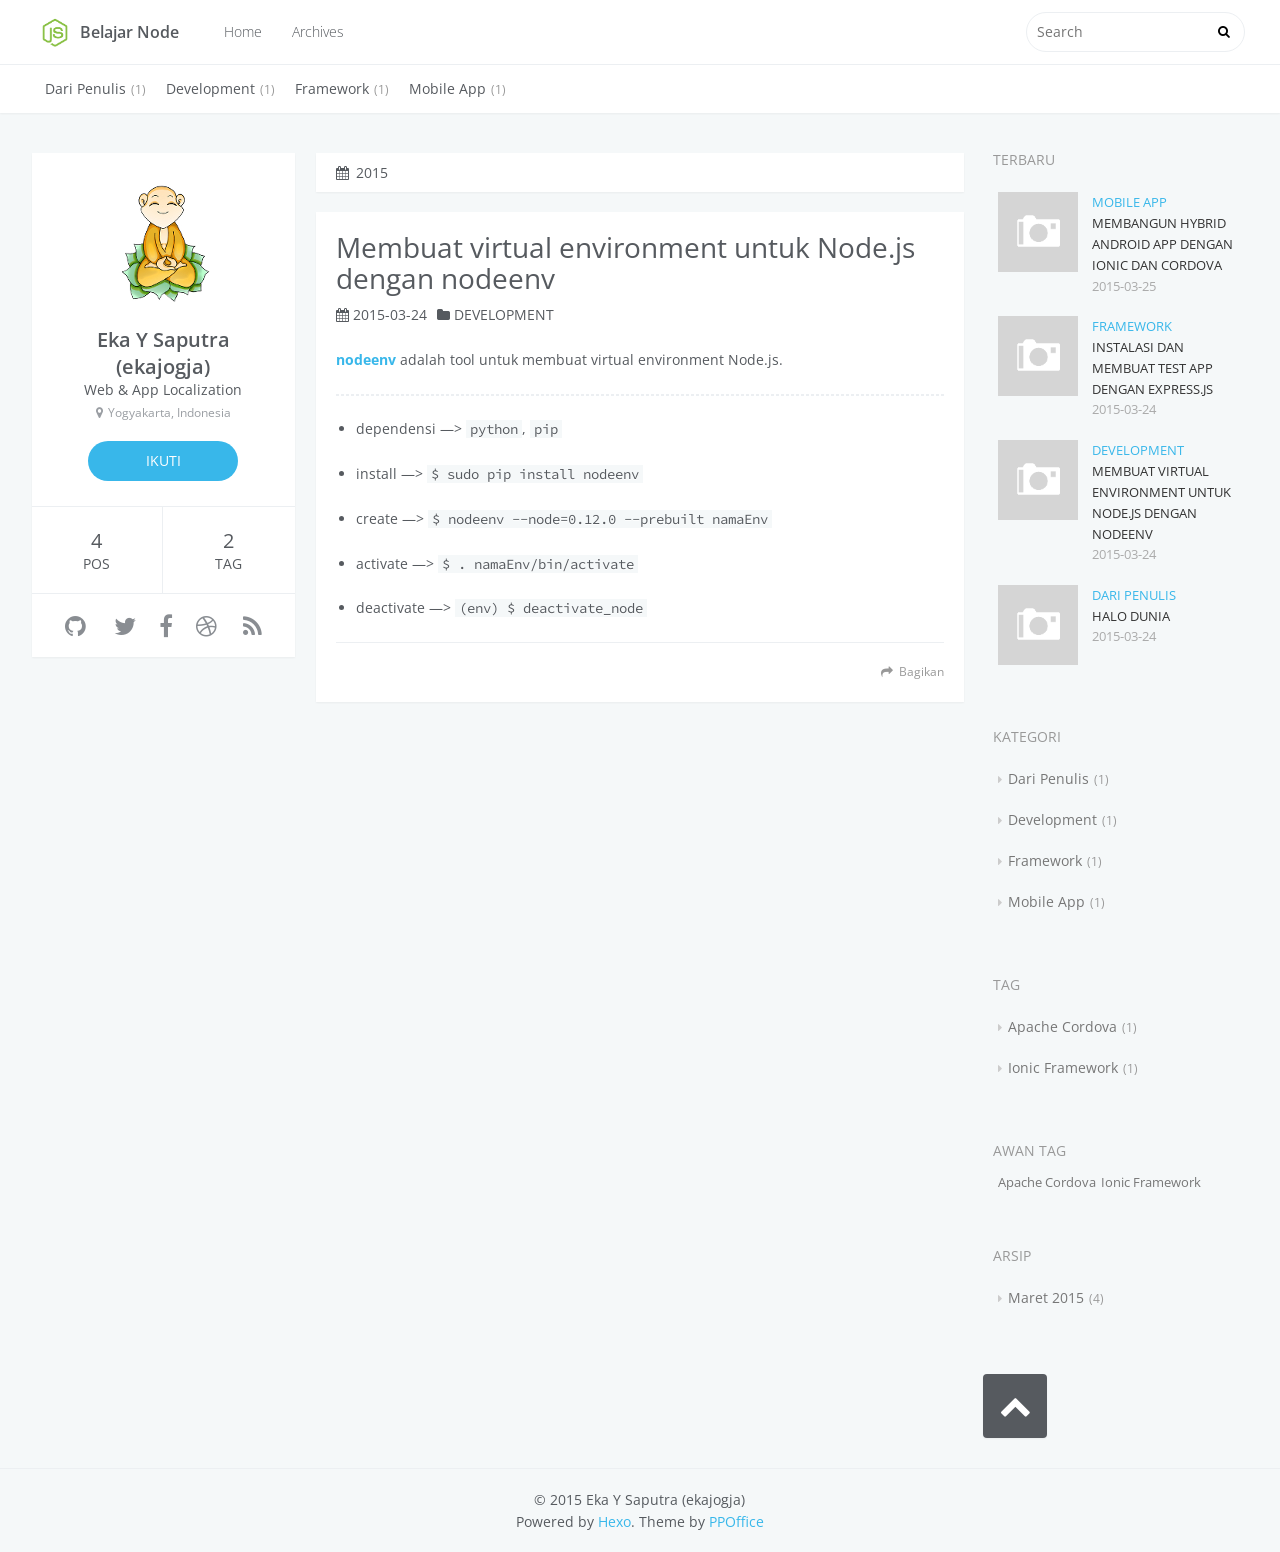
<file: categories/Development/index.html>
<!DOCTYPE html>
<html>
<head>
  <meta charset="utf-8">
  
  <title>Belajar Node</title>
  <meta name="viewport" content="width=device-width, initial-scale=1, maximum-scale=1">
  <meta name="description" content="Catatan belajar instalasi, konfigurasi, dan penggunaan aplikasi berbasis Node.js">
<meta property="og:type" content="website">
<meta property="og:title" content="Belajar Node">
<meta property="og:url" content="http://ekajogja.github.io/categories/Development/index.html">
<meta property="og:site_name" content="Belajar Node">
<meta property="og:description" content="Catatan belajar instalasi, konfigurasi, dan penggunaan aplikasi berbasis Node.js">
<meta name="twitter:card" content="summary">
<meta name="twitter:title" content="Belajar Node">
<meta name="twitter:description" content="Catatan belajar instalasi, konfigurasi, dan penggunaan aplikasi berbasis Node.js">
  
  
    <link rel="icon" href="/favicon.png">
  
  <link href='//fonts.useso.com/css?family=Open+Sans:400italic,400,600' rel='stylesheet' type='text/css'>
  <link href="//fonts.useso.com/css?family=Source+Code+Pro" rel="stylesheet" type="text/css">
  <link rel="stylesheet" href="/css/style.css" type="text/css">
  <link rel="stylesheet" href="/font-awesome/css/font-awesome.min.css" type="text/css">
  

</head>
<body>
  <div id="container">
    <header id="header">
  <div id="header-main" class="header-inner">
    <div class="outer">
      <a href="/" id="logo"><i class="logo"></i><span class="site-title">Belajar Node</span></a>
      <nav id="main-nav">
        
          <a class="main-nav-link" href="/">Home</a>
        
          <a class="main-nav-link" href="/archives">Archives</a>
        
      </nav>
      <nav id="sub-nav">
        <div class="profile" id="profile-nav">
          <a id="profile-anchor" href="javascript:;"><img class="avatar" src="/css/images/avatarku.png"><i class="fa fa-caret-down"></i></a>
        </div>
      </nav>
      <div id="search-form-wrap">
        <form action="//google.com/search" method="get" accept-charset="UTF-8" class="search-form"><input type="search" name="q" results="0" class="search-form-input" placeholder="Search"><button type="submit" class="search-form-submit"> </button><input type="hidden" name="q" value="site:http://ekajogja.github.io"></form>
      </div>
    </div>
  </div>
  <div id="main-nav-mobile" class="header-sub header-inner">
    <table class="menu outer">
      <tr>
      
        <td><a class="main-nav-link" href="/">Home</a></td>
      
        <td><a class="main-nav-link" href="/archives">Archives</a></td>
      
      <td>
        <form action="//google.com/search" method="get" accept-charset="UTF-8" class="search-form"><input type="search" name="q" results="0" class="search-form-input" placeholder="Search"><input type="hidden" name="q" value="site:http://ekajogja.github.io"></form>
      </td>
      </tr>
    </table>
  </div>
  
  <div id="header-sub" class="header-sub header-inner">
    <div class="outer">
      <ul class="category-list"><li class="category-list-item"><a class="category-list-link" href="/categories/Dari-Penulis/">Dari Penulis</a><span class="category-list-count">1</span></li><li class="category-list-item"><a class="category-list-link" href="/categories/Development/">Development</a><span class="category-list-count">1</span></li><li class="category-list-item"><a class="category-list-link" href="/categories/Framework/">Framework</a><span class="category-list-count">1</span></li><li class="category-list-item"><a class="category-list-link" href="/categories/Mobile-App/">Mobile App</a><span class="category-list-count">1</span></li></ul>
    </div>
  </div>
  
</header>
    <div class="outer">
      <aside id="profile">
  <div class="inner profile-inner">
  	<div class="base-info profile-block">
		  <img id="avatar" src="/css/images/avatarku.png">
      <h2 id="name">Eka Y Saputra (ekajogja)</h2>
      <h3 id="title">Web &amp; App Localization</h3>
      <span id="location"><i class="fa fa-map-marker"></i>Yogyakarta, Indonesia</span>
      <a id="follow" href="https://github.com/ekajogja/">IKUTI</a>
  	</div>
    <div class="article-info profile-block">
      <div class="article-info-block">
        4
        <span>pos</span>
      </div>
      <div class="article-info-block">
        2
        <span>tag</span>
      </div>
    </div>
    <div class="contact-info profile-block">
      <table class="contact-list">
        <tr>
        
          <td><a href="http://github.com/ekajogja" title="github"><i class="fa fa-github"></i></a></td>
        
          <td><a href="/#" title="twitter"><i class="fa fa-twitter"></i></a></td>
        
          <td><a href="/#" title="facebook"><i class="fa fa-facebook"></i></a></td>
        
          <td><a href="/#" title="dribbble"><i class="fa fa-dribbble"></i></a></td>
        
          <td><a href="/atom.xml" title="rss"><i class="fa fa-rss"></i></a></td>
        
        </tr>
      </table>
    </div>
  </div>
</aside>
      <section id="main">
  
  
    
    
      
        <div class="archive-year-wrap">
          <i class="fa fa-calendar"></i>
          <a href="/archives/2015" class="archive-year">2015</a>
        </div>
    
    <article id="post-membuat-virtual-environment-untuk-node-js-dengan-nodeenv" class="article article-type-post" itemscope itemprop="blogPost">
  <div class="article-inner">
    
    
      <header class="article-header">
        
  
    <h1 itemprop="name">
      <a class="article-title" href="/2015/03/24/membuat-virtual-environment-untuk-node-js-dengan-nodeenv/">Membuat virtual environment untuk Node.js dengan nodeenv</a>
    </h1>
  

        <div class="article-meta">
          <div class="article-date">
  <i class="fa fa-calendar"></i>
  <a href="/2015/03/24/membuat-virtual-environment-untuk-node-js-dengan-nodeenv/">
    <time datetime="2015-03-24T02:47:47.000Z" itemprop="datePublished">2015-03-24</time>
  </a>
</div>
          
  <div class="article-category">
  	<i class="fa fa-folder"></i>
    <a class="article-category-link" href="/categories/Development/">Development</a>
  </div>

        </div>
      </header>
    
    <div class="article-entry" itemprop="articleBody">
      
        <p><a href="https://github.com/ekalinin/nodeenv" target="_blank" rel="external"><strong>nodeenv</strong></a> adalah tool untuk membuat virtual environment Node.js.</p>
<hr>
<ul>
<li><p>dependensi    —&gt; <code>python</code>, <code>pip</code></p>
</li>
<li><p>install    —&gt; <code>$ sudo pip install nodeenv</code></p>
</li>
<li><p>create    —&gt; <code>$ nodeenv --node=0.12.0 --prebuilt namaEnv</code></p>
</li>
<li><p>activate    —&gt; <code>$ . namaEnv/bin/activate</code></p>
</li>
<li><p>deactivate    —&gt; <code>(env) $ deactivate_node</code></p>
</li>
</ul>

      
    </div>
    <footer class="article-footer">
      <a data-url="http://ekajogja.github.io/2015/03/24/membuat-virtual-environment-untuk-node-js-dengan-nodeenv/" data-id="ci7of6xjv0003q4mjm9ghfmlr" class="article-share-link">Bagikan</a>
      
      
    </footer>
  </div>
  
</article>


  
  
</section>
      
        <aside id="sidebar">
  
    
  <div class="widget-wrap">
    <h3 class="widget-title">terbaru</h3>
    <div class="widget">
      <ul id="recent-post">
        
          <li>
            <div class="item-thumbnail">
              <a href="/2015/03/25/Membangun-Hybrid-Android-App-dengan-Ionic-dan-Cordova/" class="thumbnail">
  
    <span class="thumbnail-image thumbnail-none"></span>
  
</a>
            </div>
            <div class="item-inner">
              <p class="item-category"><a class="article-category-link" href="/categories/Mobile-App/">Mobile App</a></p>
              <p class="item-title"><a href="/2015/03/25/Membangun-Hybrid-Android-App-dengan-Ionic-dan-Cordova/" class="title">Membangun Hybrid Android App dengan Ionic dan Cordova</a></p>
              <p class="item-date"><time datetime="2015-03-25T05:57:15.000Z" itemprop="datePublished">2015-03-25</time></p>
            </div>
          </li>
        
          <li>
            <div class="item-thumbnail">
              <a href="/2015/03/24/Instalasi-dan-Membuat-Test-App-dengan-Express-js/" class="thumbnail">
  
    <span class="thumbnail-image thumbnail-none"></span>
  
</a>
            </div>
            <div class="item-inner">
              <p class="item-category"><a class="article-category-link" href="/categories/Framework/">Framework</a></p>
              <p class="item-title"><a href="/2015/03/24/Instalasi-dan-Membuat-Test-App-dengan-Express-js/" class="title">Instalasi dan Membuat Test App dengan Express.js</a></p>
              <p class="item-date"><time datetime="2015-03-24T07:43:20.000Z" itemprop="datePublished">2015-03-24</time></p>
            </div>
          </li>
        
          <li>
            <div class="item-thumbnail">
              <a href="/2015/03/24/membuat-virtual-environment-untuk-node-js-dengan-nodeenv/" class="thumbnail">
  
    <span class="thumbnail-image thumbnail-none"></span>
  
</a>
            </div>
            <div class="item-inner">
              <p class="item-category"><a class="article-category-link" href="/categories/Development/">Development</a></p>
              <p class="item-title"><a href="/2015/03/24/membuat-virtual-environment-untuk-node-js-dengan-nodeenv/" class="title">Membuat virtual environment untuk Node.js dengan nodeenv</a></p>
              <p class="item-date"><time datetime="2015-03-24T02:47:47.000Z" itemprop="datePublished">2015-03-24</time></p>
            </div>
          </li>
        
          <li>
            <div class="item-thumbnail">
              <a href="/2015/03/24/halo-dunia/" class="thumbnail">
  
    <span class="thumbnail-image thumbnail-none"></span>
  
</a>
            </div>
            <div class="item-inner">
              <p class="item-category"><a class="article-category-link" href="/categories/Dari-Penulis/">Dari Penulis</a></p>
              <p class="item-title"><a href="/2015/03/24/halo-dunia/" class="title">Halo Dunia</a></p>
              <p class="item-date"><time datetime="2015-03-23T23:47:26.000Z" itemprop="datePublished">2015-03-24</time></p>
            </div>
          </li>
        
      </ul>
    </div>
  </div>

  
    
  <div class="widget-wrap">
    <h3 class="widget-title">kategori</h3>
    <div class="widget">
      <ul class="category-list"><li class="category-list-item"><a class="category-list-link" href="/categories/Dari-Penulis/">Dari Penulis</a><span class="category-list-count">1</span></li><li class="category-list-item"><a class="category-list-link" href="/categories/Development/">Development</a><span class="category-list-count">1</span></li><li class="category-list-item"><a class="category-list-link" href="/categories/Framework/">Framework</a><span class="category-list-count">1</span></li><li class="category-list-item"><a class="category-list-link" href="/categories/Mobile-App/">Mobile App</a><span class="category-list-count">1</span></li></ul>
    </div>
  </div>

  
    
  <div class="widget-wrap">
    <h3 class="widget-title">tag</h3>
    <div class="widget">
      <ul class="tag-list"><li class="tag-list-item"><a class="tag-list-link" href="/tags/Apache-Cordova/">Apache Cordova</a><span class="tag-list-count">1</span></li><li class="tag-list-item"><a class="tag-list-link" href="/tags/Ionic-Framework/">Ionic Framework</a><span class="tag-list-count">1</span></li></ul>
    </div>
  </div>

  
    
  <div class="widget-wrap">
    <h3 class="widget-title">awan tag</h3>
    <div class="widget tagcloud">
      <a href="/tags/Apache-Cordova/" style="font-size: NaNpx;">Apache Cordova</a><a href="/tags/Ionic-Framework/" style="font-size: NaNpx;">Ionic Framework</a>
    </div>
  </div>

  
    
  <div class="widget-wrap">
    <h3 class="widget-title">arsip</h3>
    <div class="widget">
      <ul class="archive-list"><li class="archive-list-item"><a class="archive-list-link" href="/archives/2015/03/">Maret 2015</a><span class="archive-list-count">4</span></li></ul>
    </div>
  </div>

  
  <div id="toTop" class="fa fa-chevron-up"></div>
</aside>
      
    </div>
    <footer id="footer">
  
  <div class="outer">
    <div id="footer-info" class="inner">
      &copy; 2015 Eka Y Saputra (ekajogja)<br>
      Powered by <a href="http://hexo.io/" target="_blank">Hexo</a>. Theme by <a href="http://github.com/ppoffice">PPOffice</a>
    </div>
  </div>
</footer>
    


<script src="//ajax.useso.com/ajax/libs/jquery/2.0.3/jquery.min.js"></script>


  <link rel="stylesheet" href="/fancybox/jquery.fancybox.css" type="text/css">
  <script src="/fancybox/jquery.fancybox.pack.js" type="text/javascript"></script>


<script src="/js/script.js" type="text/javascript"></script>

  </div>
</body>
</html>
</file>
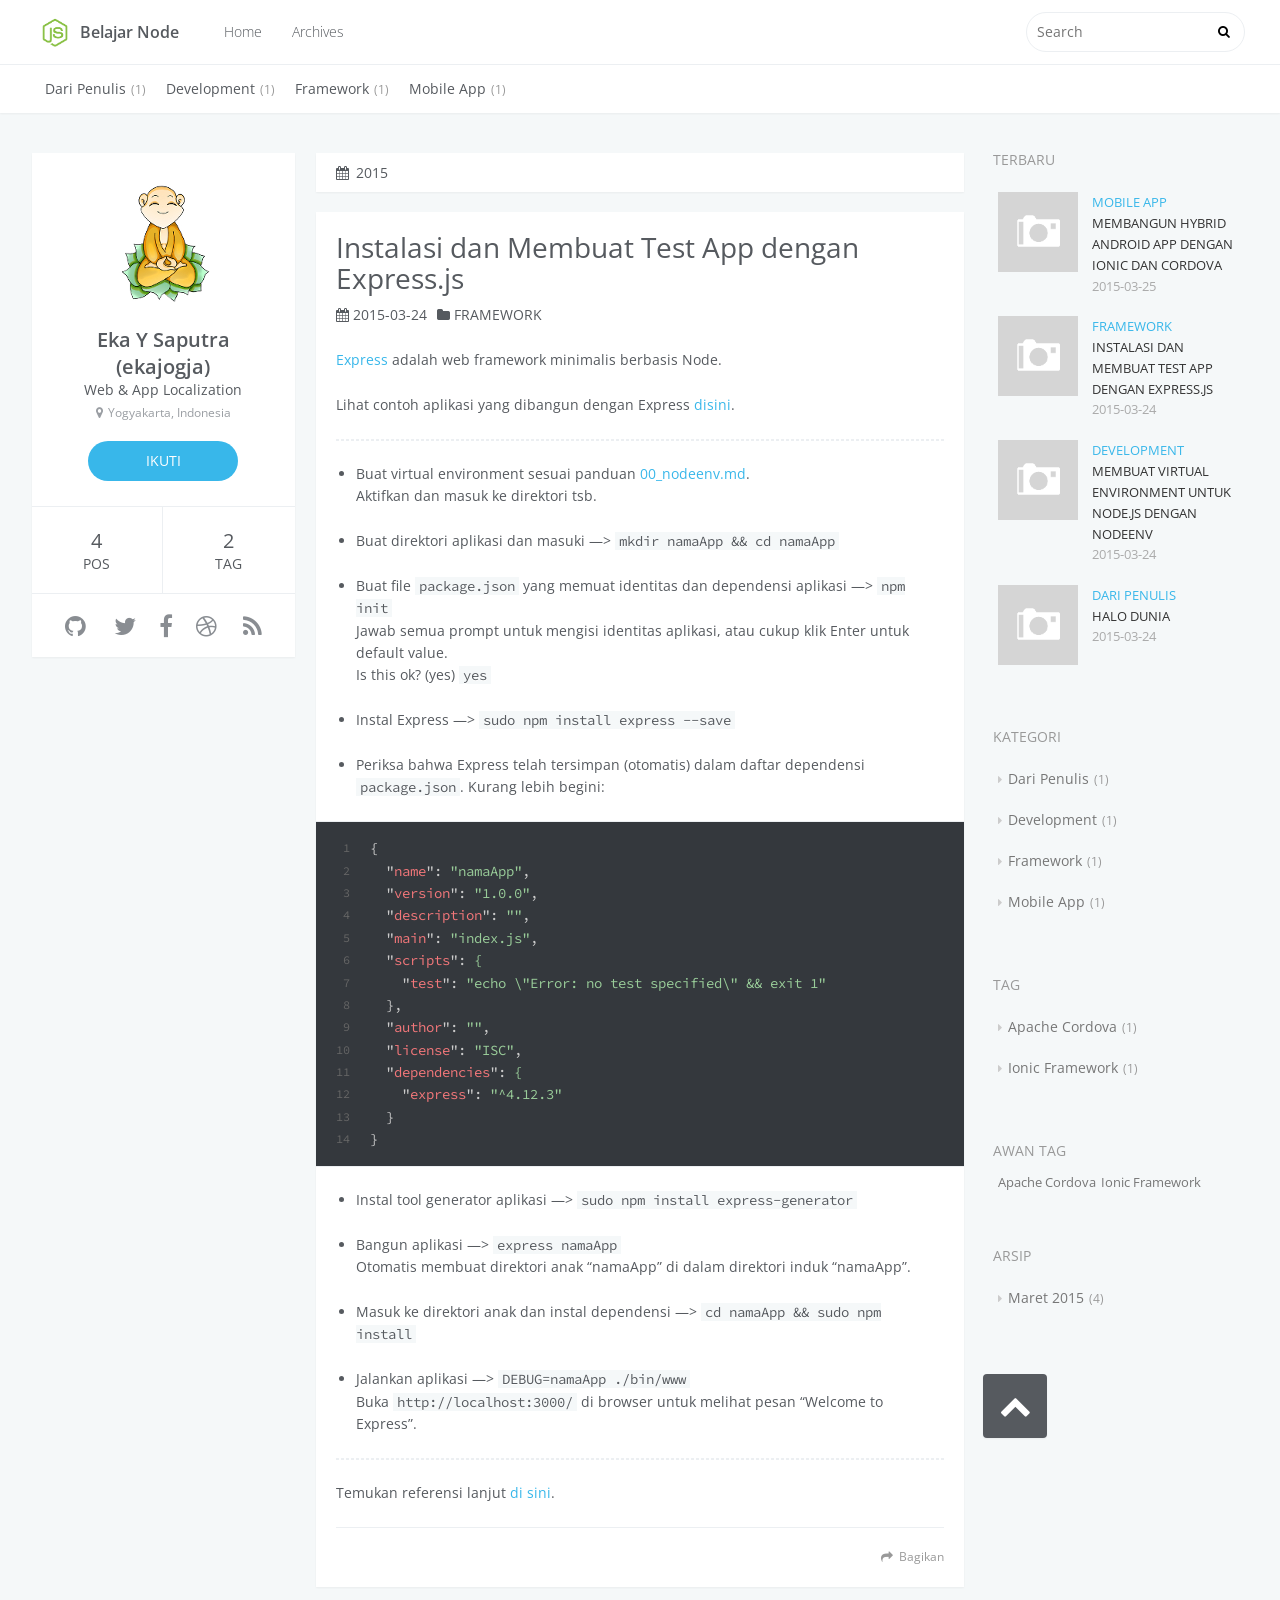
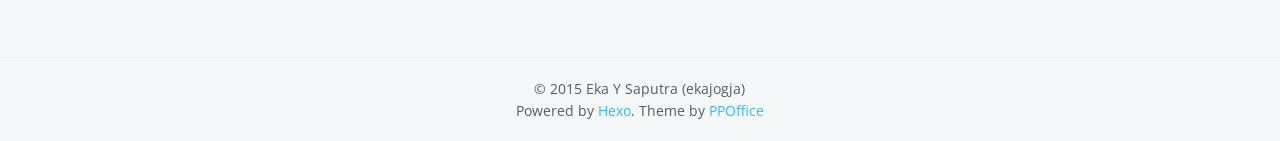
<file: categories/Framework/index.html>
<!DOCTYPE html>
<html>
<head>
  <meta charset="utf-8">
  
  <title>Belajar Node</title>
  <meta name="viewport" content="width=device-width, initial-scale=1, maximum-scale=1">
  <meta name="description" content="Catatan belajar instalasi, konfigurasi, dan penggunaan aplikasi berbasis Node.js">
<meta property="og:type" content="website">
<meta property="og:title" content="Belajar Node">
<meta property="og:url" content="http://ekajogja.github.io/categories/Framework/index.html">
<meta property="og:site_name" content="Belajar Node">
<meta property="og:description" content="Catatan belajar instalasi, konfigurasi, dan penggunaan aplikasi berbasis Node.js">
<meta name="twitter:card" content="summary">
<meta name="twitter:title" content="Belajar Node">
<meta name="twitter:description" content="Catatan belajar instalasi, konfigurasi, dan penggunaan aplikasi berbasis Node.js">
  
  
    <link rel="icon" href="/favicon.png">
  
  <link href='//fonts.useso.com/css?family=Open+Sans:400italic,400,600' rel='stylesheet' type='text/css'>
  <link href="//fonts.useso.com/css?family=Source+Code+Pro" rel="stylesheet" type="text/css">
  <link rel="stylesheet" href="/css/style.css" type="text/css">
  <link rel="stylesheet" href="/font-awesome/css/font-awesome.min.css" type="text/css">
  

</head>
<body>
  <div id="container">
    <header id="header">
  <div id="header-main" class="header-inner">
    <div class="outer">
      <a href="/" id="logo"><i class="logo"></i><span class="site-title">Belajar Node</span></a>
      <nav id="main-nav">
        
          <a class="main-nav-link" href="/">Home</a>
        
          <a class="main-nav-link" href="/archives">Archives</a>
        
      </nav>
      <nav id="sub-nav">
        <div class="profile" id="profile-nav">
          <a id="profile-anchor" href="javascript:;"><img class="avatar" src="/css/images/avatarku.png"><i class="fa fa-caret-down"></i></a>
        </div>
      </nav>
      <div id="search-form-wrap">
        <form action="//google.com/search" method="get" accept-charset="UTF-8" class="search-form"><input type="search" name="q" results="0" class="search-form-input" placeholder="Search"><button type="submit" class="search-form-submit"> </button><input type="hidden" name="q" value="site:http://ekajogja.github.io"></form>
      </div>
    </div>
  </div>
  <div id="main-nav-mobile" class="header-sub header-inner">
    <table class="menu outer">
      <tr>
      
        <td><a class="main-nav-link" href="/">Home</a></td>
      
        <td><a class="main-nav-link" href="/archives">Archives</a></td>
      
      <td>
        <form action="//google.com/search" method="get" accept-charset="UTF-8" class="search-form"><input type="search" name="q" results="0" class="search-form-input" placeholder="Search"><input type="hidden" name="q" value="site:http://ekajogja.github.io"></form>
      </td>
      </tr>
    </table>
  </div>
  
  <div id="header-sub" class="header-sub header-inner">
    <div class="outer">
      <ul class="category-list"><li class="category-list-item"><a class="category-list-link" href="/categories/Dari-Penulis/">Dari Penulis</a><span class="category-list-count">1</span></li><li class="category-list-item"><a class="category-list-link" href="/categories/Development/">Development</a><span class="category-list-count">1</span></li><li class="category-list-item"><a class="category-list-link" href="/categories/Framework/">Framework</a><span class="category-list-count">1</span></li><li class="category-list-item"><a class="category-list-link" href="/categories/Mobile-App/">Mobile App</a><span class="category-list-count">1</span></li></ul>
    </div>
  </div>
  
</header>
    <div class="outer">
      <aside id="profile">
  <div class="inner profile-inner">
  	<div class="base-info profile-block">
		  <img id="avatar" src="/css/images/avatarku.png">
      <h2 id="name">Eka Y Saputra (ekajogja)</h2>
      <h3 id="title">Web &amp; App Localization</h3>
      <span id="location"><i class="fa fa-map-marker"></i>Yogyakarta, Indonesia</span>
      <a id="follow" href="https://github.com/ekajogja/">IKUTI</a>
  	</div>
    <div class="article-info profile-block">
      <div class="article-info-block">
        4
        <span>pos</span>
      </div>
      <div class="article-info-block">
        2
        <span>tag</span>
      </div>
    </div>
    <div class="contact-info profile-block">
      <table class="contact-list">
        <tr>
        
          <td><a href="http://github.com/ekajogja" title="github"><i class="fa fa-github"></i></a></td>
        
          <td><a href="/#" title="twitter"><i class="fa fa-twitter"></i></a></td>
        
          <td><a href="/#" title="facebook"><i class="fa fa-facebook"></i></a></td>
        
          <td><a href="/#" title="dribbble"><i class="fa fa-dribbble"></i></a></td>
        
          <td><a href="/atom.xml" title="rss"><i class="fa fa-rss"></i></a></td>
        
        </tr>
      </table>
    </div>
  </div>
</aside>
      <section id="main">
  
  
    
    
      
        <div class="archive-year-wrap">
          <i class="fa fa-calendar"></i>
          <a href="/archives/2015" class="archive-year">2015</a>
        </div>
    
    <article id="post-Instalasi-dan-Membuat-Test-App-dengan-Express-js" class="article article-type-post" itemscope itemprop="blogPost">
  <div class="article-inner">
    
    
      <header class="article-header">
        
  
    <h1 itemprop="name">
      <a class="article-title" href="/2015/03/24/Instalasi-dan-Membuat-Test-App-dengan-Express-js/">Instalasi dan Membuat Test App dengan Express.js</a>
    </h1>
  

        <div class="article-meta">
          <div class="article-date">
  <i class="fa fa-calendar"></i>
  <a href="/2015/03/24/Instalasi-dan-Membuat-Test-App-dengan-Express-js/">
    <time datetime="2015-03-24T07:43:20.000Z" itemprop="datePublished">2015-03-24</time>
  </a>
</div>
          
  <div class="article-category">
  	<i class="fa fa-folder"></i>
    <a class="article-category-link" href="/categories/Framework/">Framework</a>
  </div>

        </div>
      </header>
    
    <div class="article-entry" itemprop="articleBody">
      
        <p><a href="http://expressjs.com/" target="_blank" rel="external">Express</a> adalah web framework minimalis berbasis Node.</p>
<p>Lihat contoh aplikasi yang dibangun dengan Express <a href="http://expressjs.com/resources/applications.html" target="_blank" rel="external">disini</a>.</p>
<hr>
<ul>
<li><p>Buat virtual environment sesuai panduan <a href="https://github.com/ekajogja/belajarNode/blob/master/00_nodeenv.md" target="_blank" rel="external">00_nodeenv.md</a>.<br>Aktifkan dan masuk ke direktori tsb.</p>
</li>
<li><p>Buat direktori aplikasi dan masuki —&gt; <code>mkdir namaApp &amp;&amp; cd namaApp</code></p>
</li>
<li><p>Buat file <code>package.json</code> yang memuat identitas dan dependensi aplikasi —&gt; <code>npm init</code><br>Jawab semua prompt untuk mengisi identitas aplikasi, atau cukup klik Enter untuk default value.<br>Is this ok? (yes) <code>yes</code></p>
</li>
<li><p>Instal Express —&gt; <code>sudo npm install express --save</code></p>
</li>
<li><p>Periksa bahwa Express telah tersimpan (otomatis) dalam daftar dependensi <code>package.json</code>. Kurang lebih begini:</p>
</li>
</ul>
<figure class="highlight json"><table><tr><td class="gutter"><pre><span class="line">1</span><br><span class="line">2</span><br><span class="line">3</span><br><span class="line">4</span><br><span class="line">5</span><br><span class="line">6</span><br><span class="line">7</span><br><span class="line">8</span><br><span class="line">9</span><br><span class="line">10</span><br><span class="line">11</span><br><span class="line">12</span><br><span class="line">13</span><br><span class="line">14</span><br></pre></td><td class="code"><pre><span class="line">&#123;</span><br><span class="line">  "<span class="attribute">name</span>": <span class="value"><span class="string">"namaApp"</span></span>,</span><br><span class="line">  "<span class="attribute">version</span>": <span class="value"><span class="string">"1.0.0"</span></span>,</span><br><span class="line">  "<span class="attribute">description</span>": <span class="value"><span class="string">""</span></span>,</span><br><span class="line">  "<span class="attribute">main</span>": <span class="value"><span class="string">"index.js"</span></span>,</span><br><span class="line">  "<span class="attribute">scripts</span>": <span class="value">&#123;</span><br><span class="line">    "<span class="attribute">test</span>": <span class="value"><span class="string">"echo \"Error: no test specified\" &amp;&amp; exit 1"</span></span><br><span class="line">  </span>&#125;</span>,</span><br><span class="line">  "<span class="attribute">author</span>": <span class="value"><span class="string">""</span></span>,</span><br><span class="line">  "<span class="attribute">license</span>": <span class="value"><span class="string">"ISC"</span></span>,</span><br><span class="line">  "<span class="attribute">dependencies</span>": <span class="value">&#123;</span><br><span class="line">    "<span class="attribute">express</span>": <span class="value"><span class="string">"^4.12.3"</span></span><br><span class="line">  </span>&#125;</span><br><span class="line"></span>&#125;</span><br></pre></td></tr></table></figure>
<ul>
<li><p>Instal tool generator aplikasi —&gt; <code>sudo npm install express-generator</code></p>
</li>
<li><p>Bangun aplikasi —&gt; <code>express namaApp</code><br>Otomatis membuat direktori anak “namaApp” di dalam direktori induk “namaApp”.</p>
</li>
<li><p>Masuk ke direktori anak dan instal dependensi —&gt; <code>cd namaApp &amp;&amp; sudo npm install</code></p>
</li>
<li><p>Jalankan aplikasi —&gt; <code>DEBUG=namaApp ./bin/www</code><br>Buka <code>http://localhost:3000/</code> di browser untuk melihat pesan “Welcome to Express”.</p>
</li>
</ul>
<hr>
<p>Temukan referensi lanjut <a href="http://expressjs.com/resources/books-blogs.html" target="_blank" rel="external">di sini</a>.</p>

      
    </div>
    <footer class="article-footer">
      <a data-url="http://ekajogja.github.io/2015/03/24/Instalasi-dan-Membuat-Test-App-dengan-Express-js/" data-id="ci7of6xjf0000q4mjnz1polsq" class="article-share-link">Bagikan</a>
      
      
    </footer>
  </div>
  
</article>


  
  
</section>
      
        <aside id="sidebar">
  
    
  <div class="widget-wrap">
    <h3 class="widget-title">terbaru</h3>
    <div class="widget">
      <ul id="recent-post">
        
          <li>
            <div class="item-thumbnail">
              <a href="/2015/03/25/Membangun-Hybrid-Android-App-dengan-Ionic-dan-Cordova/" class="thumbnail">
  
    <span class="thumbnail-image thumbnail-none"></span>
  
</a>
            </div>
            <div class="item-inner">
              <p class="item-category"><a class="article-category-link" href="/categories/Mobile-App/">Mobile App</a></p>
              <p class="item-title"><a href="/2015/03/25/Membangun-Hybrid-Android-App-dengan-Ionic-dan-Cordova/" class="title">Membangun Hybrid Android App dengan Ionic dan Cordova</a></p>
              <p class="item-date"><time datetime="2015-03-25T05:57:15.000Z" itemprop="datePublished">2015-03-25</time></p>
            </div>
          </li>
        
          <li>
            <div class="item-thumbnail">
              <a href="/2015/03/24/Instalasi-dan-Membuat-Test-App-dengan-Express-js/" class="thumbnail">
  
    <span class="thumbnail-image thumbnail-none"></span>
  
</a>
            </div>
            <div class="item-inner">
              <p class="item-category"><a class="article-category-link" href="/categories/Framework/">Framework</a></p>
              <p class="item-title"><a href="/2015/03/24/Instalasi-dan-Membuat-Test-App-dengan-Express-js/" class="title">Instalasi dan Membuat Test App dengan Express.js</a></p>
              <p class="item-date"><time datetime="2015-03-24T07:43:20.000Z" itemprop="datePublished">2015-03-24</time></p>
            </div>
          </li>
        
          <li>
            <div class="item-thumbnail">
              <a href="/2015/03/24/membuat-virtual-environment-untuk-node-js-dengan-nodeenv/" class="thumbnail">
  
    <span class="thumbnail-image thumbnail-none"></span>
  
</a>
            </div>
            <div class="item-inner">
              <p class="item-category"><a class="article-category-link" href="/categories/Development/">Development</a></p>
              <p class="item-title"><a href="/2015/03/24/membuat-virtual-environment-untuk-node-js-dengan-nodeenv/" class="title">Membuat virtual environment untuk Node.js dengan nodeenv</a></p>
              <p class="item-date"><time datetime="2015-03-24T02:47:47.000Z" itemprop="datePublished">2015-03-24</time></p>
            </div>
          </li>
        
          <li>
            <div class="item-thumbnail">
              <a href="/2015/03/24/halo-dunia/" class="thumbnail">
  
    <span class="thumbnail-image thumbnail-none"></span>
  
</a>
            </div>
            <div class="item-inner">
              <p class="item-category"><a class="article-category-link" href="/categories/Dari-Penulis/">Dari Penulis</a></p>
              <p class="item-title"><a href="/2015/03/24/halo-dunia/" class="title">Halo Dunia</a></p>
              <p class="item-date"><time datetime="2015-03-23T23:47:26.000Z" itemprop="datePublished">2015-03-24</time></p>
            </div>
          </li>
        
      </ul>
    </div>
  </div>

  
    
  <div class="widget-wrap">
    <h3 class="widget-title">kategori</h3>
    <div class="widget">
      <ul class="category-list"><li class="category-list-item"><a class="category-list-link" href="/categories/Dari-Penulis/">Dari Penulis</a><span class="category-list-count">1</span></li><li class="category-list-item"><a class="category-list-link" href="/categories/Development/">Development</a><span class="category-list-count">1</span></li><li class="category-list-item"><a class="category-list-link" href="/categories/Framework/">Framework</a><span class="category-list-count">1</span></li><li class="category-list-item"><a class="category-list-link" href="/categories/Mobile-App/">Mobile App</a><span class="category-list-count">1</span></li></ul>
    </div>
  </div>

  
    
  <div class="widget-wrap">
    <h3 class="widget-title">tag</h3>
    <div class="widget">
      <ul class="tag-list"><li class="tag-list-item"><a class="tag-list-link" href="/tags/Apache-Cordova/">Apache Cordova</a><span class="tag-list-count">1</span></li><li class="tag-list-item"><a class="tag-list-link" href="/tags/Ionic-Framework/">Ionic Framework</a><span class="tag-list-count">1</span></li></ul>
    </div>
  </div>

  
    
  <div class="widget-wrap">
    <h3 class="widget-title">awan tag</h3>
    <div class="widget tagcloud">
      <a href="/tags/Apache-Cordova/" style="font-size: NaNpx;">Apache Cordova</a><a href="/tags/Ionic-Framework/" style="font-size: NaNpx;">Ionic Framework</a>
    </div>
  </div>

  
    
  <div class="widget-wrap">
    <h3 class="widget-title">arsip</h3>
    <div class="widget">
      <ul class="archive-list"><li class="archive-list-item"><a class="archive-list-link" href="/archives/2015/03/">Maret 2015</a><span class="archive-list-count">4</span></li></ul>
    </div>
  </div>

  
  <div id="toTop" class="fa fa-chevron-up"></div>
</aside>
      
    </div>
    <footer id="footer">
  
  <div class="outer">
    <div id="footer-info" class="inner">
      &copy; 2015 Eka Y Saputra (ekajogja)<br>
      Powered by <a href="http://hexo.io/" target="_blank">Hexo</a>. Theme by <a href="http://github.com/ppoffice">PPOffice</a>
    </div>
  </div>
</footer>
    


<script src="//ajax.useso.com/ajax/libs/jquery/2.0.3/jquery.min.js"></script>


  <link rel="stylesheet" href="/fancybox/jquery.fancybox.css" type="text/css">
  <script src="/fancybox/jquery.fancybox.pack.js" type="text/javascript"></script>


<script src="/js/script.js" type="text/javascript"></script>

  </div>
</body>
</html>
</file>
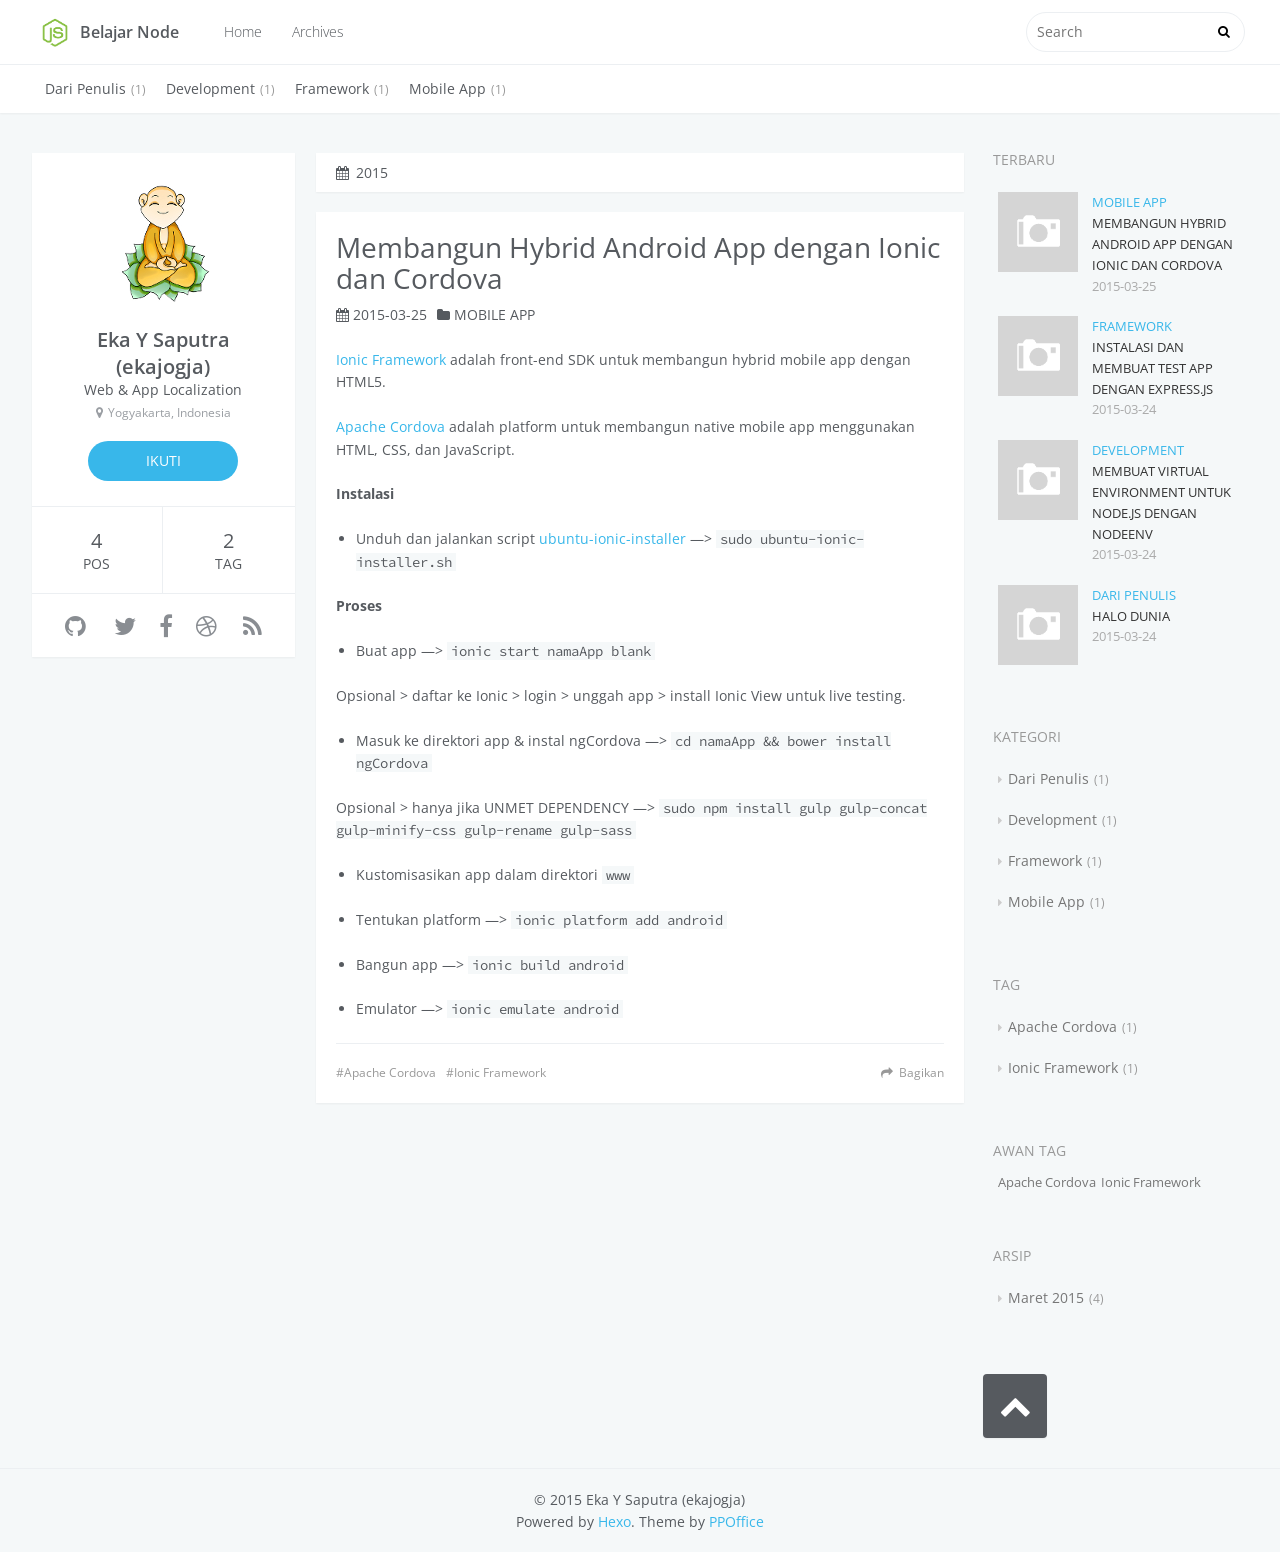
<file: categories/Mobile-App/index.html>
<!DOCTYPE html>
<html>
<head>
  <meta charset="utf-8">
  
  <title>Belajar Node</title>
  <meta name="viewport" content="width=device-width, initial-scale=1, maximum-scale=1">
  <meta name="description" content="Catatan belajar instalasi, konfigurasi, dan penggunaan aplikasi berbasis Node.js">
<meta property="og:type" content="website">
<meta property="og:title" content="Belajar Node">
<meta property="og:url" content="http://ekajogja.github.io/categories/Mobile-App/index.html">
<meta property="og:site_name" content="Belajar Node">
<meta property="og:description" content="Catatan belajar instalasi, konfigurasi, dan penggunaan aplikasi berbasis Node.js">
<meta name="twitter:card" content="summary">
<meta name="twitter:title" content="Belajar Node">
<meta name="twitter:description" content="Catatan belajar instalasi, konfigurasi, dan penggunaan aplikasi berbasis Node.js">
  
  
    <link rel="icon" href="/favicon.png">
  
  <link href='//fonts.useso.com/css?family=Open+Sans:400italic,400,600' rel='stylesheet' type='text/css'>
  <link href="//fonts.useso.com/css?family=Source+Code+Pro" rel="stylesheet" type="text/css">
  <link rel="stylesheet" href="/css/style.css" type="text/css">
  <link rel="stylesheet" href="/font-awesome/css/font-awesome.min.css" type="text/css">
  

</head>
<body>
  <div id="container">
    <header id="header">
  <div id="header-main" class="header-inner">
    <div class="outer">
      <a href="/" id="logo"><i class="logo"></i><span class="site-title">Belajar Node</span></a>
      <nav id="main-nav">
        
          <a class="main-nav-link" href="/">Home</a>
        
          <a class="main-nav-link" href="/archives">Archives</a>
        
      </nav>
      <nav id="sub-nav">
        <div class="profile" id="profile-nav">
          <a id="profile-anchor" href="javascript:;"><img class="avatar" src="/css/images/avatarku.png"><i class="fa fa-caret-down"></i></a>
        </div>
      </nav>
      <div id="search-form-wrap">
        <form action="//google.com/search" method="get" accept-charset="UTF-8" class="search-form"><input type="search" name="q" results="0" class="search-form-input" placeholder="Search"><button type="submit" class="search-form-submit"> </button><input type="hidden" name="q" value="site:http://ekajogja.github.io"></form>
      </div>
    </div>
  </div>
  <div id="main-nav-mobile" class="header-sub header-inner">
    <table class="menu outer">
      <tr>
      
        <td><a class="main-nav-link" href="/">Home</a></td>
      
        <td><a class="main-nav-link" href="/archives">Archives</a></td>
      
      <td>
        <form action="//google.com/search" method="get" accept-charset="UTF-8" class="search-form"><input type="search" name="q" results="0" class="search-form-input" placeholder="Search"><input type="hidden" name="q" value="site:http://ekajogja.github.io"></form>
      </td>
      </tr>
    </table>
  </div>
  
  <div id="header-sub" class="header-sub header-inner">
    <div class="outer">
      <ul class="category-list"><li class="category-list-item"><a class="category-list-link" href="/categories/Dari-Penulis/">Dari Penulis</a><span class="category-list-count">1</span></li><li class="category-list-item"><a class="category-list-link" href="/categories/Development/">Development</a><span class="category-list-count">1</span></li><li class="category-list-item"><a class="category-list-link" href="/categories/Framework/">Framework</a><span class="category-list-count">1</span></li><li class="category-list-item"><a class="category-list-link" href="/categories/Mobile-App/">Mobile App</a><span class="category-list-count">1</span></li></ul>
    </div>
  </div>
  
</header>
    <div class="outer">
      <aside id="profile">
  <div class="inner profile-inner">
  	<div class="base-info profile-block">
		  <img id="avatar" src="/css/images/avatarku.png">
      <h2 id="name">Eka Y Saputra (ekajogja)</h2>
      <h3 id="title">Web &amp; App Localization</h3>
      <span id="location"><i class="fa fa-map-marker"></i>Yogyakarta, Indonesia</span>
      <a id="follow" href="https://github.com/ekajogja/">IKUTI</a>
  	</div>
    <div class="article-info profile-block">
      <div class="article-info-block">
        4
        <span>pos</span>
      </div>
      <div class="article-info-block">
        2
        <span>tag</span>
      </div>
    </div>
    <div class="contact-info profile-block">
      <table class="contact-list">
        <tr>
        
          <td><a href="http://github.com/ekajogja" title="github"><i class="fa fa-github"></i></a></td>
        
          <td><a href="/#" title="twitter"><i class="fa fa-twitter"></i></a></td>
        
          <td><a href="/#" title="facebook"><i class="fa fa-facebook"></i></a></td>
        
          <td><a href="/#" title="dribbble"><i class="fa fa-dribbble"></i></a></td>
        
          <td><a href="/atom.xml" title="rss"><i class="fa fa-rss"></i></a></td>
        
        </tr>
      </table>
    </div>
  </div>
</aside>
      <section id="main">
  
  
    
    
      
        <div class="archive-year-wrap">
          <i class="fa fa-calendar"></i>
          <a href="/archives/2015" class="archive-year">2015</a>
        </div>
    
    <article id="post-Membangun-Hybrid-Android-App-dengan-Ionic-dan-Cordova" class="article article-type-post" itemscope itemprop="blogPost">
  <div class="article-inner">
    
    
      <header class="article-header">
        
  
    <h1 itemprop="name">
      <a class="article-title" href="/2015/03/25/Membangun-Hybrid-Android-App-dengan-Ionic-dan-Cordova/">Membangun Hybrid Android App dengan Ionic dan Cordova</a>
    </h1>
  

        <div class="article-meta">
          <div class="article-date">
  <i class="fa fa-calendar"></i>
  <a href="/2015/03/25/Membangun-Hybrid-Android-App-dengan-Ionic-dan-Cordova/">
    <time datetime="2015-03-25T05:57:15.000Z" itemprop="datePublished">2015-03-25</time>
  </a>
</div>
          
  <div class="article-category">
  	<i class="fa fa-folder"></i>
    <a class="article-category-link" href="/categories/Mobile-App/">Mobile App</a>
  </div>

        </div>
      </header>
    
    <div class="article-entry" itemprop="articleBody">
      
        <p><a href="http://ionicframework.com/" target="_blank" rel="external">Ionic Framework</a> adalah front-end SDK untuk membangun hybrid mobile app dengan HTML5.</p>
<p><a href="http://cordova.apache.org/" target="_blank" rel="external">Apache Cordova</a> adalah platform untuk membangun native mobile app menggunakan HTML, CSS, dan JavaScript.</p>
<p><strong>Instalasi</strong></p>
<ul>
<li>Unduh dan jalankan script <a href="https://github.com/nraboy/ubuntu-ionic-installer" target="_blank" rel="external">ubuntu-ionic-installer</a> —&gt; <code>sudo ubuntu-ionic-installer.sh</code></li>
</ul>
<p><strong>Proses</strong></p>
<ul>
<li>Buat app     —&gt; <code>ionic start namaApp blank</code></li>
</ul>
<p>Opsional &gt; daftar ke Ionic &gt; login &gt; unggah app &gt; install Ionic View untuk live testing.</p>
<ul>
<li>Masuk ke direktori app &amp; instal ngCordova —&gt; <code>cd namaApp &amp;&amp; bower install ngCordova</code></li>
</ul>
<p>Opsional &gt; hanya jika UNMET DEPENDENCY —&gt; <code>sudo npm install gulp gulp-concat gulp-minify-css gulp-rename gulp-sass</code></p>
<ul>
<li><p>Kustomisasikan app dalam direktori <code>www</code></p>
</li>
<li><p>Tentukan platform —&gt; <code>ionic platform add android</code></p>
</li>
<li><p>Bangun app —&gt; <code>ionic build android</code></p>
</li>
<li><p>Emulator —&gt; <code>ionic emulate android</code></p>
</li>
</ul>

      
    </div>
    <footer class="article-footer">
      <a data-url="http://ekajogja.github.io/2015/03/25/Membangun-Hybrid-Android-App-dengan-Ionic-dan-Cordova/" data-id="ci7of6xk50009q4mjx6vt4n4u" class="article-share-link">Bagikan</a>
      
      
  <ul class="article-tag-list"><li class="article-tag-list-item"><a class="article-tag-list-link" href="/tags/Apache-Cordova/">Apache Cordova</a></li><li class="article-tag-list-item"><a class="article-tag-list-link" href="/tags/Ionic-Framework/">Ionic Framework</a></li></ul>

    </footer>
  </div>
  
</article>


  
  
</section>
      
        <aside id="sidebar">
  
    
  <div class="widget-wrap">
    <h3 class="widget-title">terbaru</h3>
    <div class="widget">
      <ul id="recent-post">
        
          <li>
            <div class="item-thumbnail">
              <a href="/2015/03/25/Membangun-Hybrid-Android-App-dengan-Ionic-dan-Cordova/" class="thumbnail">
  
    <span class="thumbnail-image thumbnail-none"></span>
  
</a>
            </div>
            <div class="item-inner">
              <p class="item-category"><a class="article-category-link" href="/categories/Mobile-App/">Mobile App</a></p>
              <p class="item-title"><a href="/2015/03/25/Membangun-Hybrid-Android-App-dengan-Ionic-dan-Cordova/" class="title">Membangun Hybrid Android App dengan Ionic dan Cordova</a></p>
              <p class="item-date"><time datetime="2015-03-25T05:57:15.000Z" itemprop="datePublished">2015-03-25</time></p>
            </div>
          </li>
        
          <li>
            <div class="item-thumbnail">
              <a href="/2015/03/24/Instalasi-dan-Membuat-Test-App-dengan-Express-js/" class="thumbnail">
  
    <span class="thumbnail-image thumbnail-none"></span>
  
</a>
            </div>
            <div class="item-inner">
              <p class="item-category"><a class="article-category-link" href="/categories/Framework/">Framework</a></p>
              <p class="item-title"><a href="/2015/03/24/Instalasi-dan-Membuat-Test-App-dengan-Express-js/" class="title">Instalasi dan Membuat Test App dengan Express.js</a></p>
              <p class="item-date"><time datetime="2015-03-24T07:43:20.000Z" itemprop="datePublished">2015-03-24</time></p>
            </div>
          </li>
        
          <li>
            <div class="item-thumbnail">
              <a href="/2015/03/24/membuat-virtual-environment-untuk-node-js-dengan-nodeenv/" class="thumbnail">
  
    <span class="thumbnail-image thumbnail-none"></span>
  
</a>
            </div>
            <div class="item-inner">
              <p class="item-category"><a class="article-category-link" href="/categories/Development/">Development</a></p>
              <p class="item-title"><a href="/2015/03/24/membuat-virtual-environment-untuk-node-js-dengan-nodeenv/" class="title">Membuat virtual environment untuk Node.js dengan nodeenv</a></p>
              <p class="item-date"><time datetime="2015-03-24T02:47:47.000Z" itemprop="datePublished">2015-03-24</time></p>
            </div>
          </li>
        
          <li>
            <div class="item-thumbnail">
              <a href="/2015/03/24/halo-dunia/" class="thumbnail">
  
    <span class="thumbnail-image thumbnail-none"></span>
  
</a>
            </div>
            <div class="item-inner">
              <p class="item-category"><a class="article-category-link" href="/categories/Dari-Penulis/">Dari Penulis</a></p>
              <p class="item-title"><a href="/2015/03/24/halo-dunia/" class="title">Halo Dunia</a></p>
              <p class="item-date"><time datetime="2015-03-23T23:47:26.000Z" itemprop="datePublished">2015-03-24</time></p>
            </div>
          </li>
        
      </ul>
    </div>
  </div>

  
    
  <div class="widget-wrap">
    <h3 class="widget-title">kategori</h3>
    <div class="widget">
      <ul class="category-list"><li class="category-list-item"><a class="category-list-link" href="/categories/Dari-Penulis/">Dari Penulis</a><span class="category-list-count">1</span></li><li class="category-list-item"><a class="category-list-link" href="/categories/Development/">Development</a><span class="category-list-count">1</span></li><li class="category-list-item"><a class="category-list-link" href="/categories/Framework/">Framework</a><span class="category-list-count">1</span></li><li class="category-list-item"><a class="category-list-link" href="/categories/Mobile-App/">Mobile App</a><span class="category-list-count">1</span></li></ul>
    </div>
  </div>

  
    
  <div class="widget-wrap">
    <h3 class="widget-title">tag</h3>
    <div class="widget">
      <ul class="tag-list"><li class="tag-list-item"><a class="tag-list-link" href="/tags/Apache-Cordova/">Apache Cordova</a><span class="tag-list-count">1</span></li><li class="tag-list-item"><a class="tag-list-link" href="/tags/Ionic-Framework/">Ionic Framework</a><span class="tag-list-count">1</span></li></ul>
    </div>
  </div>

  
    
  <div class="widget-wrap">
    <h3 class="widget-title">awan tag</h3>
    <div class="widget tagcloud">
      <a href="/tags/Apache-Cordova/" style="font-size: NaNpx;">Apache Cordova</a><a href="/tags/Ionic-Framework/" style="font-size: NaNpx;">Ionic Framework</a>
    </div>
  </div>

  
    
  <div class="widget-wrap">
    <h3 class="widget-title">arsip</h3>
    <div class="widget">
      <ul class="archive-list"><li class="archive-list-item"><a class="archive-list-link" href="/archives/2015/03/">Maret 2015</a><span class="archive-list-count">4</span></li></ul>
    </div>
  </div>

  
  <div id="toTop" class="fa fa-chevron-up"></div>
</aside>
      
    </div>
    <footer id="footer">
  
  <div class="outer">
    <div id="footer-info" class="inner">
      &copy; 2015 Eka Y Saputra (ekajogja)<br>
      Powered by <a href="http://hexo.io/" target="_blank">Hexo</a>. Theme by <a href="http://github.com/ppoffice">PPOffice</a>
    </div>
  </div>
</footer>
    


<script src="//ajax.useso.com/ajax/libs/jquery/2.0.3/jquery.min.js"></script>


  <link rel="stylesheet" href="/fancybox/jquery.fancybox.css" type="text/css">
  <script src="/fancybox/jquery.fancybox.pack.js" type="text/javascript"></script>


<script src="/js/script.js" type="text/javascript"></script>

  </div>
</body>
</html>
</file>
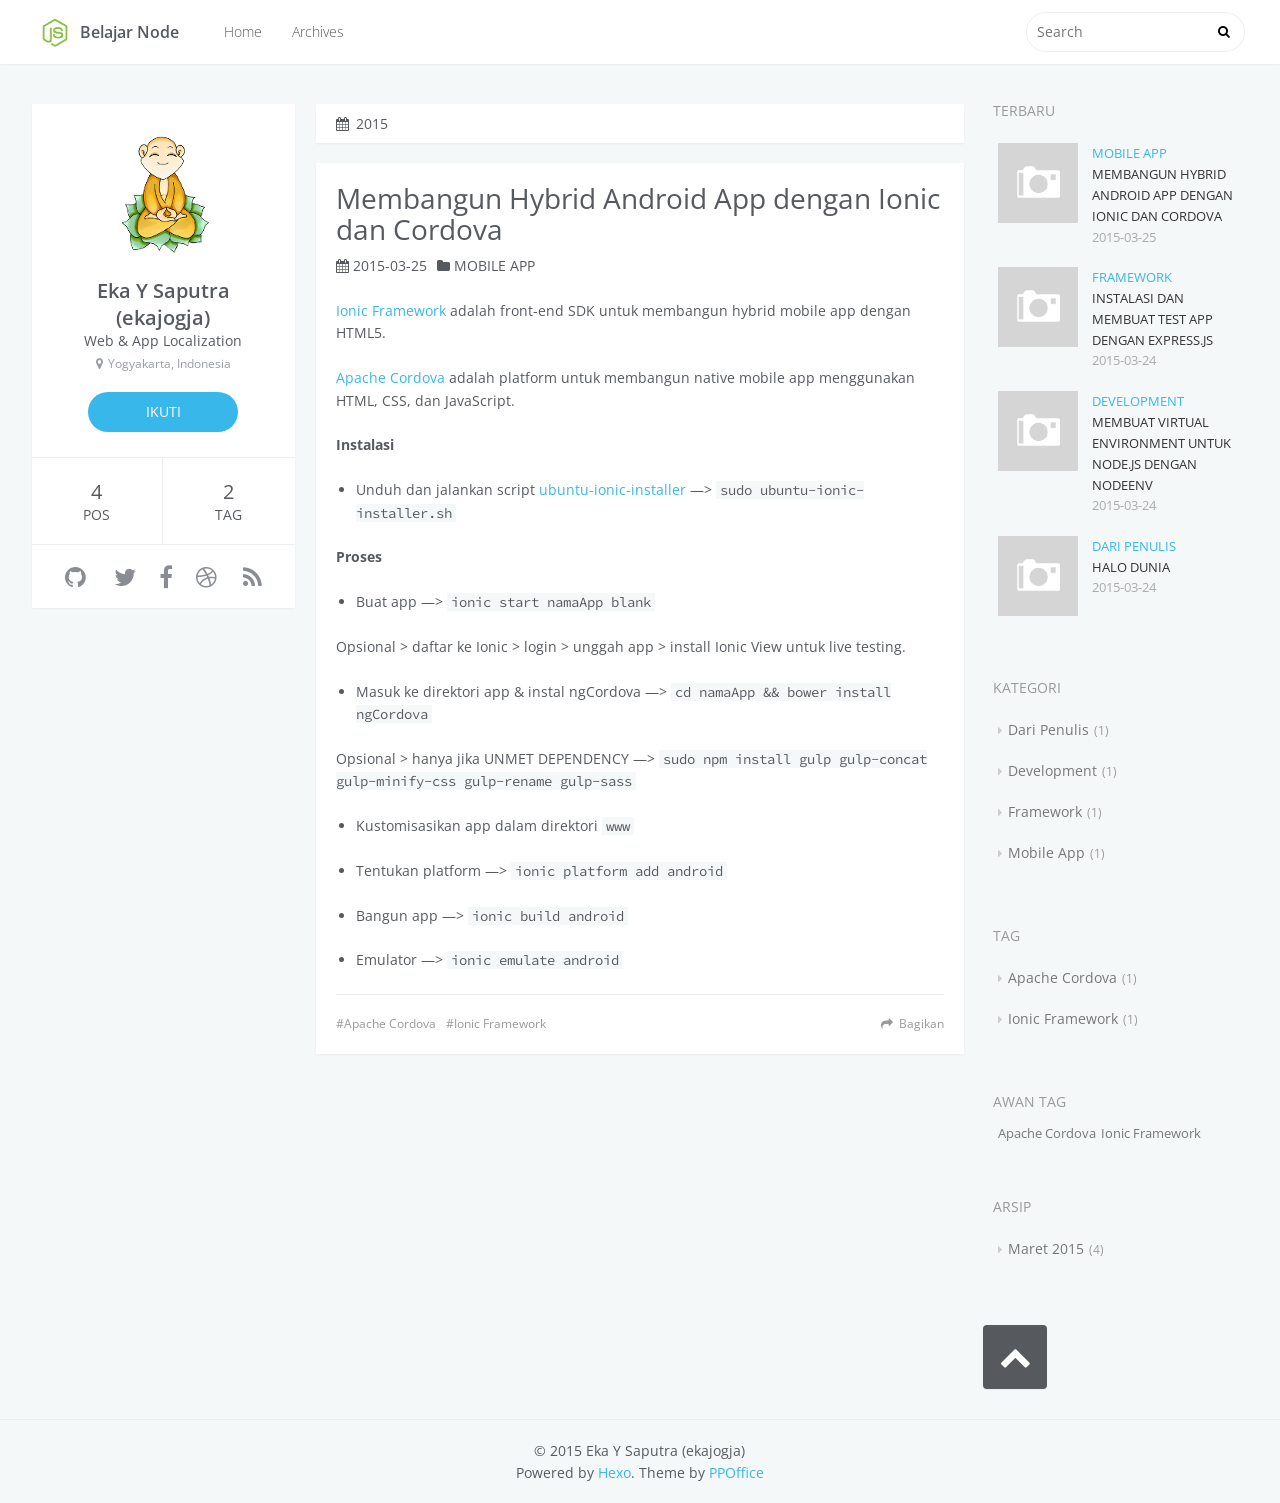
<file: tags/Apache-Cordova/index.html>
<!DOCTYPE html>
<html>
<head>
  <meta charset="utf-8">
  
  <title>Belajar Node</title>
  <meta name="viewport" content="width=device-width, initial-scale=1, maximum-scale=1">
  <meta name="description" content="Catatan belajar instalasi, konfigurasi, dan penggunaan aplikasi berbasis Node.js">
<meta property="og:type" content="website">
<meta property="og:title" content="Belajar Node">
<meta property="og:url" content="http://ekajogja.github.io/tags/Apache-Cordova/index.html">
<meta property="og:site_name" content="Belajar Node">
<meta property="og:description" content="Catatan belajar instalasi, konfigurasi, dan penggunaan aplikasi berbasis Node.js">
<meta name="twitter:card" content="summary">
<meta name="twitter:title" content="Belajar Node">
<meta name="twitter:description" content="Catatan belajar instalasi, konfigurasi, dan penggunaan aplikasi berbasis Node.js">
  
  
    <link rel="icon" href="/favicon.png">
  
  <link href='//fonts.useso.com/css?family=Open+Sans:400italic,400,600' rel='stylesheet' type='text/css'>
  <link href="//fonts.useso.com/css?family=Source+Code+Pro" rel="stylesheet" type="text/css">
  <link rel="stylesheet" href="/css/style.css" type="text/css">
  <link rel="stylesheet" href="/font-awesome/css/font-awesome.min.css" type="text/css">
  

</head>
<body>
  <div id="container">
    <header id="header">
  <div id="header-main" class="header-inner">
    <div class="outer">
      <a href="/" id="logo"><i class="logo"></i><span class="site-title">Belajar Node</span></a>
      <nav id="main-nav">
        
          <a class="main-nav-link" href="/">Home</a>
        
          <a class="main-nav-link" href="/archives">Archives</a>
        
      </nav>
      <nav id="sub-nav">
        <div class="profile" id="profile-nav">
          <a id="profile-anchor" href="javascript:;"><img class="avatar" src="/css/images/avatarku.png"><i class="fa fa-caret-down"></i></a>
        </div>
      </nav>
      <div id="search-form-wrap">
        <form action="//google.com/search" method="get" accept-charset="UTF-8" class="search-form"><input type="search" name="q" results="0" class="search-form-input" placeholder="Search"><button type="submit" class="search-form-submit"> </button><input type="hidden" name="q" value="site:http://ekajogja.github.io"></form>
      </div>
    </div>
  </div>
  <div id="main-nav-mobile" class="header-sub header-inner">
    <table class="menu outer">
      <tr>
      
        <td><a class="main-nav-link" href="/">Home</a></td>
      
        <td><a class="main-nav-link" href="/archives">Archives</a></td>
      
      <td>
        <form action="//google.com/search" method="get" accept-charset="UTF-8" class="search-form"><input type="search" name="q" results="0" class="search-form-input" placeholder="Search"><input type="hidden" name="q" value="site:http://ekajogja.github.io"></form>
      </td>
      </tr>
    </table>
  </div>
  
</header>
    <div class="outer">
      <aside id="profile">
  <div class="inner profile-inner">
  	<div class="base-info profile-block">
		  <img id="avatar" src="/css/images/avatarku.png">
      <h2 id="name">Eka Y Saputra (ekajogja)</h2>
      <h3 id="title">Web &amp; App Localization</h3>
      <span id="location"><i class="fa fa-map-marker"></i>Yogyakarta, Indonesia</span>
      <a id="follow" href="https://github.com/ekajogja/">IKUTI</a>
  	</div>
    <div class="article-info profile-block">
      <div class="article-info-block">
        4
        <span>pos</span>
      </div>
      <div class="article-info-block">
        2
        <span>tag</span>
      </div>
    </div>
    <div class="contact-info profile-block">
      <table class="contact-list">
        <tr>
        
          <td><a href="http://github.com/ekajogja" title="github"><i class="fa fa-github"></i></a></td>
        
          <td><a href="/#" title="twitter"><i class="fa fa-twitter"></i></a></td>
        
          <td><a href="/#" title="facebook"><i class="fa fa-facebook"></i></a></td>
        
          <td><a href="/#" title="dribbble"><i class="fa fa-dribbble"></i></a></td>
        
          <td><a href="/atom.xml" title="rss"><i class="fa fa-rss"></i></a></td>
        
        </tr>
      </table>
    </div>
  </div>
</aside>
      <section id="main">
  
  
    
    
      
        <div class="archive-year-wrap">
          <i class="fa fa-calendar"></i>
          <a href="/archives/2015" class="archive-year">2015</a>
        </div>
    
    <article id="post-Membangun-Hybrid-Android-App-dengan-Ionic-dan-Cordova" class="article article-type-post" itemscope itemprop="blogPost">
  <div class="article-inner">
    
    
      <header class="article-header">
        
  
    <h1 itemprop="name">
      <a class="article-title" href="/2015/03/25/Membangun-Hybrid-Android-App-dengan-Ionic-dan-Cordova/">Membangun Hybrid Android App dengan Ionic dan Cordova</a>
    </h1>
  

        <div class="article-meta">
          <div class="article-date">
  <i class="fa fa-calendar"></i>
  <a href="/2015/03/25/Membangun-Hybrid-Android-App-dengan-Ionic-dan-Cordova/">
    <time datetime="2015-03-25T05:57:15.000Z" itemprop="datePublished">2015-03-25</time>
  </a>
</div>
          
  <div class="article-category">
  	<i class="fa fa-folder"></i>
    <a class="article-category-link" href="/categories/Mobile-App/">Mobile App</a>
  </div>

        </div>
      </header>
    
    <div class="article-entry" itemprop="articleBody">
      
        <p><a href="http://ionicframework.com/" target="_blank" rel="external">Ionic Framework</a> adalah front-end SDK untuk membangun hybrid mobile app dengan HTML5.</p>
<p><a href="http://cordova.apache.org/" target="_blank" rel="external">Apache Cordova</a> adalah platform untuk membangun native mobile app menggunakan HTML, CSS, dan JavaScript.</p>
<p><strong>Instalasi</strong></p>
<ul>
<li>Unduh dan jalankan script <a href="https://github.com/nraboy/ubuntu-ionic-installer" target="_blank" rel="external">ubuntu-ionic-installer</a> —&gt; <code>sudo ubuntu-ionic-installer.sh</code></li>
</ul>
<p><strong>Proses</strong></p>
<ul>
<li>Buat app     —&gt; <code>ionic start namaApp blank</code></li>
</ul>
<p>Opsional &gt; daftar ke Ionic &gt; login &gt; unggah app &gt; install Ionic View untuk live testing.</p>
<ul>
<li>Masuk ke direktori app &amp; instal ngCordova —&gt; <code>cd namaApp &amp;&amp; bower install ngCordova</code></li>
</ul>
<p>Opsional &gt; hanya jika UNMET DEPENDENCY —&gt; <code>sudo npm install gulp gulp-concat gulp-minify-css gulp-rename gulp-sass</code></p>
<ul>
<li><p>Kustomisasikan app dalam direktori <code>www</code></p>
</li>
<li><p>Tentukan platform —&gt; <code>ionic platform add android</code></p>
</li>
<li><p>Bangun app —&gt; <code>ionic build android</code></p>
</li>
<li><p>Emulator —&gt; <code>ionic emulate android</code></p>
</li>
</ul>

      
    </div>
    <footer class="article-footer">
      <a data-url="http://ekajogja.github.io/2015/03/25/Membangun-Hybrid-Android-App-dengan-Ionic-dan-Cordova/" data-id="ci7of6xk50009q4mjx6vt4n4u" class="article-share-link">Bagikan</a>
      
      
  <ul class="article-tag-list"><li class="article-tag-list-item"><a class="article-tag-list-link" href="/tags/Apache-Cordova/">Apache Cordova</a></li><li class="article-tag-list-item"><a class="article-tag-list-link" href="/tags/Ionic-Framework/">Ionic Framework</a></li></ul>

    </footer>
  </div>
  
</article>


  
  
</section>
      
        <aside id="sidebar">
  
    
  <div class="widget-wrap">
    <h3 class="widget-title">terbaru</h3>
    <div class="widget">
      <ul id="recent-post">
        
          <li>
            <div class="item-thumbnail">
              <a href="/2015/03/25/Membangun-Hybrid-Android-App-dengan-Ionic-dan-Cordova/" class="thumbnail">
  
    <span class="thumbnail-image thumbnail-none"></span>
  
</a>
            </div>
            <div class="item-inner">
              <p class="item-category"><a class="article-category-link" href="/categories/Mobile-App/">Mobile App</a></p>
              <p class="item-title"><a href="/2015/03/25/Membangun-Hybrid-Android-App-dengan-Ionic-dan-Cordova/" class="title">Membangun Hybrid Android App dengan Ionic dan Cordova</a></p>
              <p class="item-date"><time datetime="2015-03-25T05:57:15.000Z" itemprop="datePublished">2015-03-25</time></p>
            </div>
          </li>
        
          <li>
            <div class="item-thumbnail">
              <a href="/2015/03/24/Instalasi-dan-Membuat-Test-App-dengan-Express-js/" class="thumbnail">
  
    <span class="thumbnail-image thumbnail-none"></span>
  
</a>
            </div>
            <div class="item-inner">
              <p class="item-category"><a class="article-category-link" href="/categories/Framework/">Framework</a></p>
              <p class="item-title"><a href="/2015/03/24/Instalasi-dan-Membuat-Test-App-dengan-Express-js/" class="title">Instalasi dan Membuat Test App dengan Express.js</a></p>
              <p class="item-date"><time datetime="2015-03-24T07:43:20.000Z" itemprop="datePublished">2015-03-24</time></p>
            </div>
          </li>
        
          <li>
            <div class="item-thumbnail">
              <a href="/2015/03/24/membuat-virtual-environment-untuk-node-js-dengan-nodeenv/" class="thumbnail">
  
    <span class="thumbnail-image thumbnail-none"></span>
  
</a>
            </div>
            <div class="item-inner">
              <p class="item-category"><a class="article-category-link" href="/categories/Development/">Development</a></p>
              <p class="item-title"><a href="/2015/03/24/membuat-virtual-environment-untuk-node-js-dengan-nodeenv/" class="title">Membuat virtual environment untuk Node.js dengan nodeenv</a></p>
              <p class="item-date"><time datetime="2015-03-24T02:47:47.000Z" itemprop="datePublished">2015-03-24</time></p>
            </div>
          </li>
        
          <li>
            <div class="item-thumbnail">
              <a href="/2015/03/24/halo-dunia/" class="thumbnail">
  
    <span class="thumbnail-image thumbnail-none"></span>
  
</a>
            </div>
            <div class="item-inner">
              <p class="item-category"><a class="article-category-link" href="/categories/Dari-Penulis/">Dari Penulis</a></p>
              <p class="item-title"><a href="/2015/03/24/halo-dunia/" class="title">Halo Dunia</a></p>
              <p class="item-date"><time datetime="2015-03-23T23:47:26.000Z" itemprop="datePublished">2015-03-24</time></p>
            </div>
          </li>
        
      </ul>
    </div>
  </div>

  
    
  <div class="widget-wrap">
    <h3 class="widget-title">kategori</h3>
    <div class="widget">
      <ul class="category-list"><li class="category-list-item"><a class="category-list-link" href="/categories/Dari-Penulis/">Dari Penulis</a><span class="category-list-count">1</span></li><li class="category-list-item"><a class="category-list-link" href="/categories/Development/">Development</a><span class="category-list-count">1</span></li><li class="category-list-item"><a class="category-list-link" href="/categories/Framework/">Framework</a><span class="category-list-count">1</span></li><li class="category-list-item"><a class="category-list-link" href="/categories/Mobile-App/">Mobile App</a><span class="category-list-count">1</span></li></ul>
    </div>
  </div>

  
    
  <div class="widget-wrap">
    <h3 class="widget-title">tag</h3>
    <div class="widget">
      <ul class="tag-list"><li class="tag-list-item"><a class="tag-list-link" href="/tags/Apache-Cordova/">Apache Cordova</a><span class="tag-list-count">1</span></li><li class="tag-list-item"><a class="tag-list-link" href="/tags/Ionic-Framework/">Ionic Framework</a><span class="tag-list-count">1</span></li></ul>
    </div>
  </div>

  
    
  <div class="widget-wrap">
    <h3 class="widget-title">awan tag</h3>
    <div class="widget tagcloud">
      <a href="/tags/Apache-Cordova/" style="font-size: NaNpx;">Apache Cordova</a><a href="/tags/Ionic-Framework/" style="font-size: NaNpx;">Ionic Framework</a>
    </div>
  </div>

  
    
  <div class="widget-wrap">
    <h3 class="widget-title">arsip</h3>
    <div class="widget">
      <ul class="archive-list"><li class="archive-list-item"><a class="archive-list-link" href="/archives/2015/03/">Maret 2015</a><span class="archive-list-count">4</span></li></ul>
    </div>
  </div>

  
  <div id="toTop" class="fa fa-chevron-up"></div>
</aside>
      
    </div>
    <footer id="footer">
  
  <div class="outer">
    <div id="footer-info" class="inner">
      &copy; 2015 Eka Y Saputra (ekajogja)<br>
      Powered by <a href="http://hexo.io/" target="_blank">Hexo</a>. Theme by <a href="http://github.com/ppoffice">PPOffice</a>
    </div>
  </div>
</footer>
    


<script src="//ajax.useso.com/ajax/libs/jquery/2.0.3/jquery.min.js"></script>


  <link rel="stylesheet" href="/fancybox/jquery.fancybox.css" type="text/css">
  <script src="/fancybox/jquery.fancybox.pack.js" type="text/javascript"></script>


<script src="/js/script.js" type="text/javascript"></script>

  </div>
</body>
</html>
</file>
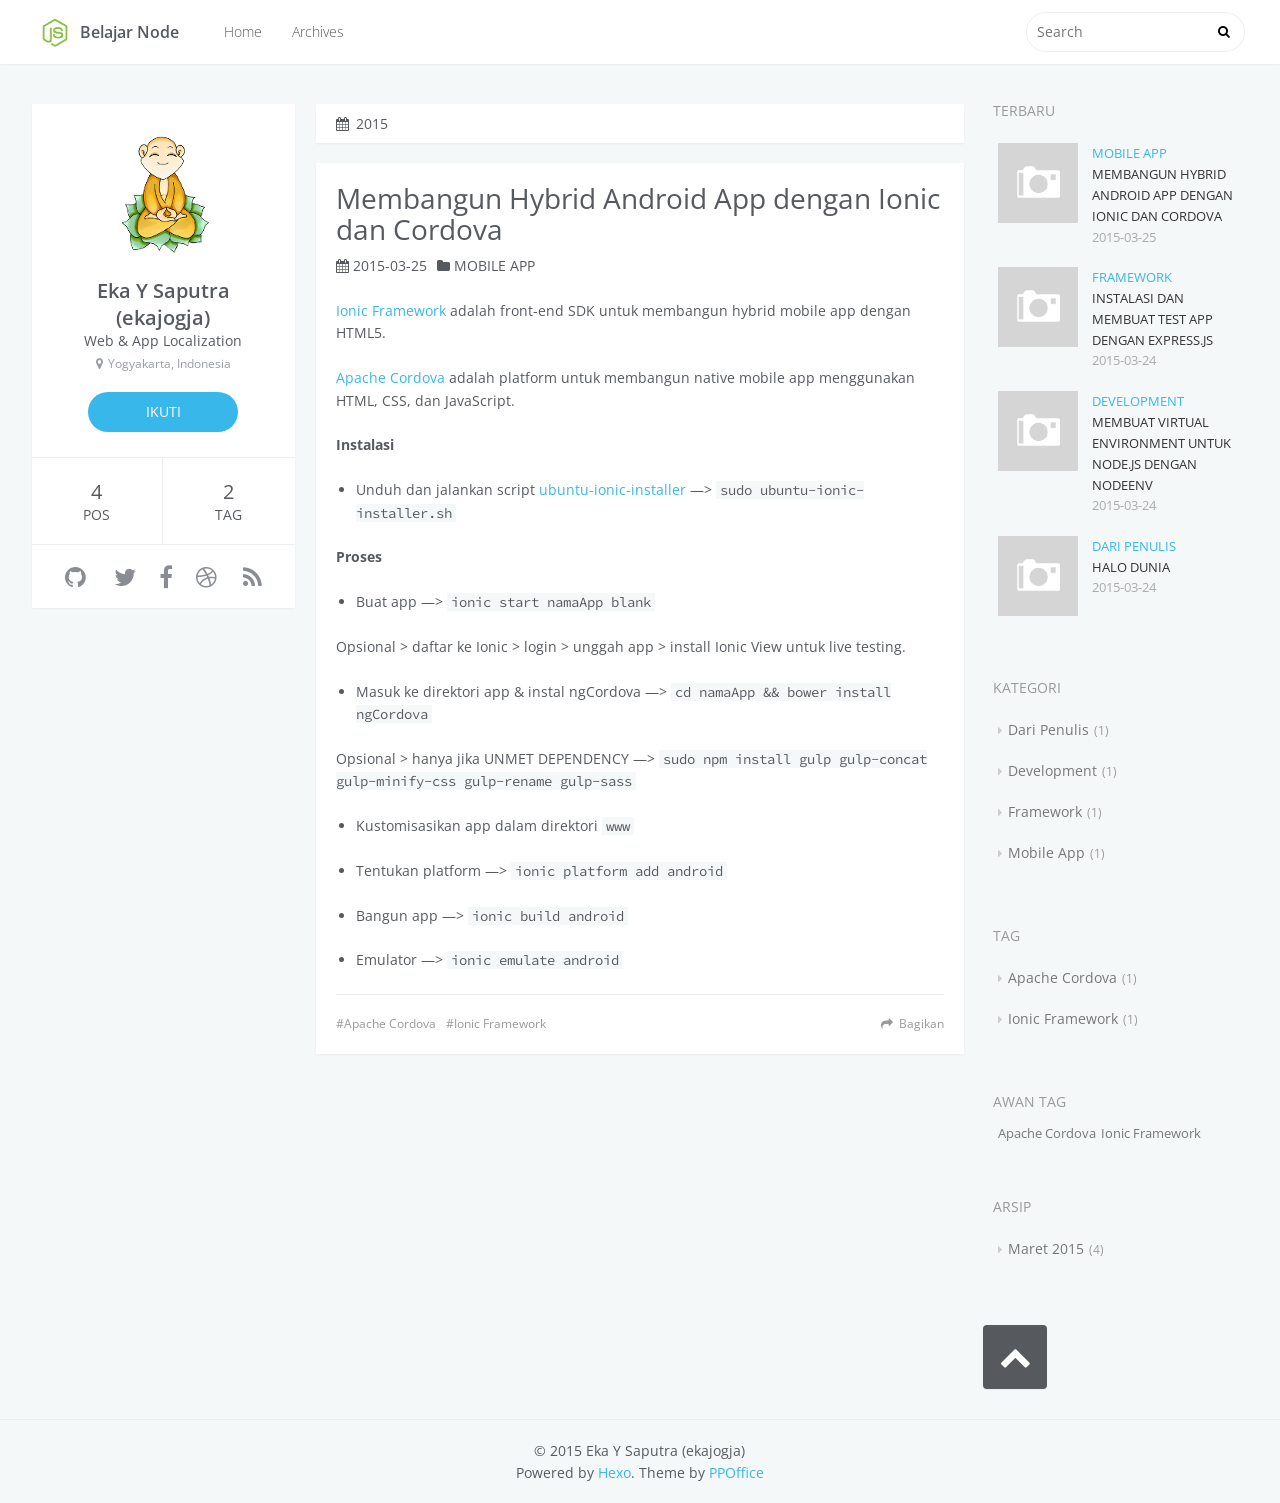
<file: tags/Ionic-Framework/index.html>
<!DOCTYPE html>
<html>
<head>
  <meta charset="utf-8">
  
  <title>Belajar Node</title>
  <meta name="viewport" content="width=device-width, initial-scale=1, maximum-scale=1">
  <meta name="description" content="Catatan belajar instalasi, konfigurasi, dan penggunaan aplikasi berbasis Node.js">
<meta property="og:type" content="website">
<meta property="og:title" content="Belajar Node">
<meta property="og:url" content="http://ekajogja.github.io/tags/Ionic-Framework/index.html">
<meta property="og:site_name" content="Belajar Node">
<meta property="og:description" content="Catatan belajar instalasi, konfigurasi, dan penggunaan aplikasi berbasis Node.js">
<meta name="twitter:card" content="summary">
<meta name="twitter:title" content="Belajar Node">
<meta name="twitter:description" content="Catatan belajar instalasi, konfigurasi, dan penggunaan aplikasi berbasis Node.js">
  
  
    <link rel="icon" href="/favicon.png">
  
  <link href='//fonts.useso.com/css?family=Open+Sans:400italic,400,600' rel='stylesheet' type='text/css'>
  <link href="//fonts.useso.com/css?family=Source+Code+Pro" rel="stylesheet" type="text/css">
  <link rel="stylesheet" href="/css/style.css" type="text/css">
  <link rel="stylesheet" href="/font-awesome/css/font-awesome.min.css" type="text/css">
  

</head>
<body>
  <div id="container">
    <header id="header">
  <div id="header-main" class="header-inner">
    <div class="outer">
      <a href="/" id="logo"><i class="logo"></i><span class="site-title">Belajar Node</span></a>
      <nav id="main-nav">
        
          <a class="main-nav-link" href="/">Home</a>
        
          <a class="main-nav-link" href="/archives">Archives</a>
        
      </nav>
      <nav id="sub-nav">
        <div class="profile" id="profile-nav">
          <a id="profile-anchor" href="javascript:;"><img class="avatar" src="/css/images/avatarku.png"><i class="fa fa-caret-down"></i></a>
        </div>
      </nav>
      <div id="search-form-wrap">
        <form action="//google.com/search" method="get" accept-charset="UTF-8" class="search-form"><input type="search" name="q" results="0" class="search-form-input" placeholder="Search"><button type="submit" class="search-form-submit"> </button><input type="hidden" name="q" value="site:http://ekajogja.github.io"></form>
      </div>
    </div>
  </div>
  <div id="main-nav-mobile" class="header-sub header-inner">
    <table class="menu outer">
      <tr>
      
        <td><a class="main-nav-link" href="/">Home</a></td>
      
        <td><a class="main-nav-link" href="/archives">Archives</a></td>
      
      <td>
        <form action="//google.com/search" method="get" accept-charset="UTF-8" class="search-form"><input type="search" name="q" results="0" class="search-form-input" placeholder="Search"><input type="hidden" name="q" value="site:http://ekajogja.github.io"></form>
      </td>
      </tr>
    </table>
  </div>
  
</header>
    <div class="outer">
      <aside id="profile">
  <div class="inner profile-inner">
  	<div class="base-info profile-block">
		  <img id="avatar" src="/css/images/avatarku.png">
      <h2 id="name">Eka Y Saputra (ekajogja)</h2>
      <h3 id="title">Web &amp; App Localization</h3>
      <span id="location"><i class="fa fa-map-marker"></i>Yogyakarta, Indonesia</span>
      <a id="follow" href="https://github.com/ekajogja/">IKUTI</a>
  	</div>
    <div class="article-info profile-block">
      <div class="article-info-block">
        4
        <span>pos</span>
      </div>
      <div class="article-info-block">
        2
        <span>tag</span>
      </div>
    </div>
    <div class="contact-info profile-block">
      <table class="contact-list">
        <tr>
        
          <td><a href="http://github.com/ekajogja" title="github"><i class="fa fa-github"></i></a></td>
        
          <td><a href="/#" title="twitter"><i class="fa fa-twitter"></i></a></td>
        
          <td><a href="/#" title="facebook"><i class="fa fa-facebook"></i></a></td>
        
          <td><a href="/#" title="dribbble"><i class="fa fa-dribbble"></i></a></td>
        
          <td><a href="/atom.xml" title="rss"><i class="fa fa-rss"></i></a></td>
        
        </tr>
      </table>
    </div>
  </div>
</aside>
      <section id="main">
  
  
    
    
      
        <div class="archive-year-wrap">
          <i class="fa fa-calendar"></i>
          <a href="/archives/2015" class="archive-year">2015</a>
        </div>
    
    <article id="post-Membangun-Hybrid-Android-App-dengan-Ionic-dan-Cordova" class="article article-type-post" itemscope itemprop="blogPost">
  <div class="article-inner">
    
    
      <header class="article-header">
        
  
    <h1 itemprop="name">
      <a class="article-title" href="/2015/03/25/Membangun-Hybrid-Android-App-dengan-Ionic-dan-Cordova/">Membangun Hybrid Android App dengan Ionic dan Cordova</a>
    </h1>
  

        <div class="article-meta">
          <div class="article-date">
  <i class="fa fa-calendar"></i>
  <a href="/2015/03/25/Membangun-Hybrid-Android-App-dengan-Ionic-dan-Cordova/">
    <time datetime="2015-03-25T05:57:15.000Z" itemprop="datePublished">2015-03-25</time>
  </a>
</div>
          
  <div class="article-category">
  	<i class="fa fa-folder"></i>
    <a class="article-category-link" href="/categories/Mobile-App/">Mobile App</a>
  </div>

        </div>
      </header>
    
    <div class="article-entry" itemprop="articleBody">
      
        <p><a href="http://ionicframework.com/" target="_blank" rel="external">Ionic Framework</a> adalah front-end SDK untuk membangun hybrid mobile app dengan HTML5.</p>
<p><a href="http://cordova.apache.org/" target="_blank" rel="external">Apache Cordova</a> adalah platform untuk membangun native mobile app menggunakan HTML, CSS, dan JavaScript.</p>
<p><strong>Instalasi</strong></p>
<ul>
<li>Unduh dan jalankan script <a href="https://github.com/nraboy/ubuntu-ionic-installer" target="_blank" rel="external">ubuntu-ionic-installer</a> —&gt; <code>sudo ubuntu-ionic-installer.sh</code></li>
</ul>
<p><strong>Proses</strong></p>
<ul>
<li>Buat app     —&gt; <code>ionic start namaApp blank</code></li>
</ul>
<p>Opsional &gt; daftar ke Ionic &gt; login &gt; unggah app &gt; install Ionic View untuk live testing.</p>
<ul>
<li>Masuk ke direktori app &amp; instal ngCordova —&gt; <code>cd namaApp &amp;&amp; bower install ngCordova</code></li>
</ul>
<p>Opsional &gt; hanya jika UNMET DEPENDENCY —&gt; <code>sudo npm install gulp gulp-concat gulp-minify-css gulp-rename gulp-sass</code></p>
<ul>
<li><p>Kustomisasikan app dalam direktori <code>www</code></p>
</li>
<li><p>Tentukan platform —&gt; <code>ionic platform add android</code></p>
</li>
<li><p>Bangun app —&gt; <code>ionic build android</code></p>
</li>
<li><p>Emulator —&gt; <code>ionic emulate android</code></p>
</li>
</ul>

      
    </div>
    <footer class="article-footer">
      <a data-url="http://ekajogja.github.io/2015/03/25/Membangun-Hybrid-Android-App-dengan-Ionic-dan-Cordova/" data-id="ci7of6xk50009q4mjx6vt4n4u" class="article-share-link">Bagikan</a>
      
      
  <ul class="article-tag-list"><li class="article-tag-list-item"><a class="article-tag-list-link" href="/tags/Apache-Cordova/">Apache Cordova</a></li><li class="article-tag-list-item"><a class="article-tag-list-link" href="/tags/Ionic-Framework/">Ionic Framework</a></li></ul>

    </footer>
  </div>
  
</article>


  
  
</section>
      
        <aside id="sidebar">
  
    
  <div class="widget-wrap">
    <h3 class="widget-title">terbaru</h3>
    <div class="widget">
      <ul id="recent-post">
        
          <li>
            <div class="item-thumbnail">
              <a href="/2015/03/25/Membangun-Hybrid-Android-App-dengan-Ionic-dan-Cordova/" class="thumbnail">
  
    <span class="thumbnail-image thumbnail-none"></span>
  
</a>
            </div>
            <div class="item-inner">
              <p class="item-category"><a class="article-category-link" href="/categories/Mobile-App/">Mobile App</a></p>
              <p class="item-title"><a href="/2015/03/25/Membangun-Hybrid-Android-App-dengan-Ionic-dan-Cordova/" class="title">Membangun Hybrid Android App dengan Ionic dan Cordova</a></p>
              <p class="item-date"><time datetime="2015-03-25T05:57:15.000Z" itemprop="datePublished">2015-03-25</time></p>
            </div>
          </li>
        
          <li>
            <div class="item-thumbnail">
              <a href="/2015/03/24/Instalasi-dan-Membuat-Test-App-dengan-Express-js/" class="thumbnail">
  
    <span class="thumbnail-image thumbnail-none"></span>
  
</a>
            </div>
            <div class="item-inner">
              <p class="item-category"><a class="article-category-link" href="/categories/Framework/">Framework</a></p>
              <p class="item-title"><a href="/2015/03/24/Instalasi-dan-Membuat-Test-App-dengan-Express-js/" class="title">Instalasi dan Membuat Test App dengan Express.js</a></p>
              <p class="item-date"><time datetime="2015-03-24T07:43:20.000Z" itemprop="datePublished">2015-03-24</time></p>
            </div>
          </li>
        
          <li>
            <div class="item-thumbnail">
              <a href="/2015/03/24/membuat-virtual-environment-untuk-node-js-dengan-nodeenv/" class="thumbnail">
  
    <span class="thumbnail-image thumbnail-none"></span>
  
</a>
            </div>
            <div class="item-inner">
              <p class="item-category"><a class="article-category-link" href="/categories/Development/">Development</a></p>
              <p class="item-title"><a href="/2015/03/24/membuat-virtual-environment-untuk-node-js-dengan-nodeenv/" class="title">Membuat virtual environment untuk Node.js dengan nodeenv</a></p>
              <p class="item-date"><time datetime="2015-03-24T02:47:47.000Z" itemprop="datePublished">2015-03-24</time></p>
            </div>
          </li>
        
          <li>
            <div class="item-thumbnail">
              <a href="/2015/03/24/halo-dunia/" class="thumbnail">
  
    <span class="thumbnail-image thumbnail-none"></span>
  
</a>
            </div>
            <div class="item-inner">
              <p class="item-category"><a class="article-category-link" href="/categories/Dari-Penulis/">Dari Penulis</a></p>
              <p class="item-title"><a href="/2015/03/24/halo-dunia/" class="title">Halo Dunia</a></p>
              <p class="item-date"><time datetime="2015-03-23T23:47:26.000Z" itemprop="datePublished">2015-03-24</time></p>
            </div>
          </li>
        
      </ul>
    </div>
  </div>

  
    
  <div class="widget-wrap">
    <h3 class="widget-title">kategori</h3>
    <div class="widget">
      <ul class="category-list"><li class="category-list-item"><a class="category-list-link" href="/categories/Dari-Penulis/">Dari Penulis</a><span class="category-list-count">1</span></li><li class="category-list-item"><a class="category-list-link" href="/categories/Development/">Development</a><span class="category-list-count">1</span></li><li class="category-list-item"><a class="category-list-link" href="/categories/Framework/">Framework</a><span class="category-list-count">1</span></li><li class="category-list-item"><a class="category-list-link" href="/categories/Mobile-App/">Mobile App</a><span class="category-list-count">1</span></li></ul>
    </div>
  </div>

  
    
  <div class="widget-wrap">
    <h3 class="widget-title">tag</h3>
    <div class="widget">
      <ul class="tag-list"><li class="tag-list-item"><a class="tag-list-link" href="/tags/Apache-Cordova/">Apache Cordova</a><span class="tag-list-count">1</span></li><li class="tag-list-item"><a class="tag-list-link" href="/tags/Ionic-Framework/">Ionic Framework</a><span class="tag-list-count">1</span></li></ul>
    </div>
  </div>

  
    
  <div class="widget-wrap">
    <h3 class="widget-title">awan tag</h3>
    <div class="widget tagcloud">
      <a href="/tags/Apache-Cordova/" style="font-size: NaNpx;">Apache Cordova</a><a href="/tags/Ionic-Framework/" style="font-size: NaNpx;">Ionic Framework</a>
    </div>
  </div>

  
    
  <div class="widget-wrap">
    <h3 class="widget-title">arsip</h3>
    <div class="widget">
      <ul class="archive-list"><li class="archive-list-item"><a class="archive-list-link" href="/archives/2015/03/">Maret 2015</a><span class="archive-list-count">4</span></li></ul>
    </div>
  </div>

  
  <div id="toTop" class="fa fa-chevron-up"></div>
</aside>
      
    </div>
    <footer id="footer">
  
  <div class="outer">
    <div id="footer-info" class="inner">
      &copy; 2015 Eka Y Saputra (ekajogja)<br>
      Powered by <a href="http://hexo.io/" target="_blank">Hexo</a>. Theme by <a href="http://github.com/ppoffice">PPOffice</a>
    </div>
  </div>
</footer>
    


<script src="//ajax.useso.com/ajax/libs/jquery/2.0.3/jquery.min.js"></script>


  <link rel="stylesheet" href="/fancybox/jquery.fancybox.css" type="text/css">
  <script src="/fancybox/jquery.fancybox.pack.js" type="text/javascript"></script>


<script src="/js/script.js" type="text/javascript"></script>

  </div>
</body>
</html>
</file>
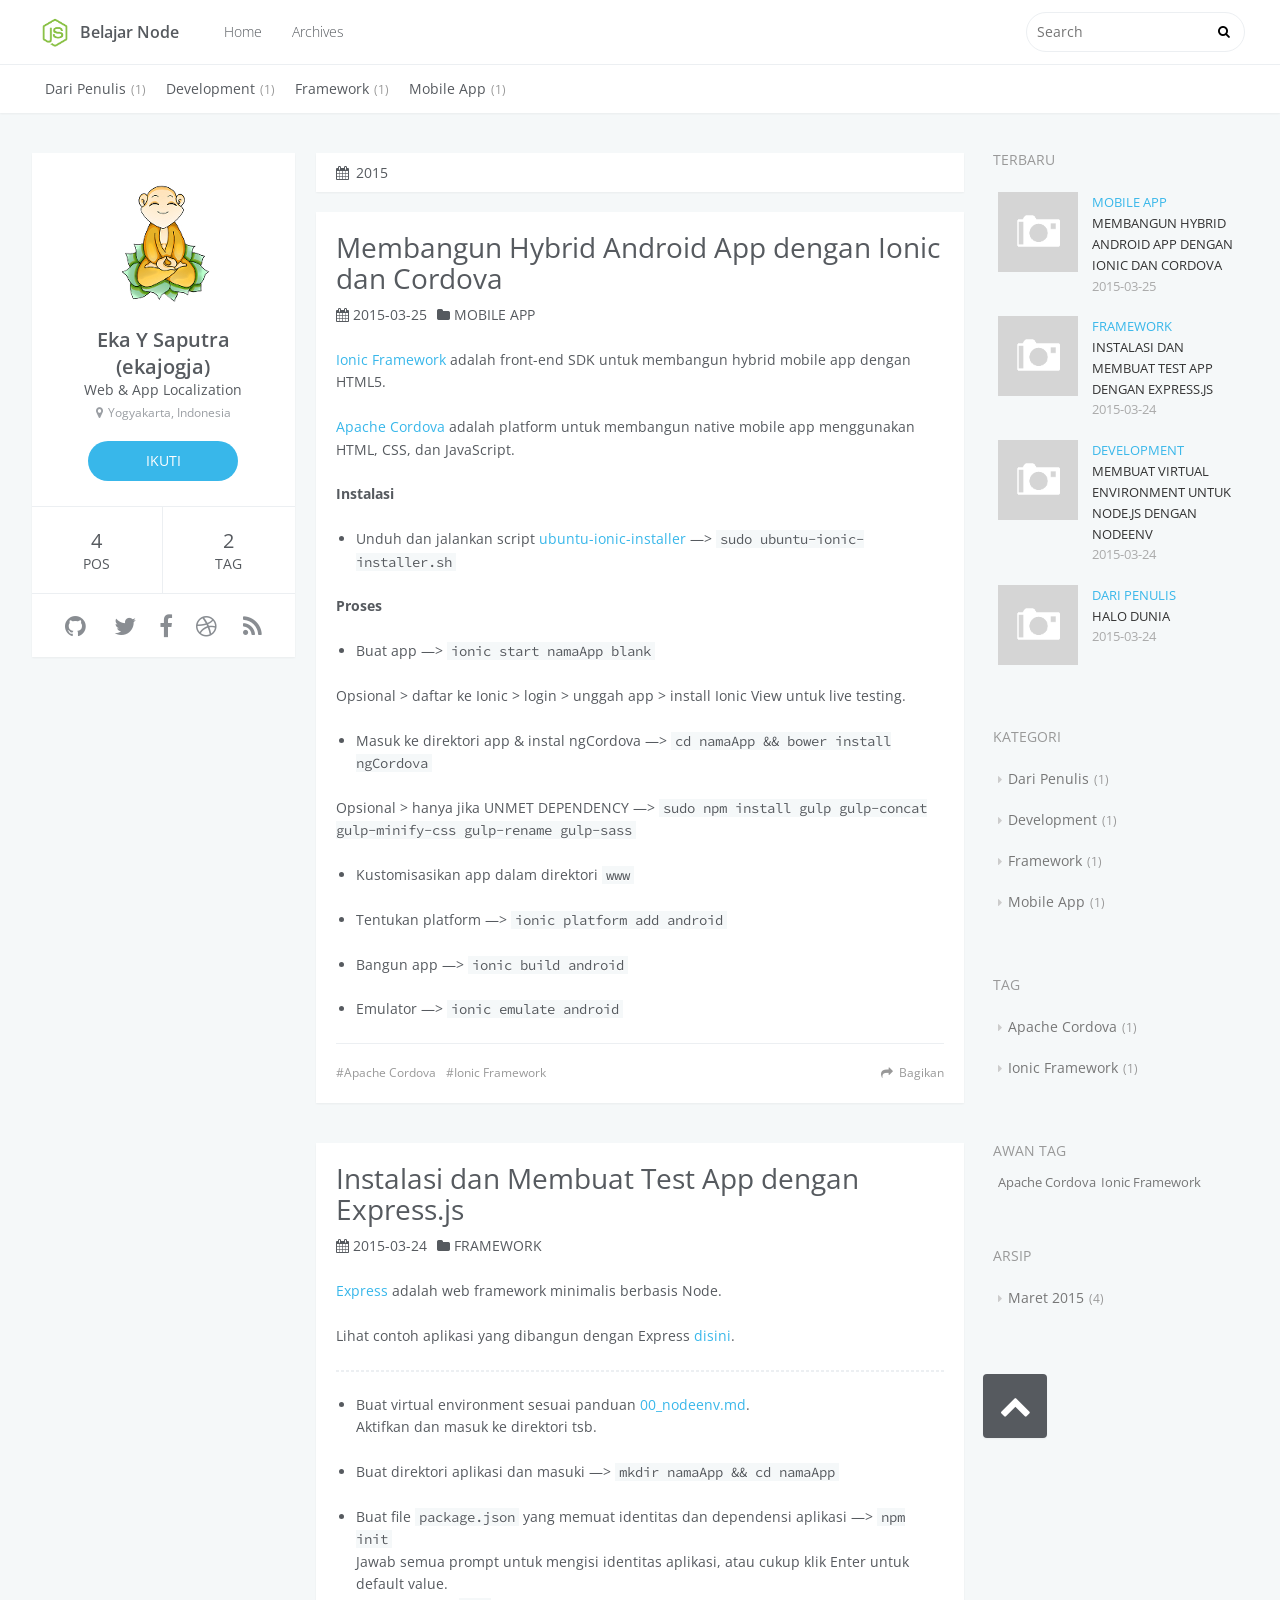
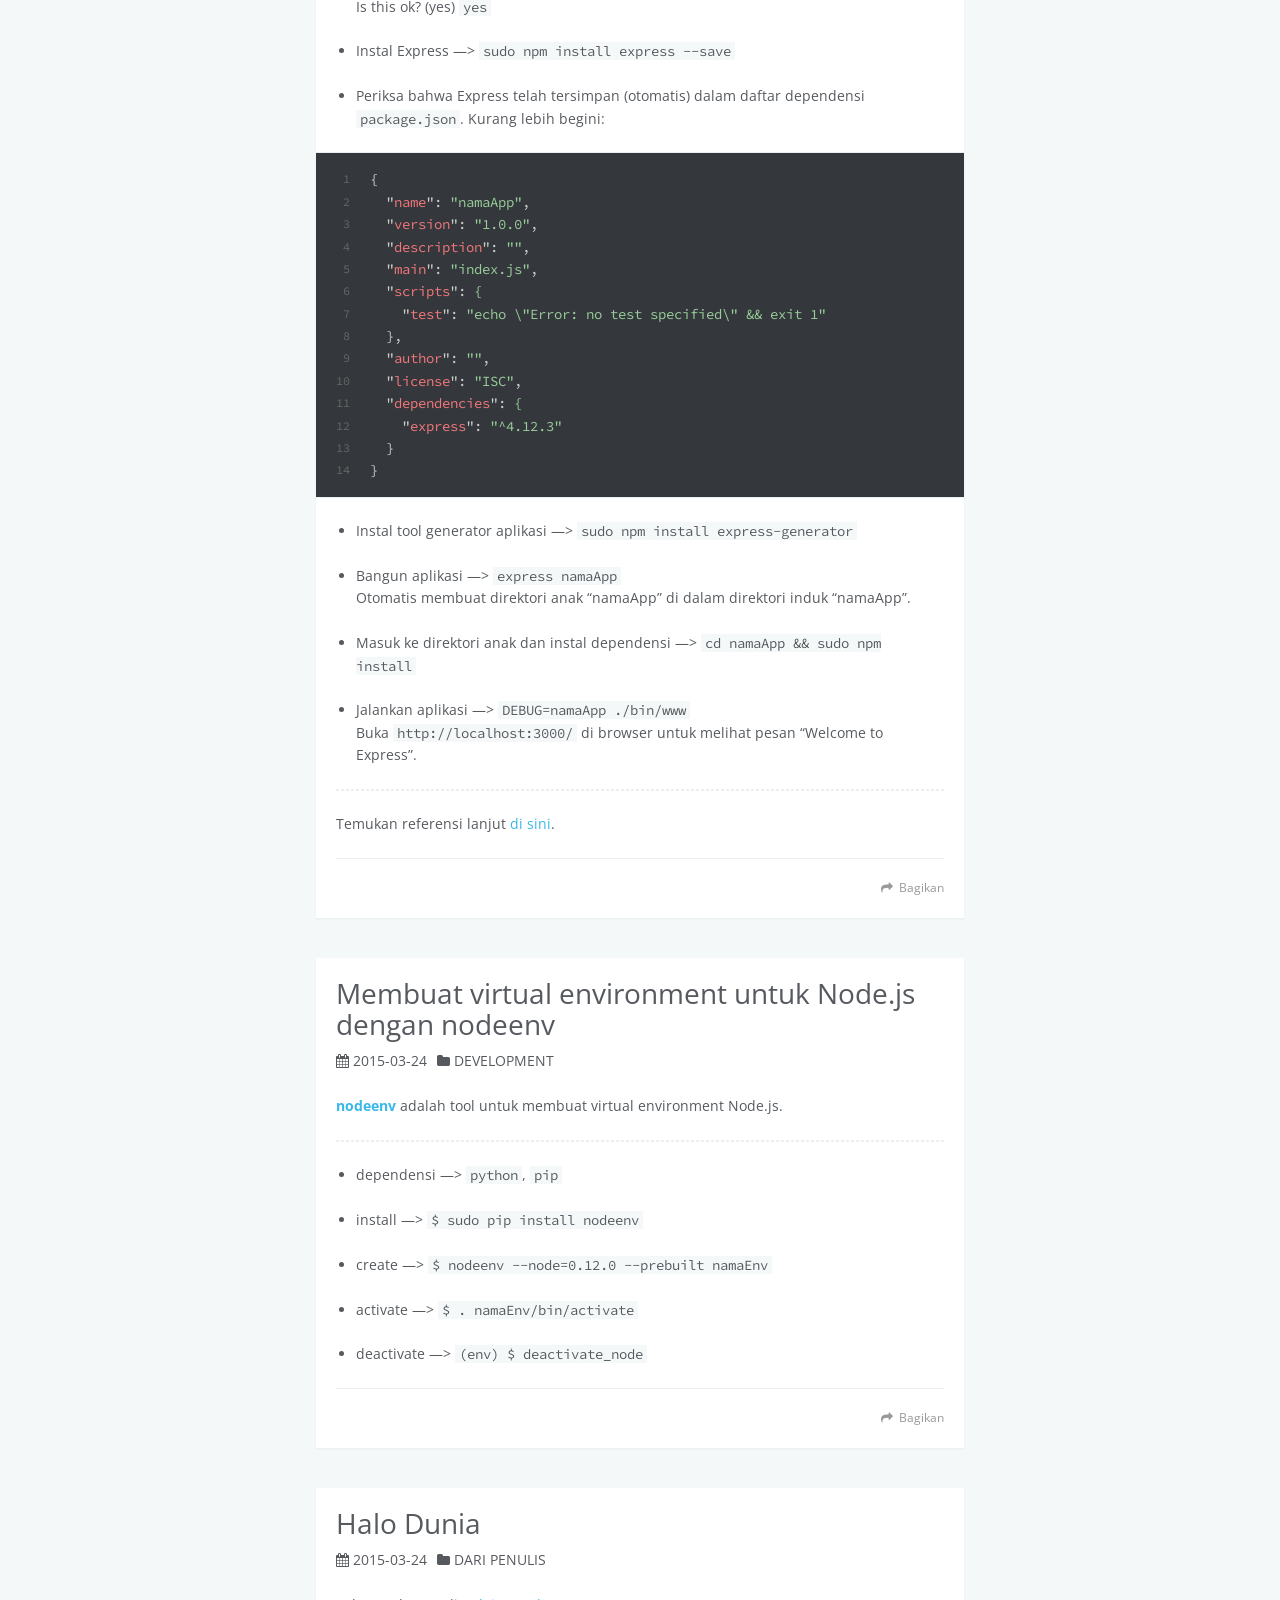
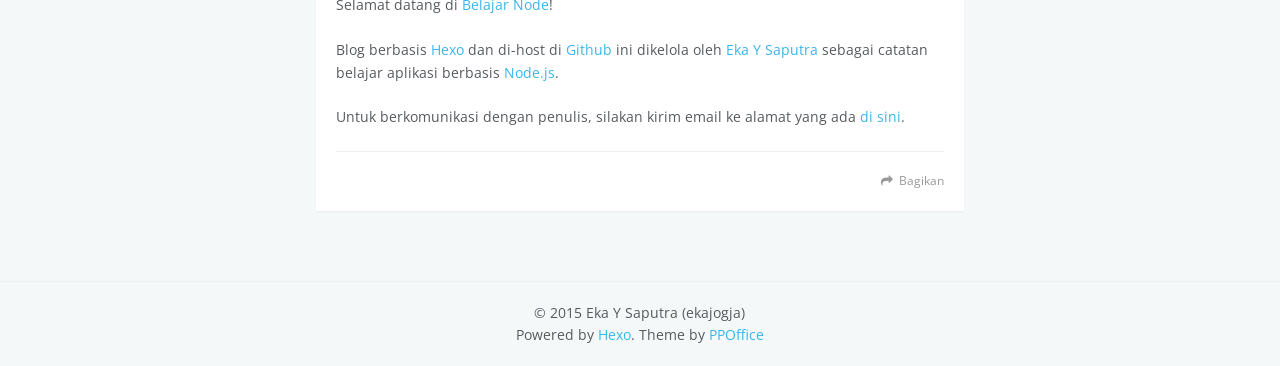
<file: archives/2015/03/index.html>
<!DOCTYPE html>
<html>
<head>
  <meta charset="utf-8">
  
  <title>Belajar Node</title>
  <meta name="viewport" content="width=device-width, initial-scale=1, maximum-scale=1">
  <meta name="description" content="Catatan belajar instalasi, konfigurasi, dan penggunaan aplikasi berbasis Node.js">
<meta property="og:type" content="website">
<meta property="og:title" content="Belajar Node">
<meta property="og:url" content="http://ekajogja.github.io/archives/2015/03/index.html">
<meta property="og:site_name" content="Belajar Node">
<meta property="og:description" content="Catatan belajar instalasi, konfigurasi, dan penggunaan aplikasi berbasis Node.js">
<meta name="twitter:card" content="summary">
<meta name="twitter:title" content="Belajar Node">
<meta name="twitter:description" content="Catatan belajar instalasi, konfigurasi, dan penggunaan aplikasi berbasis Node.js">
  
  
    <link rel="icon" href="/favicon.png">
  
  <link href='//fonts.useso.com/css?family=Open+Sans:400italic,400,600' rel='stylesheet' type='text/css'>
  <link href="//fonts.useso.com/css?family=Source+Code+Pro" rel="stylesheet" type="text/css">
  <link rel="stylesheet" href="/css/style.css" type="text/css">
  <link rel="stylesheet" href="/font-awesome/css/font-awesome.min.css" type="text/css">
  

</head>
<body>
  <div id="container">
    <header id="header">
  <div id="header-main" class="header-inner">
    <div class="outer">
      <a href="/" id="logo"><i class="logo"></i><span class="site-title">Belajar Node</span></a>
      <nav id="main-nav">
        
          <a class="main-nav-link" href="/">Home</a>
        
          <a class="main-nav-link" href="/archives">Archives</a>
        
      </nav>
      <nav id="sub-nav">
        <div class="profile" id="profile-nav">
          <a id="profile-anchor" href="javascript:;"><img class="avatar" src="/css/images/avatarku.png"><i class="fa fa-caret-down"></i></a>
        </div>
      </nav>
      <div id="search-form-wrap">
        <form action="//google.com/search" method="get" accept-charset="UTF-8" class="search-form"><input type="search" name="q" results="0" class="search-form-input" placeholder="Search"><button type="submit" class="search-form-submit"> </button><input type="hidden" name="q" value="site:http://ekajogja.github.io"></form>
      </div>
    </div>
  </div>
  <div id="main-nav-mobile" class="header-sub header-inner">
    <table class="menu outer">
      <tr>
      
        <td><a class="main-nav-link" href="/">Home</a></td>
      
        <td><a class="main-nav-link" href="/archives">Archives</a></td>
      
      <td>
        <form action="//google.com/search" method="get" accept-charset="UTF-8" class="search-form"><input type="search" name="q" results="0" class="search-form-input" placeholder="Search"><input type="hidden" name="q" value="site:http://ekajogja.github.io"></form>
      </td>
      </tr>
    </table>
  </div>
  
  <div id="header-sub" class="header-sub header-inner">
    <div class="outer">
      <ul class="category-list"><li class="category-list-item"><a class="category-list-link" href="/categories/Dari-Penulis/">Dari Penulis</a><span class="category-list-count">1</span></li><li class="category-list-item"><a class="category-list-link" href="/categories/Development/">Development</a><span class="category-list-count">1</span></li><li class="category-list-item"><a class="category-list-link" href="/categories/Framework/">Framework</a><span class="category-list-count">1</span></li><li class="category-list-item"><a class="category-list-link" href="/categories/Mobile-App/">Mobile App</a><span class="category-list-count">1</span></li></ul>
    </div>
  </div>
  
</header>
    <div class="outer">
      <aside id="profile">
  <div class="inner profile-inner">
  	<div class="base-info profile-block">
		  <img id="avatar" src="/css/images/avatarku.png">
      <h2 id="name">Eka Y Saputra (ekajogja)</h2>
      <h3 id="title">Web &amp; App Localization</h3>
      <span id="location"><i class="fa fa-map-marker"></i>Yogyakarta, Indonesia</span>
      <a id="follow" href="https://github.com/ekajogja/">IKUTI</a>
  	</div>
    <div class="article-info profile-block">
      <div class="article-info-block">
        4
        <span>pos</span>
      </div>
      <div class="article-info-block">
        2
        <span>tag</span>
      </div>
    </div>
    <div class="contact-info profile-block">
      <table class="contact-list">
        <tr>
        
          <td><a href="http://github.com/ekajogja" title="github"><i class="fa fa-github"></i></a></td>
        
          <td><a href="/#" title="twitter"><i class="fa fa-twitter"></i></a></td>
        
          <td><a href="/#" title="facebook"><i class="fa fa-facebook"></i></a></td>
        
          <td><a href="/#" title="dribbble"><i class="fa fa-dribbble"></i></a></td>
        
          <td><a href="/atom.xml" title="rss"><i class="fa fa-rss"></i></a></td>
        
        </tr>
      </table>
    </div>
  </div>
</aside>
      <section id="main">
  
  
    
    
      
        <div class="archive-year-wrap">
          <i class="fa fa-calendar"></i>
          <a href="/archives/2015" class="archive-year">2015</a>
        </div>
    
    <article id="post-Membangun-Hybrid-Android-App-dengan-Ionic-dan-Cordova" class="article article-type-post" itemscope itemprop="blogPost">
  <div class="article-inner">
    
    
      <header class="article-header">
        
  
    <h1 itemprop="name">
      <a class="article-title" href="/2015/03/25/Membangun-Hybrid-Android-App-dengan-Ionic-dan-Cordova/">Membangun Hybrid Android App dengan Ionic dan Cordova</a>
    </h1>
  

        <div class="article-meta">
          <div class="article-date">
  <i class="fa fa-calendar"></i>
  <a href="/2015/03/25/Membangun-Hybrid-Android-App-dengan-Ionic-dan-Cordova/">
    <time datetime="2015-03-25T05:57:15.000Z" itemprop="datePublished">2015-03-25</time>
  </a>
</div>
          
  <div class="article-category">
  	<i class="fa fa-folder"></i>
    <a class="article-category-link" href="/categories/Mobile-App/">Mobile App</a>
  </div>

        </div>
      </header>
    
    <div class="article-entry" itemprop="articleBody">
      
        <p><a href="http://ionicframework.com/" target="_blank" rel="external">Ionic Framework</a> adalah front-end SDK untuk membangun hybrid mobile app dengan HTML5.</p>
<p><a href="http://cordova.apache.org/" target="_blank" rel="external">Apache Cordova</a> adalah platform untuk membangun native mobile app menggunakan HTML, CSS, dan JavaScript.</p>
<p><strong>Instalasi</strong></p>
<ul>
<li>Unduh dan jalankan script <a href="https://github.com/nraboy/ubuntu-ionic-installer" target="_blank" rel="external">ubuntu-ionic-installer</a> —&gt; <code>sudo ubuntu-ionic-installer.sh</code></li>
</ul>
<p><strong>Proses</strong></p>
<ul>
<li>Buat app     —&gt; <code>ionic start namaApp blank</code></li>
</ul>
<p>Opsional &gt; daftar ke Ionic &gt; login &gt; unggah app &gt; install Ionic View untuk live testing.</p>
<ul>
<li>Masuk ke direktori app &amp; instal ngCordova —&gt; <code>cd namaApp &amp;&amp; bower install ngCordova</code></li>
</ul>
<p>Opsional &gt; hanya jika UNMET DEPENDENCY —&gt; <code>sudo npm install gulp gulp-concat gulp-minify-css gulp-rename gulp-sass</code></p>
<ul>
<li><p>Kustomisasikan app dalam direktori <code>www</code></p>
</li>
<li><p>Tentukan platform —&gt; <code>ionic platform add android</code></p>
</li>
<li><p>Bangun app —&gt; <code>ionic build android</code></p>
</li>
<li><p>Emulator —&gt; <code>ionic emulate android</code></p>
</li>
</ul>

      
    </div>
    <footer class="article-footer">
      <a data-url="http://ekajogja.github.io/2015/03/25/Membangun-Hybrid-Android-App-dengan-Ionic-dan-Cordova/" data-id="ci7of6xk50009q4mjx6vt4n4u" class="article-share-link">Bagikan</a>
      
      
  <ul class="article-tag-list"><li class="article-tag-list-item"><a class="article-tag-list-link" href="/tags/Apache-Cordova/">Apache Cordova</a></li><li class="article-tag-list-item"><a class="article-tag-list-link" href="/tags/Ionic-Framework/">Ionic Framework</a></li></ul>

    </footer>
  </div>
  
</article>


  
    
    
    <article id="post-Instalasi-dan-Membuat-Test-App-dengan-Express-js" class="article article-type-post" itemscope itemprop="blogPost">
  <div class="article-inner">
    
    
      <header class="article-header">
        
  
    <h1 itemprop="name">
      <a class="article-title" href="/2015/03/24/Instalasi-dan-Membuat-Test-App-dengan-Express-js/">Instalasi dan Membuat Test App dengan Express.js</a>
    </h1>
  

        <div class="article-meta">
          <div class="article-date">
  <i class="fa fa-calendar"></i>
  <a href="/2015/03/24/Instalasi-dan-Membuat-Test-App-dengan-Express-js/">
    <time datetime="2015-03-24T07:43:20.000Z" itemprop="datePublished">2015-03-24</time>
  </a>
</div>
          
  <div class="article-category">
  	<i class="fa fa-folder"></i>
    <a class="article-category-link" href="/categories/Framework/">Framework</a>
  </div>

        </div>
      </header>
    
    <div class="article-entry" itemprop="articleBody">
      
        <p><a href="http://expressjs.com/" target="_blank" rel="external">Express</a> adalah web framework minimalis berbasis Node.</p>
<p>Lihat contoh aplikasi yang dibangun dengan Express <a href="http://expressjs.com/resources/applications.html" target="_blank" rel="external">disini</a>.</p>
<hr>
<ul>
<li><p>Buat virtual environment sesuai panduan <a href="https://github.com/ekajogja/belajarNode/blob/master/00_nodeenv.md" target="_blank" rel="external">00_nodeenv.md</a>.<br>Aktifkan dan masuk ke direktori tsb.</p>
</li>
<li><p>Buat direktori aplikasi dan masuki —&gt; <code>mkdir namaApp &amp;&amp; cd namaApp</code></p>
</li>
<li><p>Buat file <code>package.json</code> yang memuat identitas dan dependensi aplikasi —&gt; <code>npm init</code><br>Jawab semua prompt untuk mengisi identitas aplikasi, atau cukup klik Enter untuk default value.<br>Is this ok? (yes) <code>yes</code></p>
</li>
<li><p>Instal Express —&gt; <code>sudo npm install express --save</code></p>
</li>
<li><p>Periksa bahwa Express telah tersimpan (otomatis) dalam daftar dependensi <code>package.json</code>. Kurang lebih begini:</p>
</li>
</ul>
<figure class="highlight json"><table><tr><td class="gutter"><pre><span class="line">1</span><br><span class="line">2</span><br><span class="line">3</span><br><span class="line">4</span><br><span class="line">5</span><br><span class="line">6</span><br><span class="line">7</span><br><span class="line">8</span><br><span class="line">9</span><br><span class="line">10</span><br><span class="line">11</span><br><span class="line">12</span><br><span class="line">13</span><br><span class="line">14</span><br></pre></td><td class="code"><pre><span class="line">&#123;</span><br><span class="line">  "<span class="attribute">name</span>": <span class="value"><span class="string">"namaApp"</span></span>,</span><br><span class="line">  "<span class="attribute">version</span>": <span class="value"><span class="string">"1.0.0"</span></span>,</span><br><span class="line">  "<span class="attribute">description</span>": <span class="value"><span class="string">""</span></span>,</span><br><span class="line">  "<span class="attribute">main</span>": <span class="value"><span class="string">"index.js"</span></span>,</span><br><span class="line">  "<span class="attribute">scripts</span>": <span class="value">&#123;</span><br><span class="line">    "<span class="attribute">test</span>": <span class="value"><span class="string">"echo \"Error: no test specified\" &amp;&amp; exit 1"</span></span><br><span class="line">  </span>&#125;</span>,</span><br><span class="line">  "<span class="attribute">author</span>": <span class="value"><span class="string">""</span></span>,</span><br><span class="line">  "<span class="attribute">license</span>": <span class="value"><span class="string">"ISC"</span></span>,</span><br><span class="line">  "<span class="attribute">dependencies</span>": <span class="value">&#123;</span><br><span class="line">    "<span class="attribute">express</span>": <span class="value"><span class="string">"^4.12.3"</span></span><br><span class="line">  </span>&#125;</span><br><span class="line"></span>&#125;</span><br></pre></td></tr></table></figure>
<ul>
<li><p>Instal tool generator aplikasi —&gt; <code>sudo npm install express-generator</code></p>
</li>
<li><p>Bangun aplikasi —&gt; <code>express namaApp</code><br>Otomatis membuat direktori anak “namaApp” di dalam direktori induk “namaApp”.</p>
</li>
<li><p>Masuk ke direktori anak dan instal dependensi —&gt; <code>cd namaApp &amp;&amp; sudo npm install</code></p>
</li>
<li><p>Jalankan aplikasi —&gt; <code>DEBUG=namaApp ./bin/www</code><br>Buka <code>http://localhost:3000/</code> di browser untuk melihat pesan “Welcome to Express”.</p>
</li>
</ul>
<hr>
<p>Temukan referensi lanjut <a href="http://expressjs.com/resources/books-blogs.html" target="_blank" rel="external">di sini</a>.</p>

      
    </div>
    <footer class="article-footer">
      <a data-url="http://ekajogja.github.io/2015/03/24/Instalasi-dan-Membuat-Test-App-dengan-Express-js/" data-id="ci7of6xjf0000q4mjnz1polsq" class="article-share-link">Bagikan</a>
      
      
    </footer>
  </div>
  
</article>


  
    
    
    <article id="post-membuat-virtual-environment-untuk-node-js-dengan-nodeenv" class="article article-type-post" itemscope itemprop="blogPost">
  <div class="article-inner">
    
    
      <header class="article-header">
        
  
    <h1 itemprop="name">
      <a class="article-title" href="/2015/03/24/membuat-virtual-environment-untuk-node-js-dengan-nodeenv/">Membuat virtual environment untuk Node.js dengan nodeenv</a>
    </h1>
  

        <div class="article-meta">
          <div class="article-date">
  <i class="fa fa-calendar"></i>
  <a href="/2015/03/24/membuat-virtual-environment-untuk-node-js-dengan-nodeenv/">
    <time datetime="2015-03-24T02:47:47.000Z" itemprop="datePublished">2015-03-24</time>
  </a>
</div>
          
  <div class="article-category">
  	<i class="fa fa-folder"></i>
    <a class="article-category-link" href="/categories/Development/">Development</a>
  </div>

        </div>
      </header>
    
    <div class="article-entry" itemprop="articleBody">
      
        <p><a href="https://github.com/ekalinin/nodeenv" target="_blank" rel="external"><strong>nodeenv</strong></a> adalah tool untuk membuat virtual environment Node.js.</p>
<hr>
<ul>
<li><p>dependensi    —&gt; <code>python</code>, <code>pip</code></p>
</li>
<li><p>install    —&gt; <code>$ sudo pip install nodeenv</code></p>
</li>
<li><p>create    —&gt; <code>$ nodeenv --node=0.12.0 --prebuilt namaEnv</code></p>
</li>
<li><p>activate    —&gt; <code>$ . namaEnv/bin/activate</code></p>
</li>
<li><p>deactivate    —&gt; <code>(env) $ deactivate_node</code></p>
</li>
</ul>

      
    </div>
    <footer class="article-footer">
      <a data-url="http://ekajogja.github.io/2015/03/24/membuat-virtual-environment-untuk-node-js-dengan-nodeenv/" data-id="ci7of6xjv0003q4mjm9ghfmlr" class="article-share-link">Bagikan</a>
      
      
    </footer>
  </div>
  
</article>


  
    
    
    <article id="post-halo-dunia" class="article article-type-post" itemscope itemprop="blogPost">
  <div class="article-inner">
    
    
      <header class="article-header">
        
  
    <h1 itemprop="name">
      <a class="article-title" href="/2015/03/24/halo-dunia/">Halo Dunia</a>
    </h1>
  

        <div class="article-meta">
          <div class="article-date">
  <i class="fa fa-calendar"></i>
  <a href="/2015/03/24/halo-dunia/">
    <time datetime="2015-03-23T23:47:26.000Z" itemprop="datePublished">2015-03-24</time>
  </a>
</div>
          
  <div class="article-category">
  	<i class="fa fa-folder"></i>
    <a class="article-category-link" href="/categories/Dari-Penulis/">Dari Penulis</a>
  </div>

        </div>
      </header>
    
    <div class="article-entry" itemprop="articleBody">
      
        <p>Selamat datang di <a href="http://ekajogja.github.io/" target="_blank" rel="external">Belajar Node</a>!</p>
<p>Blog berbasis <a href="http://hexo.io/" target="_blank" rel="external">Hexo</a> dan di-host di <a href="https://github.com/ekajogja/ekajogja.github.io" target="_blank" rel="external">Github</a> ini dikelola oleh <a href="https://github.com/ekajogja/" target="_blank" rel="external">Eka Y Saputra</a> sebagai catatan belajar aplikasi berbasis <a href="https://nodejs.org/" target="_blank" rel="external">Node.js</a>.</p>
<p>Untuk berkomunikasi dengan penulis, silakan kirim email ke alamat yang ada <a href="https://github.com/ekajogja/" target="_blank" rel="external">di sini</a>.</p>

      
    </div>
    <footer class="article-footer">
      <a data-url="http://ekajogja.github.io/2015/03/24/halo-dunia/" data-id="ci7of6xk00006q4mjf4g3i2ra" class="article-share-link">Bagikan</a>
      
      
    </footer>
  </div>
  
</article>


  
  
</section>
      
        <aside id="sidebar">
  
    
  <div class="widget-wrap">
    <h3 class="widget-title">terbaru</h3>
    <div class="widget">
      <ul id="recent-post">
        
          <li>
            <div class="item-thumbnail">
              <a href="/2015/03/25/Membangun-Hybrid-Android-App-dengan-Ionic-dan-Cordova/" class="thumbnail">
  
    <span class="thumbnail-image thumbnail-none"></span>
  
</a>
            </div>
            <div class="item-inner">
              <p class="item-category"><a class="article-category-link" href="/categories/Mobile-App/">Mobile App</a></p>
              <p class="item-title"><a href="/2015/03/25/Membangun-Hybrid-Android-App-dengan-Ionic-dan-Cordova/" class="title">Membangun Hybrid Android App dengan Ionic dan Cordova</a></p>
              <p class="item-date"><time datetime="2015-03-25T05:57:15.000Z" itemprop="datePublished">2015-03-25</time></p>
            </div>
          </li>
        
          <li>
            <div class="item-thumbnail">
              <a href="/2015/03/24/Instalasi-dan-Membuat-Test-App-dengan-Express-js/" class="thumbnail">
  
    <span class="thumbnail-image thumbnail-none"></span>
  
</a>
            </div>
            <div class="item-inner">
              <p class="item-category"><a class="article-category-link" href="/categories/Framework/">Framework</a></p>
              <p class="item-title"><a href="/2015/03/24/Instalasi-dan-Membuat-Test-App-dengan-Express-js/" class="title">Instalasi dan Membuat Test App dengan Express.js</a></p>
              <p class="item-date"><time datetime="2015-03-24T07:43:20.000Z" itemprop="datePublished">2015-03-24</time></p>
            </div>
          </li>
        
          <li>
            <div class="item-thumbnail">
              <a href="/2015/03/24/membuat-virtual-environment-untuk-node-js-dengan-nodeenv/" class="thumbnail">
  
    <span class="thumbnail-image thumbnail-none"></span>
  
</a>
            </div>
            <div class="item-inner">
              <p class="item-category"><a class="article-category-link" href="/categories/Development/">Development</a></p>
              <p class="item-title"><a href="/2015/03/24/membuat-virtual-environment-untuk-node-js-dengan-nodeenv/" class="title">Membuat virtual environment untuk Node.js dengan nodeenv</a></p>
              <p class="item-date"><time datetime="2015-03-24T02:47:47.000Z" itemprop="datePublished">2015-03-24</time></p>
            </div>
          </li>
        
          <li>
            <div class="item-thumbnail">
              <a href="/2015/03/24/halo-dunia/" class="thumbnail">
  
    <span class="thumbnail-image thumbnail-none"></span>
  
</a>
            </div>
            <div class="item-inner">
              <p class="item-category"><a class="article-category-link" href="/categories/Dari-Penulis/">Dari Penulis</a></p>
              <p class="item-title"><a href="/2015/03/24/halo-dunia/" class="title">Halo Dunia</a></p>
              <p class="item-date"><time datetime="2015-03-23T23:47:26.000Z" itemprop="datePublished">2015-03-24</time></p>
            </div>
          </li>
        
      </ul>
    </div>
  </div>

  
    
  <div class="widget-wrap">
    <h3 class="widget-title">kategori</h3>
    <div class="widget">
      <ul class="category-list"><li class="category-list-item"><a class="category-list-link" href="/categories/Dari-Penulis/">Dari Penulis</a><span class="category-list-count">1</span></li><li class="category-list-item"><a class="category-list-link" href="/categories/Development/">Development</a><span class="category-list-count">1</span></li><li class="category-list-item"><a class="category-list-link" href="/categories/Framework/">Framework</a><span class="category-list-count">1</span></li><li class="category-list-item"><a class="category-list-link" href="/categories/Mobile-App/">Mobile App</a><span class="category-list-count">1</span></li></ul>
    </div>
  </div>

  
    
  <div class="widget-wrap">
    <h3 class="widget-title">tag</h3>
    <div class="widget">
      <ul class="tag-list"><li class="tag-list-item"><a class="tag-list-link" href="/tags/Apache-Cordova/">Apache Cordova</a><span class="tag-list-count">1</span></li><li class="tag-list-item"><a class="tag-list-link" href="/tags/Ionic-Framework/">Ionic Framework</a><span class="tag-list-count">1</span></li></ul>
    </div>
  </div>

  
    
  <div class="widget-wrap">
    <h3 class="widget-title">awan tag</h3>
    <div class="widget tagcloud">
      <a href="/tags/Apache-Cordova/" style="font-size: NaNpx;">Apache Cordova</a><a href="/tags/Ionic-Framework/" style="font-size: NaNpx;">Ionic Framework</a>
    </div>
  </div>

  
    
  <div class="widget-wrap">
    <h3 class="widget-title">arsip</h3>
    <div class="widget">
      <ul class="archive-list"><li class="archive-list-item"><a class="archive-list-link" href="/archives/2015/03/">Maret 2015</a><span class="archive-list-count">4</span></li></ul>
    </div>
  </div>

  
  <div id="toTop" class="fa fa-chevron-up"></div>
</aside>
      
    </div>
    <footer id="footer">
  
  <div class="outer">
    <div id="footer-info" class="inner">
      &copy; 2015 Eka Y Saputra (ekajogja)<br>
      Powered by <a href="http://hexo.io/" target="_blank">Hexo</a>. Theme by <a href="http://github.com/ppoffice">PPOffice</a>
    </div>
  </div>
</footer>
    


<script src="//ajax.useso.com/ajax/libs/jquery/2.0.3/jquery.min.js"></script>


  <link rel="stylesheet" href="/fancybox/jquery.fancybox.css" type="text/css">
  <script src="/fancybox/jquery.fancybox.pack.js" type="text/javascript"></script>


<script src="/js/script.js" type="text/javascript"></script>

  </div>
</body>
</html>
</file>
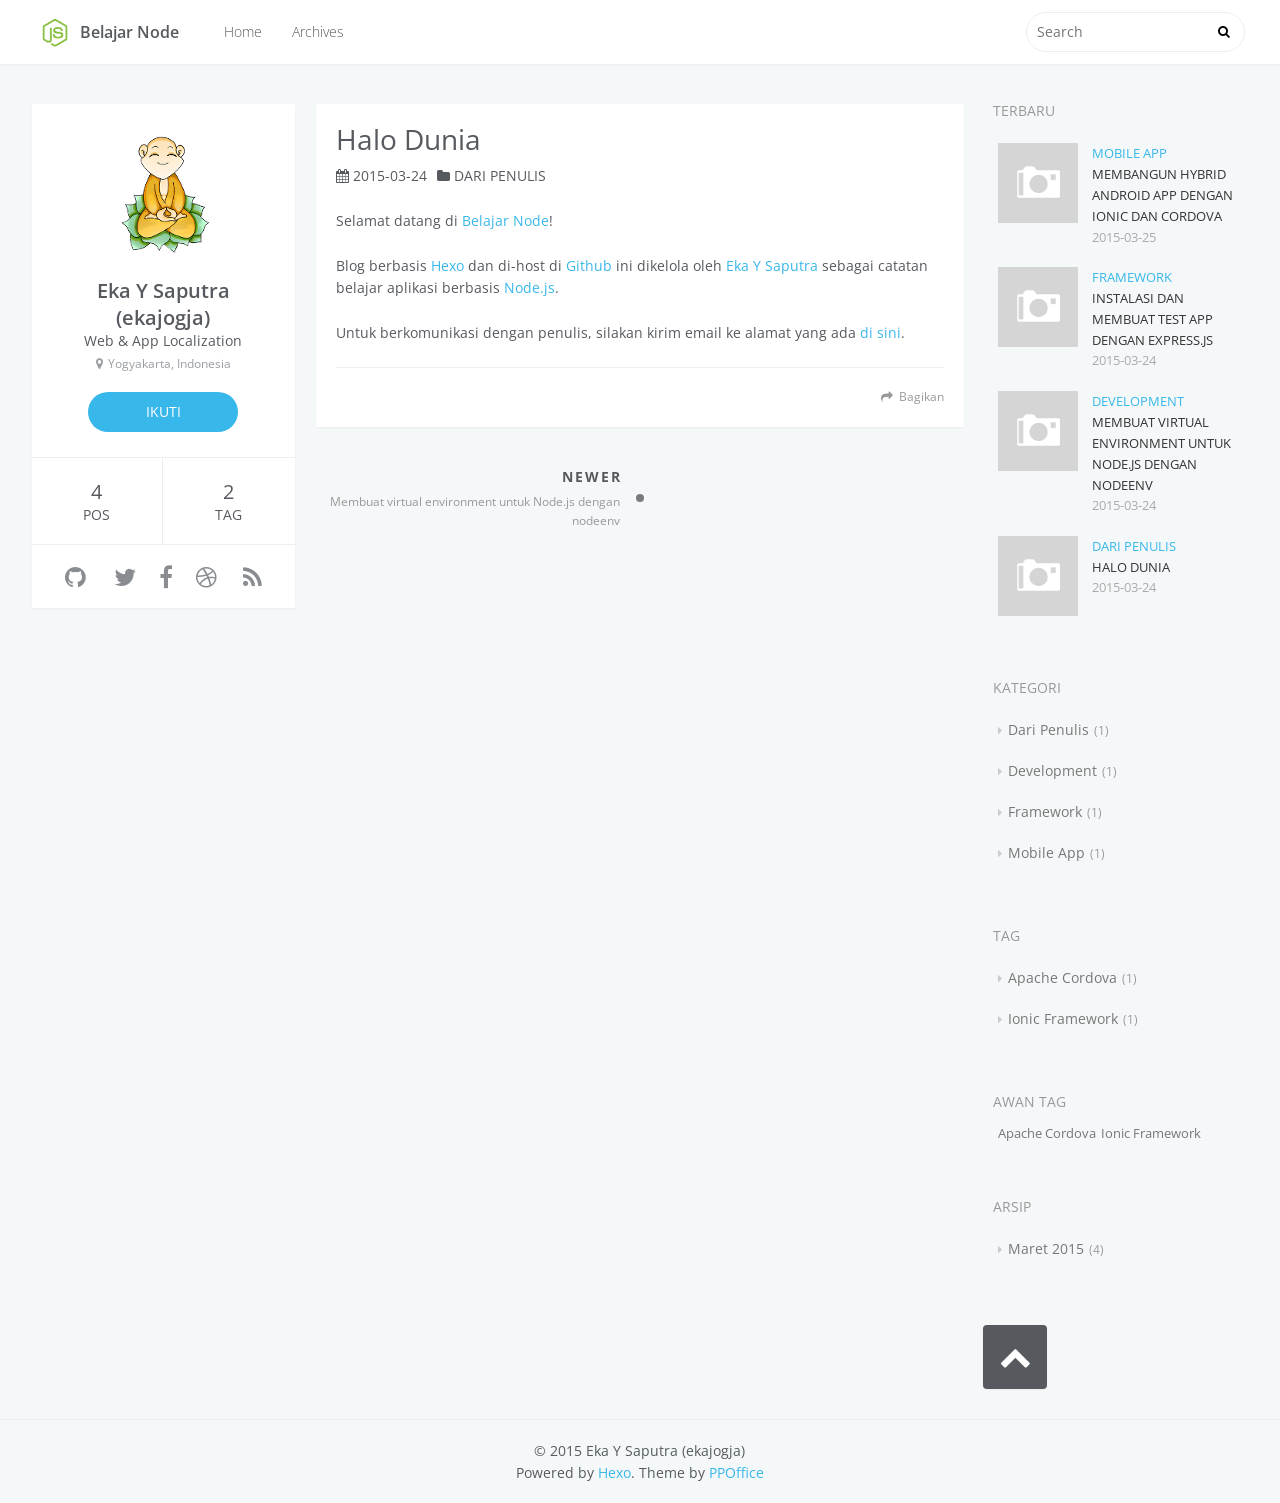
<file: 2015/03/24/halo-dunia/index.html>
<!DOCTYPE html>
<html>
<head>
  <meta charset="utf-8">
  
  <title>Halo Dunia | Belajar Node</title>
  <meta name="viewport" content="width=device-width, initial-scale=1, maximum-scale=1">
  <meta name="description" content="Selamat datang di Belajar Node!
Blog berbasis Hexo dan di-host di Github ini dikelola oleh Eka Y Saputra sebagai catatan belajar aplikasi berbasis Node.js.
Untuk berkomunikasi dengan penulis, silakan">
<meta property="og:type" content="article">
<meta property="og:title" content="Halo Dunia">
<meta property="og:url" content="http://ekajogja.github.io/2015/03/24/halo-dunia/index.html">
<meta property="og:site_name" content="Belajar Node">
<meta property="og:description" content="Selamat datang di Belajar Node!
Blog berbasis Hexo dan di-host di Github ini dikelola oleh Eka Y Saputra sebagai catatan belajar aplikasi berbasis Node.js.
Untuk berkomunikasi dengan penulis, silakan">
<meta name="twitter:card" content="summary">
<meta name="twitter:title" content="Halo Dunia">
<meta name="twitter:description" content="Selamat datang di Belajar Node!
Blog berbasis Hexo dan di-host di Github ini dikelola oleh Eka Y Saputra sebagai catatan belajar aplikasi berbasis Node.js.
Untuk berkomunikasi dengan penulis, silakan">
  
  
    <link rel="icon" href="/favicon.png">
  
  <link href='//fonts.useso.com/css?family=Open+Sans:400italic,400,600' rel='stylesheet' type='text/css'>
  <link href="//fonts.useso.com/css?family=Source+Code+Pro" rel="stylesheet" type="text/css">
  <link rel="stylesheet" href="/css/style.css" type="text/css">
  <link rel="stylesheet" href="/font-awesome/css/font-awesome.min.css" type="text/css">
  

</head>
<body>
  <div id="container">
    <header id="header">
  <div id="header-main" class="header-inner">
    <div class="outer">
      <a href="/" id="logo"><i class="logo"></i><span class="site-title">Belajar Node</span></a>
      <nav id="main-nav">
        
          <a class="main-nav-link" href="/">Home</a>
        
          <a class="main-nav-link" href="/archives">Archives</a>
        
      </nav>
      <nav id="sub-nav">
        <div class="profile" id="profile-nav">
          <a id="profile-anchor" href="javascript:;"><img class="avatar" src="/css/images/avatarku.png"><i class="fa fa-caret-down"></i></a>
        </div>
      </nav>
      <div id="search-form-wrap">
        <form action="//google.com/search" method="get" accept-charset="UTF-8" class="search-form"><input type="search" name="q" results="0" class="search-form-input" placeholder="Search"><button type="submit" class="search-form-submit"> </button><input type="hidden" name="q" value="site:http://ekajogja.github.io"></form>
      </div>
    </div>
  </div>
  <div id="main-nav-mobile" class="header-sub header-inner">
    <table class="menu outer">
      <tr>
      
        <td><a class="main-nav-link" href="/">Home</a></td>
      
        <td><a class="main-nav-link" href="/archives">Archives</a></td>
      
      <td>
        <form action="//google.com/search" method="get" accept-charset="UTF-8" class="search-form"><input type="search" name="q" results="0" class="search-form-input" placeholder="Search"><input type="hidden" name="q" value="site:http://ekajogja.github.io"></form>
      </td>
      </tr>
    </table>
  </div>
  
</header>
    <div class="outer">
      <aside id="profile">
  <div class="inner profile-inner">
  	<div class="base-info profile-block">
		  <img id="avatar" src="/css/images/avatarku.png">
      <h2 id="name">Eka Y Saputra (ekajogja)</h2>
      <h3 id="title">Web &amp; App Localization</h3>
      <span id="location"><i class="fa fa-map-marker"></i>Yogyakarta, Indonesia</span>
      <a id="follow" href="https://github.com/ekajogja/">IKUTI</a>
  	</div>
    <div class="article-info profile-block">
      <div class="article-info-block">
        4
        <span>pos</span>
      </div>
      <div class="article-info-block">
        2
        <span>tag</span>
      </div>
    </div>
    <div class="contact-info profile-block">
      <table class="contact-list">
        <tr>
        
          <td><a href="http://github.com/ekajogja" title="github"><i class="fa fa-github"></i></a></td>
        
          <td><a href="/#" title="twitter"><i class="fa fa-twitter"></i></a></td>
        
          <td><a href="/#" title="facebook"><i class="fa fa-facebook"></i></a></td>
        
          <td><a href="/#" title="dribbble"><i class="fa fa-dribbble"></i></a></td>
        
          <td><a href="/atom.xml" title="rss"><i class="fa fa-rss"></i></a></td>
        
        </tr>
      </table>
    </div>
  </div>
</aside>
      <section id="main"><article id="post-halo-dunia" class="article article-type-post" itemscope itemprop="blogPost">
  <div class="article-inner">
    
    
      <header class="article-header">
        
  
    <h1 class="article-title" itemprop="name">
      Halo Dunia
    </h1>
  

        <div class="article-meta">
          <div class="article-date">
  <i class="fa fa-calendar"></i>
  <a href="/2015/03/24/halo-dunia/">
    <time datetime="2015-03-23T23:47:26.000Z" itemprop="datePublished">2015-03-24</time>
  </a>
</div>
          
  <div class="article-category">
  	<i class="fa fa-folder"></i>
    <a class="article-category-link" href="/categories/Dari-Penulis/">Dari Penulis</a>
  </div>

        </div>
      </header>
    
    <div class="article-entry" itemprop="articleBody">
      
        <p>Selamat datang di <a href="http://ekajogja.github.io/" target="_blank" rel="external">Belajar Node</a>!</p>
<p>Blog berbasis <a href="http://hexo.io/" target="_blank" rel="external">Hexo</a> dan di-host di <a href="https://github.com/ekajogja/ekajogja.github.io" target="_blank" rel="external">Github</a> ini dikelola oleh <a href="https://github.com/ekajogja/" target="_blank" rel="external">Eka Y Saputra</a> sebagai catatan belajar aplikasi berbasis <a href="https://nodejs.org/" target="_blank" rel="external">Node.js</a>.</p>
<p>Untuk berkomunikasi dengan penulis, silakan kirim email ke alamat yang ada <a href="https://github.com/ekajogja/" target="_blank" rel="external">di sini</a>.</p>

      
    </div>
    <footer class="article-footer">
      <a data-url="http://ekajogja.github.io/2015/03/24/halo-dunia/" data-id="ci7of6xk00006q4mjf4g3i2ra" class="article-share-link">Bagikan</a>
      
      
    </footer>
  </div>
  
    
<nav id="article-nav">
  
    <a href="/2015/03/24/membuat-virtual-environment-untuk-node-js-dengan-nodeenv/" id="article-nav-newer" class="article-nav-link-wrap">
      <strong class="article-nav-caption">Newer</strong>
      <div class="article-nav-title">
        
          Membuat virtual environment untuk Node.js dengan nodeenv
        
      </div>
    </a>
  
  
</nav>

  
</article>

</section>
      
        <aside id="sidebar">
  
    
  <div class="widget-wrap">
    <h3 class="widget-title">terbaru</h3>
    <div class="widget">
      <ul id="recent-post">
        
          <li>
            <div class="item-thumbnail">
              <a href="/2015/03/25/Membangun-Hybrid-Android-App-dengan-Ionic-dan-Cordova/" class="thumbnail">
  
    <span class="thumbnail-image thumbnail-none"></span>
  
</a>
            </div>
            <div class="item-inner">
              <p class="item-category"><a class="article-category-link" href="/categories/Mobile-App/">Mobile App</a></p>
              <p class="item-title"><a href="/2015/03/25/Membangun-Hybrid-Android-App-dengan-Ionic-dan-Cordova/" class="title">Membangun Hybrid Android App dengan Ionic dan Cordova</a></p>
              <p class="item-date"><time datetime="2015-03-25T05:57:15.000Z" itemprop="datePublished">2015-03-25</time></p>
            </div>
          </li>
        
          <li>
            <div class="item-thumbnail">
              <a href="/2015/03/24/Instalasi-dan-Membuat-Test-App-dengan-Express-js/" class="thumbnail">
  
    <span class="thumbnail-image thumbnail-none"></span>
  
</a>
            </div>
            <div class="item-inner">
              <p class="item-category"><a class="article-category-link" href="/categories/Framework/">Framework</a></p>
              <p class="item-title"><a href="/2015/03/24/Instalasi-dan-Membuat-Test-App-dengan-Express-js/" class="title">Instalasi dan Membuat Test App dengan Express.js</a></p>
              <p class="item-date"><time datetime="2015-03-24T07:43:20.000Z" itemprop="datePublished">2015-03-24</time></p>
            </div>
          </li>
        
          <li>
            <div class="item-thumbnail">
              <a href="/2015/03/24/membuat-virtual-environment-untuk-node-js-dengan-nodeenv/" class="thumbnail">
  
    <span class="thumbnail-image thumbnail-none"></span>
  
</a>
            </div>
            <div class="item-inner">
              <p class="item-category"><a class="article-category-link" href="/categories/Development/">Development</a></p>
              <p class="item-title"><a href="/2015/03/24/membuat-virtual-environment-untuk-node-js-dengan-nodeenv/" class="title">Membuat virtual environment untuk Node.js dengan nodeenv</a></p>
              <p class="item-date"><time datetime="2015-03-24T02:47:47.000Z" itemprop="datePublished">2015-03-24</time></p>
            </div>
          </li>
        
          <li>
            <div class="item-thumbnail">
              <a href="/2015/03/24/halo-dunia/" class="thumbnail">
  
    <span class="thumbnail-image thumbnail-none"></span>
  
</a>
            </div>
            <div class="item-inner">
              <p class="item-category"><a class="article-category-link" href="/categories/Dari-Penulis/">Dari Penulis</a></p>
              <p class="item-title"><a href="/2015/03/24/halo-dunia/" class="title">Halo Dunia</a></p>
              <p class="item-date"><time datetime="2015-03-23T23:47:26.000Z" itemprop="datePublished">2015-03-24</time></p>
            </div>
          </li>
        
      </ul>
    </div>
  </div>

  
    
  <div class="widget-wrap">
    <h3 class="widget-title">kategori</h3>
    <div class="widget">
      <ul class="category-list"><li class="category-list-item"><a class="category-list-link" href="/categories/Dari-Penulis/">Dari Penulis</a><span class="category-list-count">1</span></li><li class="category-list-item"><a class="category-list-link" href="/categories/Development/">Development</a><span class="category-list-count">1</span></li><li class="category-list-item"><a class="category-list-link" href="/categories/Framework/">Framework</a><span class="category-list-count">1</span></li><li class="category-list-item"><a class="category-list-link" href="/categories/Mobile-App/">Mobile App</a><span class="category-list-count">1</span></li></ul>
    </div>
  </div>

  
    
  <div class="widget-wrap">
    <h3 class="widget-title">tag</h3>
    <div class="widget">
      <ul class="tag-list"><li class="tag-list-item"><a class="tag-list-link" href="/tags/Apache-Cordova/">Apache Cordova</a><span class="tag-list-count">1</span></li><li class="tag-list-item"><a class="tag-list-link" href="/tags/Ionic-Framework/">Ionic Framework</a><span class="tag-list-count">1</span></li></ul>
    </div>
  </div>

  
    
  <div class="widget-wrap">
    <h3 class="widget-title">awan tag</h3>
    <div class="widget tagcloud">
      <a href="/tags/Apache-Cordova/" style="font-size: NaNpx;">Apache Cordova</a><a href="/tags/Ionic-Framework/" style="font-size: NaNpx;">Ionic Framework</a>
    </div>
  </div>

  
    
  <div class="widget-wrap">
    <h3 class="widget-title">arsip</h3>
    <div class="widget">
      <ul class="archive-list"><li class="archive-list-item"><a class="archive-list-link" href="/archives/2015/03/">Maret 2015</a><span class="archive-list-count">4</span></li></ul>
    </div>
  </div>

  
  <div id="toTop" class="fa fa-chevron-up"></div>
</aside>
      
    </div>
    <footer id="footer">
  
  <div class="outer">
    <div id="footer-info" class="inner">
      &copy; 2015 Eka Y Saputra (ekajogja)<br>
      Powered by <a href="http://hexo.io/" target="_blank">Hexo</a>. Theme by <a href="http://github.com/ppoffice">PPOffice</a>
    </div>
  </div>
</footer>
    


<script src="//ajax.useso.com/ajax/libs/jquery/2.0.3/jquery.min.js"></script>


  <link rel="stylesheet" href="/fancybox/jquery.fancybox.css" type="text/css">
  <script src="/fancybox/jquery.fancybox.pack.js" type="text/javascript"></script>


<script src="/js/script.js" type="text/javascript"></script>

  </div>
</body>
</html>
</file>
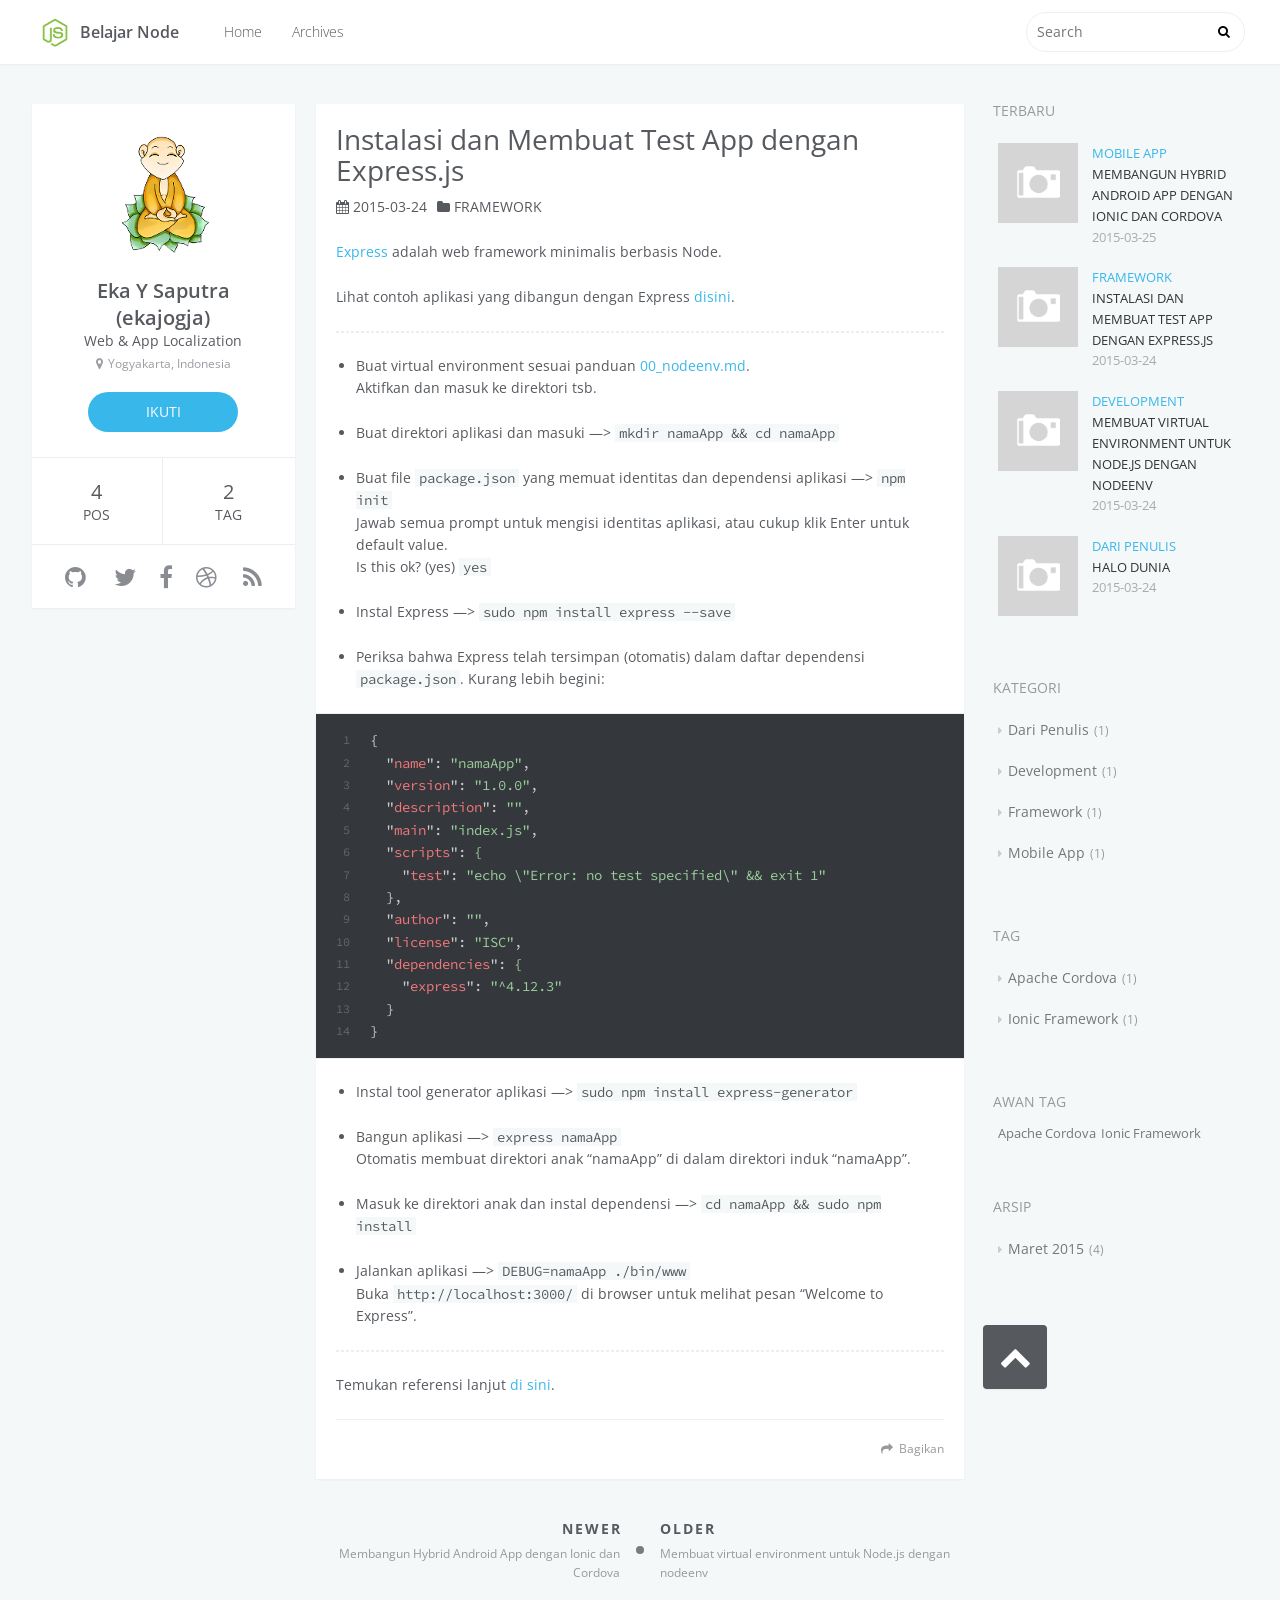
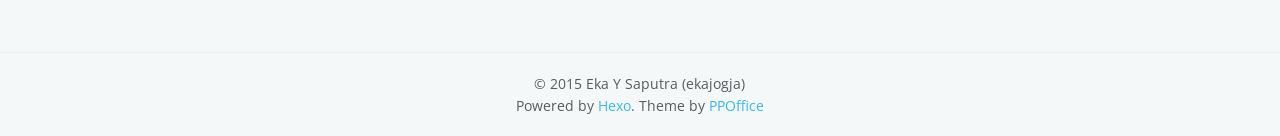
<file: 2015/03/24/Instalasi-dan-Membuat-Test-App-dengan-Express-js/index.html>
<!DOCTYPE html>
<html>
<head>
  <meta charset="utf-8">
  
  <title>Instalasi dan Membuat Test App dengan Express.js | Belajar Node</title>
  <meta name="viewport" content="width=device-width, initial-scale=1, maximum-scale=1">
  <meta name="description" content="Express adalah web framework minimalis berbasis Node.
Lihat contoh aplikasi yang dibangun dengan Express disini.


Buat virtual environment sesuai panduan 00_nodeenv.md.Aktifkan dan masuk ke direktori">
<meta property="og:type" content="article">
<meta property="og:title" content="Instalasi dan Membuat Test App dengan Express.js">
<meta property="og:url" content="http://ekajogja.github.io/2015/03/24/Instalasi-dan-Membuat-Test-App-dengan-Express-js/index.html">
<meta property="og:site_name" content="Belajar Node">
<meta property="og:description" content="Express adalah web framework minimalis berbasis Node.
Lihat contoh aplikasi yang dibangun dengan Express disini.


Buat virtual environment sesuai panduan 00_nodeenv.md.Aktifkan dan masuk ke direktori">
<meta name="twitter:card" content="summary">
<meta name="twitter:title" content="Instalasi dan Membuat Test App dengan Express.js">
<meta name="twitter:description" content="Express adalah web framework minimalis berbasis Node.
Lihat contoh aplikasi yang dibangun dengan Express disini.


Buat virtual environment sesuai panduan 00_nodeenv.md.Aktifkan dan masuk ke direktori">
  
  
    <link rel="icon" href="/favicon.png">
  
  <link href='//fonts.useso.com/css?family=Open+Sans:400italic,400,600' rel='stylesheet' type='text/css'>
  <link href="//fonts.useso.com/css?family=Source+Code+Pro" rel="stylesheet" type="text/css">
  <link rel="stylesheet" href="/css/style.css" type="text/css">
  <link rel="stylesheet" href="/font-awesome/css/font-awesome.min.css" type="text/css">
  

</head>
<body>
  <div id="container">
    <header id="header">
  <div id="header-main" class="header-inner">
    <div class="outer">
      <a href="/" id="logo"><i class="logo"></i><span class="site-title">Belajar Node</span></a>
      <nav id="main-nav">
        
          <a class="main-nav-link" href="/">Home</a>
        
          <a class="main-nav-link" href="/archives">Archives</a>
        
      </nav>
      <nav id="sub-nav">
        <div class="profile" id="profile-nav">
          <a id="profile-anchor" href="javascript:;"><img class="avatar" src="/css/images/avatarku.png"><i class="fa fa-caret-down"></i></a>
        </div>
      </nav>
      <div id="search-form-wrap">
        <form action="//google.com/search" method="get" accept-charset="UTF-8" class="search-form"><input type="search" name="q" results="0" class="search-form-input" placeholder="Search"><button type="submit" class="search-form-submit"> </button><input type="hidden" name="q" value="site:http://ekajogja.github.io"></form>
      </div>
    </div>
  </div>
  <div id="main-nav-mobile" class="header-sub header-inner">
    <table class="menu outer">
      <tr>
      
        <td><a class="main-nav-link" href="/">Home</a></td>
      
        <td><a class="main-nav-link" href="/archives">Archives</a></td>
      
      <td>
        <form action="//google.com/search" method="get" accept-charset="UTF-8" class="search-form"><input type="search" name="q" results="0" class="search-form-input" placeholder="Search"><input type="hidden" name="q" value="site:http://ekajogja.github.io"></form>
      </td>
      </tr>
    </table>
  </div>
  
</header>
    <div class="outer">
      <aside id="profile">
  <div class="inner profile-inner">
  	<div class="base-info profile-block">
		  <img id="avatar" src="/css/images/avatarku.png">
      <h2 id="name">Eka Y Saputra (ekajogja)</h2>
      <h3 id="title">Web &amp; App Localization</h3>
      <span id="location"><i class="fa fa-map-marker"></i>Yogyakarta, Indonesia</span>
      <a id="follow" href="https://github.com/ekajogja/">IKUTI</a>
  	</div>
    <div class="article-info profile-block">
      <div class="article-info-block">
        4
        <span>pos</span>
      </div>
      <div class="article-info-block">
        2
        <span>tag</span>
      </div>
    </div>
    <div class="contact-info profile-block">
      <table class="contact-list">
        <tr>
        
          <td><a href="http://github.com/ekajogja" title="github"><i class="fa fa-github"></i></a></td>
        
          <td><a href="/#" title="twitter"><i class="fa fa-twitter"></i></a></td>
        
          <td><a href="/#" title="facebook"><i class="fa fa-facebook"></i></a></td>
        
          <td><a href="/#" title="dribbble"><i class="fa fa-dribbble"></i></a></td>
        
          <td><a href="/atom.xml" title="rss"><i class="fa fa-rss"></i></a></td>
        
        </tr>
      </table>
    </div>
  </div>
</aside>
      <section id="main"><article id="post-Instalasi-dan-Membuat-Test-App-dengan-Express-js" class="article article-type-post" itemscope itemprop="blogPost">
  <div class="article-inner">
    
    
      <header class="article-header">
        
  
    <h1 class="article-title" itemprop="name">
      Instalasi dan Membuat Test App dengan Express.js
    </h1>
  

        <div class="article-meta">
          <div class="article-date">
  <i class="fa fa-calendar"></i>
  <a href="/2015/03/24/Instalasi-dan-Membuat-Test-App-dengan-Express-js/">
    <time datetime="2015-03-24T07:43:20.000Z" itemprop="datePublished">2015-03-24</time>
  </a>
</div>
          
  <div class="article-category">
  	<i class="fa fa-folder"></i>
    <a class="article-category-link" href="/categories/Framework/">Framework</a>
  </div>

        </div>
      </header>
    
    <div class="article-entry" itemprop="articleBody">
      
        <p><a href="http://expressjs.com/" target="_blank" rel="external">Express</a> adalah web framework minimalis berbasis Node.</p>
<p>Lihat contoh aplikasi yang dibangun dengan Express <a href="http://expressjs.com/resources/applications.html" target="_blank" rel="external">disini</a>.</p>
<hr>
<ul>
<li><p>Buat virtual environment sesuai panduan <a href="https://github.com/ekajogja/belajarNode/blob/master/00_nodeenv.md" target="_blank" rel="external">00_nodeenv.md</a>.<br>Aktifkan dan masuk ke direktori tsb.</p>
</li>
<li><p>Buat direktori aplikasi dan masuki —&gt; <code>mkdir namaApp &amp;&amp; cd namaApp</code></p>
</li>
<li><p>Buat file <code>package.json</code> yang memuat identitas dan dependensi aplikasi —&gt; <code>npm init</code><br>Jawab semua prompt untuk mengisi identitas aplikasi, atau cukup klik Enter untuk default value.<br>Is this ok? (yes) <code>yes</code></p>
</li>
<li><p>Instal Express —&gt; <code>sudo npm install express --save</code></p>
</li>
<li><p>Periksa bahwa Express telah tersimpan (otomatis) dalam daftar dependensi <code>package.json</code>. Kurang lebih begini:</p>
</li>
</ul>
<figure class="highlight json"><table><tr><td class="gutter"><pre><span class="line">1</span><br><span class="line">2</span><br><span class="line">3</span><br><span class="line">4</span><br><span class="line">5</span><br><span class="line">6</span><br><span class="line">7</span><br><span class="line">8</span><br><span class="line">9</span><br><span class="line">10</span><br><span class="line">11</span><br><span class="line">12</span><br><span class="line">13</span><br><span class="line">14</span><br></pre></td><td class="code"><pre><span class="line">&#123;</span><br><span class="line">  "<span class="attribute">name</span>": <span class="value"><span class="string">"namaApp"</span></span>,</span><br><span class="line">  "<span class="attribute">version</span>": <span class="value"><span class="string">"1.0.0"</span></span>,</span><br><span class="line">  "<span class="attribute">description</span>": <span class="value"><span class="string">""</span></span>,</span><br><span class="line">  "<span class="attribute">main</span>": <span class="value"><span class="string">"index.js"</span></span>,</span><br><span class="line">  "<span class="attribute">scripts</span>": <span class="value">&#123;</span><br><span class="line">    "<span class="attribute">test</span>": <span class="value"><span class="string">"echo \"Error: no test specified\" &amp;&amp; exit 1"</span></span><br><span class="line">  </span>&#125;</span>,</span><br><span class="line">  "<span class="attribute">author</span>": <span class="value"><span class="string">""</span></span>,</span><br><span class="line">  "<span class="attribute">license</span>": <span class="value"><span class="string">"ISC"</span></span>,</span><br><span class="line">  "<span class="attribute">dependencies</span>": <span class="value">&#123;</span><br><span class="line">    "<span class="attribute">express</span>": <span class="value"><span class="string">"^4.12.3"</span></span><br><span class="line">  </span>&#125;</span><br><span class="line"></span>&#125;</span><br></pre></td></tr></table></figure>
<ul>
<li><p>Instal tool generator aplikasi —&gt; <code>sudo npm install express-generator</code></p>
</li>
<li><p>Bangun aplikasi —&gt; <code>express namaApp</code><br>Otomatis membuat direktori anak “namaApp” di dalam direktori induk “namaApp”.</p>
</li>
<li><p>Masuk ke direktori anak dan instal dependensi —&gt; <code>cd namaApp &amp;&amp; sudo npm install</code></p>
</li>
<li><p>Jalankan aplikasi —&gt; <code>DEBUG=namaApp ./bin/www</code><br>Buka <code>http://localhost:3000/</code> di browser untuk melihat pesan “Welcome to Express”.</p>
</li>
</ul>
<hr>
<p>Temukan referensi lanjut <a href="http://expressjs.com/resources/books-blogs.html" target="_blank" rel="external">di sini</a>.</p>

      
    </div>
    <footer class="article-footer">
      <a data-url="http://ekajogja.github.io/2015/03/24/Instalasi-dan-Membuat-Test-App-dengan-Express-js/" data-id="ci7of6xjf0000q4mjnz1polsq" class="article-share-link">Bagikan</a>
      
      
    </footer>
  </div>
  
    
<nav id="article-nav">
  
    <a href="/2015/03/25/Membangun-Hybrid-Android-App-dengan-Ionic-dan-Cordova/" id="article-nav-newer" class="article-nav-link-wrap">
      <strong class="article-nav-caption">Newer</strong>
      <div class="article-nav-title">
        
          Membangun Hybrid Android App dengan Ionic dan Cordova
        
      </div>
    </a>
  
  
    <a href="/2015/03/24/membuat-virtual-environment-untuk-node-js-dengan-nodeenv/" id="article-nav-older" class="article-nav-link-wrap">
      <strong class="article-nav-caption">Older</strong>
      <div class="article-nav-title">Membuat virtual environment untuk Node.js dengan nodeenv</div>
    </a>
  
</nav>

  
</article>

</section>
      
        <aside id="sidebar">
  
    
  <div class="widget-wrap">
    <h3 class="widget-title">terbaru</h3>
    <div class="widget">
      <ul id="recent-post">
        
          <li>
            <div class="item-thumbnail">
              <a href="/2015/03/25/Membangun-Hybrid-Android-App-dengan-Ionic-dan-Cordova/" class="thumbnail">
  
    <span class="thumbnail-image thumbnail-none"></span>
  
</a>
            </div>
            <div class="item-inner">
              <p class="item-category"><a class="article-category-link" href="/categories/Mobile-App/">Mobile App</a></p>
              <p class="item-title"><a href="/2015/03/25/Membangun-Hybrid-Android-App-dengan-Ionic-dan-Cordova/" class="title">Membangun Hybrid Android App dengan Ionic dan Cordova</a></p>
              <p class="item-date"><time datetime="2015-03-25T05:57:15.000Z" itemprop="datePublished">2015-03-25</time></p>
            </div>
          </li>
        
          <li>
            <div class="item-thumbnail">
              <a href="/2015/03/24/Instalasi-dan-Membuat-Test-App-dengan-Express-js/" class="thumbnail">
  
    <span class="thumbnail-image thumbnail-none"></span>
  
</a>
            </div>
            <div class="item-inner">
              <p class="item-category"><a class="article-category-link" href="/categories/Framework/">Framework</a></p>
              <p class="item-title"><a href="/2015/03/24/Instalasi-dan-Membuat-Test-App-dengan-Express-js/" class="title">Instalasi dan Membuat Test App dengan Express.js</a></p>
              <p class="item-date"><time datetime="2015-03-24T07:43:20.000Z" itemprop="datePublished">2015-03-24</time></p>
            </div>
          </li>
        
          <li>
            <div class="item-thumbnail">
              <a href="/2015/03/24/membuat-virtual-environment-untuk-node-js-dengan-nodeenv/" class="thumbnail">
  
    <span class="thumbnail-image thumbnail-none"></span>
  
</a>
            </div>
            <div class="item-inner">
              <p class="item-category"><a class="article-category-link" href="/categories/Development/">Development</a></p>
              <p class="item-title"><a href="/2015/03/24/membuat-virtual-environment-untuk-node-js-dengan-nodeenv/" class="title">Membuat virtual environment untuk Node.js dengan nodeenv</a></p>
              <p class="item-date"><time datetime="2015-03-24T02:47:47.000Z" itemprop="datePublished">2015-03-24</time></p>
            </div>
          </li>
        
          <li>
            <div class="item-thumbnail">
              <a href="/2015/03/24/halo-dunia/" class="thumbnail">
  
    <span class="thumbnail-image thumbnail-none"></span>
  
</a>
            </div>
            <div class="item-inner">
              <p class="item-category"><a class="article-category-link" href="/categories/Dari-Penulis/">Dari Penulis</a></p>
              <p class="item-title"><a href="/2015/03/24/halo-dunia/" class="title">Halo Dunia</a></p>
              <p class="item-date"><time datetime="2015-03-23T23:47:26.000Z" itemprop="datePublished">2015-03-24</time></p>
            </div>
          </li>
        
      </ul>
    </div>
  </div>

  
    
  <div class="widget-wrap">
    <h3 class="widget-title">kategori</h3>
    <div class="widget">
      <ul class="category-list"><li class="category-list-item"><a class="category-list-link" href="/categories/Dari-Penulis/">Dari Penulis</a><span class="category-list-count">1</span></li><li class="category-list-item"><a class="category-list-link" href="/categories/Development/">Development</a><span class="category-list-count">1</span></li><li class="category-list-item"><a class="category-list-link" href="/categories/Framework/">Framework</a><span class="category-list-count">1</span></li><li class="category-list-item"><a class="category-list-link" href="/categories/Mobile-App/">Mobile App</a><span class="category-list-count">1</span></li></ul>
    </div>
  </div>

  
    
  <div class="widget-wrap">
    <h3 class="widget-title">tag</h3>
    <div class="widget">
      <ul class="tag-list"><li class="tag-list-item"><a class="tag-list-link" href="/tags/Apache-Cordova/">Apache Cordova</a><span class="tag-list-count">1</span></li><li class="tag-list-item"><a class="tag-list-link" href="/tags/Ionic-Framework/">Ionic Framework</a><span class="tag-list-count">1</span></li></ul>
    </div>
  </div>

  
    
  <div class="widget-wrap">
    <h3 class="widget-title">awan tag</h3>
    <div class="widget tagcloud">
      <a href="/tags/Apache-Cordova/" style="font-size: NaNpx;">Apache Cordova</a><a href="/tags/Ionic-Framework/" style="font-size: NaNpx;">Ionic Framework</a>
    </div>
  </div>

  
    
  <div class="widget-wrap">
    <h3 class="widget-title">arsip</h3>
    <div class="widget">
      <ul class="archive-list"><li class="archive-list-item"><a class="archive-list-link" href="/archives/2015/03/">Maret 2015</a><span class="archive-list-count">4</span></li></ul>
    </div>
  </div>

  
  <div id="toTop" class="fa fa-chevron-up"></div>
</aside>
      
    </div>
    <footer id="footer">
  
  <div class="outer">
    <div id="footer-info" class="inner">
      &copy; 2015 Eka Y Saputra (ekajogja)<br>
      Powered by <a href="http://hexo.io/" target="_blank">Hexo</a>. Theme by <a href="http://github.com/ppoffice">PPOffice</a>
    </div>
  </div>
</footer>
    


<script src="//ajax.useso.com/ajax/libs/jquery/2.0.3/jquery.min.js"></script>


  <link rel="stylesheet" href="/fancybox/jquery.fancybox.css" type="text/css">
  <script src="/fancybox/jquery.fancybox.pack.js" type="text/javascript"></script>


<script src="/js/script.js" type="text/javascript"></script>

  </div>
</body>
</html>
</file>
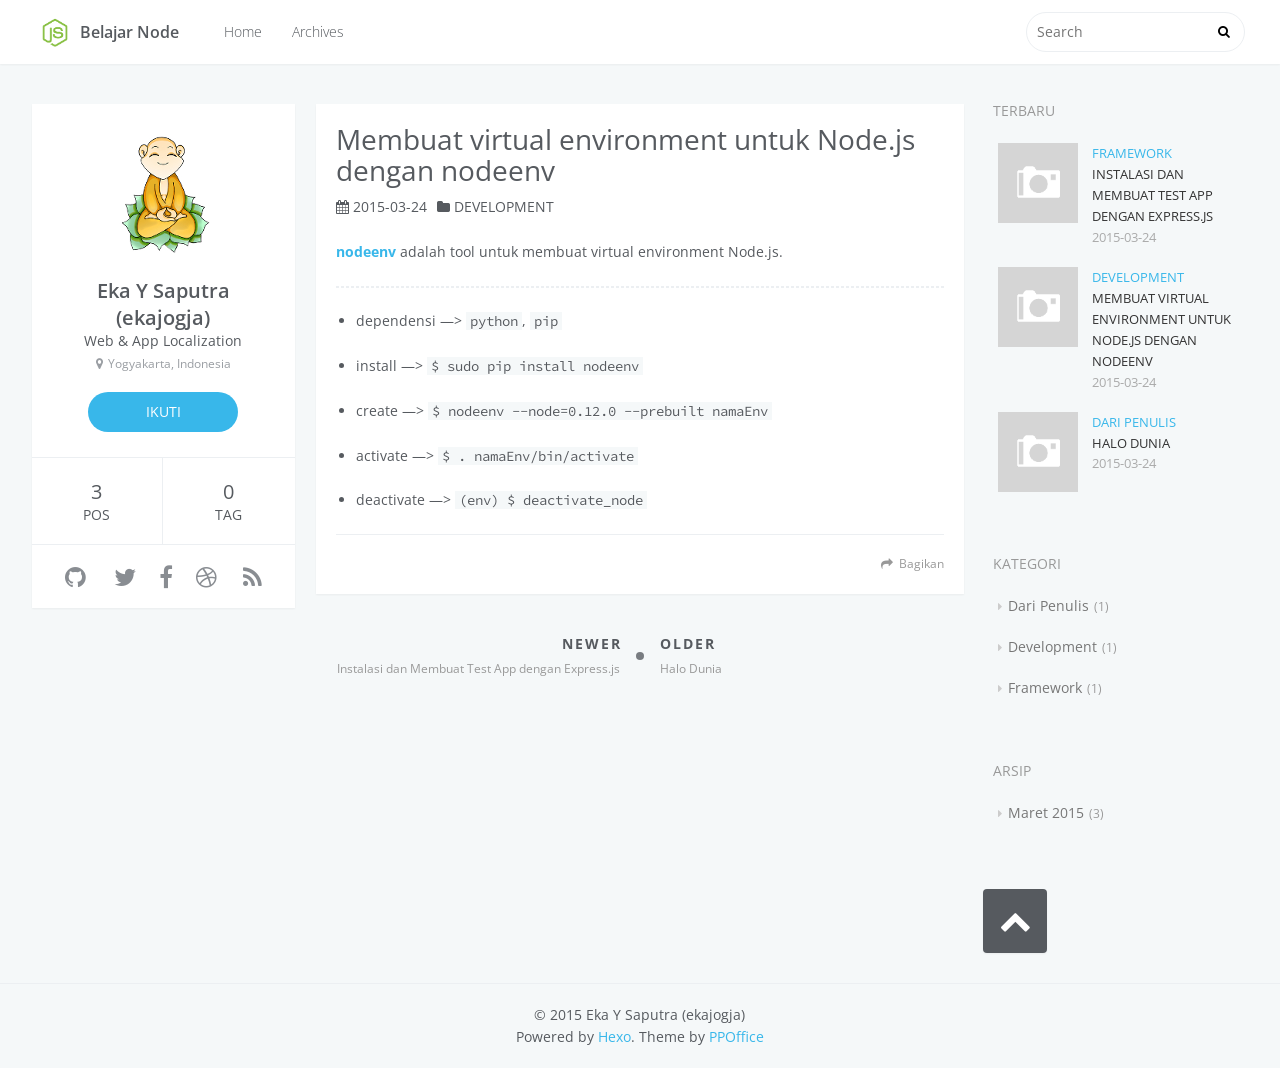
<file: 2015/03/24/membuat-virtual-environment-untuk-node-js-dengan-nodeenv/index.html>
<!DOCTYPE html>
<html>
<head>
  <meta charset="utf-8">
  
  <title>Membuat virtual environment untuk Node.js dengan nodeenv | Belajar Node</title>
  <meta name="viewport" content="width=device-width, initial-scale=1, maximum-scale=1">
  <meta name="description" content="nodeenv adalah tool untuk membuat virtual environment Node.js.


dependensi    —&amp;gt; python, pip

install    —&amp;gt; $ sudo pip install nodeenv

create    —&amp;gt; $ nodeenv --node=0.12.0 --prebuilt namaEn">
<meta property="og:type" content="article">
<meta property="og:title" content="Membuat virtual environment untuk Node.js dengan nodeenv">
<meta property="og:url" content="http://ekajogja.github.io/2015/03/24/membuat-virtual-environment-untuk-node-js-dengan-nodeenv/index.html">
<meta property="og:site_name" content="Belajar Node">
<meta property="og:description" content="nodeenv adalah tool untuk membuat virtual environment Node.js.


dependensi    —&amp;gt; python, pip

install    —&amp;gt; $ sudo pip install nodeenv

create    —&amp;gt; $ nodeenv --node=0.12.0 --prebuilt namaEn">
<meta name="twitter:card" content="summary">
<meta name="twitter:title" content="Membuat virtual environment untuk Node.js dengan nodeenv">
<meta name="twitter:description" content="nodeenv adalah tool untuk membuat virtual environment Node.js.


dependensi    —&amp;gt; python, pip

install    —&amp;gt; $ sudo pip install nodeenv

create    —&amp;gt; $ nodeenv --node=0.12.0 --prebuilt namaEn">
  
  
    <link rel="icon" href="/favicon.png">
  
  <link href='//fonts.useso.com/css?family=Open+Sans:400italic,400,600' rel='stylesheet' type='text/css'>
  <link href="//fonts.useso.com/css?family=Source+Code+Pro" rel="stylesheet" type="text/css">
  <link rel="stylesheet" href="/css/style.css" type="text/css">
  <link rel="stylesheet" href="/font-awesome/css/font-awesome.min.css" type="text/css">
  

</head>
<body>
  <div id="container">
    <header id="header">
  <div id="header-main" class="header-inner">
    <div class="outer">
      <a href="/" id="logo"><i class="logo"></i><span class="site-title">Belajar Node</span></a>
      <nav id="main-nav">
        
          <a class="main-nav-link" href="/">Home</a>
        
          <a class="main-nav-link" href="/archives">Archives</a>
        
      </nav>
      <nav id="sub-nav">
        <div class="profile" id="profile-nav">
          <a id="profile-anchor" href="javascript:;"><img class="avatar" src="/css/images/avatarku.png"><i class="fa fa-caret-down"></i></a>
        </div>
      </nav>
      <div id="search-form-wrap">
        <form action="//google.com/search" method="get" accept-charset="UTF-8" class="search-form"><input type="search" name="q" results="0" class="search-form-input" placeholder="Search"><button type="submit" class="search-form-submit"> </button><input type="hidden" name="q" value="site:http://ekajogja.github.io"></form>
      </div>
    </div>
  </div>
  <div id="main-nav-mobile" class="header-sub header-inner">
    <table class="menu outer">
      <tr>
      
        <td><a class="main-nav-link" href="/">Home</a></td>
      
        <td><a class="main-nav-link" href="/archives">Archives</a></td>
      
      <td>
        <form action="//google.com/search" method="get" accept-charset="UTF-8" class="search-form"><input type="search" name="q" results="0" class="search-form-input" placeholder="Search"><input type="hidden" name="q" value="site:http://ekajogja.github.io"></form>
      </td>
      </tr>
    </table>
  </div>
  
</header>
    <div class="outer">
      <aside id="profile">
  <div class="inner profile-inner">
  	<div class="base-info profile-block">
		  <img id="avatar" src="/css/images/avatarku.png">
      <h2 id="name">Eka Y Saputra (ekajogja)</h2>
      <h3 id="title">Web &amp; App Localization</h3>
      <span id="location"><i class="fa fa-map-marker"></i>Yogyakarta, Indonesia</span>
      <a id="follow" href="https://github.com/ekajogja/">IKUTI</a>
  	</div>
    <div class="article-info profile-block">
      <div class="article-info-block">
        3
        <span>pos</span>
      </div>
      <div class="article-info-block">
        0
        <span>tag</span>
      </div>
    </div>
    <div class="contact-info profile-block">
      <table class="contact-list">
        <tr>
        
          <td><a href="http://github.com/ekajogja" title="github"><i class="fa fa-github"></i></a></td>
        
          <td><a href="/#" title="twitter"><i class="fa fa-twitter"></i></a></td>
        
          <td><a href="/#" title="facebook"><i class="fa fa-facebook"></i></a></td>
        
          <td><a href="/#" title="dribbble"><i class="fa fa-dribbble"></i></a></td>
        
          <td><a href="/atom.xml" title="rss"><i class="fa fa-rss"></i></a></td>
        
        </tr>
      </table>
    </div>
  </div>
</aside>
      <section id="main"><article id="post-membuat-virtual-environment-untuk-node-js-dengan-nodeenv" class="article article-type-post" itemscope itemprop="blogPost">
  <div class="article-inner">
    
    
      <header class="article-header">
        
  
    <h1 class="article-title" itemprop="name">
      Membuat virtual environment untuk Node.js dengan nodeenv
    </h1>
  

        <div class="article-meta">
          <div class="article-date">
  <i class="fa fa-calendar"></i>
  <a href="/2015/03/24/membuat-virtual-environment-untuk-node-js-dengan-nodeenv/">
    <time datetime="2015-03-24T02:47:47.000Z" itemprop="datePublished">2015-03-24</time>
  </a>
</div>
          
  <div class="article-category">
  	<i class="fa fa-folder"></i>
    <a class="article-category-link" href="/categories/Development/">Development</a>
  </div>

        </div>
      </header>
    
    <div class="article-entry" itemprop="articleBody">
      
        <p><a href="https://github.com/ekalinin/nodeenv" target="_blank" rel="external"><strong>nodeenv</strong></a> adalah tool untuk membuat virtual environment Node.js.</p>
<hr>
<ul>
<li><p>dependensi    —&gt; <code>python</code>, <code>pip</code></p>
</li>
<li><p>install    —&gt; <code>$ sudo pip install nodeenv</code></p>
</li>
<li><p>create    —&gt; <code>$ nodeenv --node=0.12.0 --prebuilt namaEnv</code></p>
</li>
<li><p>activate    —&gt; <code>$ . namaEnv/bin/activate</code></p>
</li>
<li><p>deactivate    —&gt; <code>(env) $ deactivate_node</code></p>
</li>
</ul>

      
    </div>
    <footer class="article-footer">
      <a data-url="http://ekajogja.github.io/2015/03/24/membuat-virtual-environment-untuk-node-js-dengan-nodeenv/" data-id="ci7n2ja0u0003xgmje39h9u86" class="article-share-link">Bagikan</a>
      
      
    </footer>
  </div>
  
    
<nav id="article-nav">
  
    <a href="/2015/03/24/Instalasi-dan-Membuat-Test-App-dengan-Express-js/" id="article-nav-newer" class="article-nav-link-wrap">
      <strong class="article-nav-caption">Newer</strong>
      <div class="article-nav-title">
        
          Instalasi dan Membuat Test App dengan Express.js
        
      </div>
    </a>
  
  
    <a href="/2015/03/24/halo-dunia/" id="article-nav-older" class="article-nav-link-wrap">
      <strong class="article-nav-caption">Older</strong>
      <div class="article-nav-title">Halo Dunia</div>
    </a>
  
</nav>

  
</article>

</section>
      
        <aside id="sidebar">
  
    
  <div class="widget-wrap">
    <h3 class="widget-title">terbaru</h3>
    <div class="widget">
      <ul id="recent-post">
        
          <li>
            <div class="item-thumbnail">
              <a href="/2015/03/24/Instalasi-dan-Membuat-Test-App-dengan-Express-js/" class="thumbnail">
  
    <span class="thumbnail-image thumbnail-none"></span>
  
</a>
            </div>
            <div class="item-inner">
              <p class="item-category"><a class="article-category-link" href="/categories/Framework/">Framework</a></p>
              <p class="item-title"><a href="/2015/03/24/Instalasi-dan-Membuat-Test-App-dengan-Express-js/" class="title">Instalasi dan Membuat Test App dengan Express.js</a></p>
              <p class="item-date"><time datetime="2015-03-24T07:43:20.000Z" itemprop="datePublished">2015-03-24</time></p>
            </div>
          </li>
        
          <li>
            <div class="item-thumbnail">
              <a href="/2015/03/24/membuat-virtual-environment-untuk-node-js-dengan-nodeenv/" class="thumbnail">
  
    <span class="thumbnail-image thumbnail-none"></span>
  
</a>
            </div>
            <div class="item-inner">
              <p class="item-category"><a class="article-category-link" href="/categories/Development/">Development</a></p>
              <p class="item-title"><a href="/2015/03/24/membuat-virtual-environment-untuk-node-js-dengan-nodeenv/" class="title">Membuat virtual environment untuk Node.js dengan nodeenv</a></p>
              <p class="item-date"><time datetime="2015-03-24T02:47:47.000Z" itemprop="datePublished">2015-03-24</time></p>
            </div>
          </li>
        
          <li>
            <div class="item-thumbnail">
              <a href="/2015/03/24/halo-dunia/" class="thumbnail">
  
    <span class="thumbnail-image thumbnail-none"></span>
  
</a>
            </div>
            <div class="item-inner">
              <p class="item-category"><a class="article-category-link" href="/categories/Dari-Penulis/">Dari Penulis</a></p>
              <p class="item-title"><a href="/2015/03/24/halo-dunia/" class="title">Halo Dunia</a></p>
              <p class="item-date"><time datetime="2015-03-23T23:47:26.000Z" itemprop="datePublished">2015-03-24</time></p>
            </div>
          </li>
        
      </ul>
    </div>
  </div>

  
    
  <div class="widget-wrap">
    <h3 class="widget-title">kategori</h3>
    <div class="widget">
      <ul class="category-list"><li class="category-list-item"><a class="category-list-link" href="/categories/Dari-Penulis/">Dari Penulis</a><span class="category-list-count">1</span></li><li class="category-list-item"><a class="category-list-link" href="/categories/Development/">Development</a><span class="category-list-count">1</span></li><li class="category-list-item"><a class="category-list-link" href="/categories/Framework/">Framework</a><span class="category-list-count">1</span></li></ul>
    </div>
  </div>

  
    
  
    
  
    
  <div class="widget-wrap">
    <h3 class="widget-title">arsip</h3>
    <div class="widget">
      <ul class="archive-list"><li class="archive-list-item"><a class="archive-list-link" href="/archives/2015/03/">Maret 2015</a><span class="archive-list-count">3</span></li></ul>
    </div>
  </div>

  
  <div id="toTop" class="fa fa-chevron-up"></div>
</aside>
      
    </div>
    <footer id="footer">
  
  <div class="outer">
    <div id="footer-info" class="inner">
      &copy; 2015 Eka Y Saputra (ekajogja)<br>
      Powered by <a href="http://hexo.io/" target="_blank">Hexo</a>. Theme by <a href="http://github.com/ppoffice">PPOffice</a>
    </div>
  </div>
</footer>
    


<script src="//ajax.useso.com/ajax/libs/jquery/2.0.3/jquery.min.js"></script>


  <link rel="stylesheet" href="/fancybox/jquery.fancybox.css" type="text/css">
  <script src="/fancybox/jquery.fancybox.pack.js" type="text/javascript"></script>


<script src="/js/script.js" type="text/javascript"></script>

  </div>
</body>
</html>
</file>
<file: css/style.css>
body {
  width: 100%;
}
body:before,
body:after {
  content: "";
  display: table;
}
body:after {
  clear: both;
}
html,
body,
div,
span,
applet,
object,
iframe,
h1,
h2,
h3,
h4,
h5,
h6,
p,
blockquote,
pre,
a,
abbr,
acronym,
address,
big,
cite,
code,
del,
dfn,
em,
img,
ins,
kbd,
q,
s,
samp,
small,
strike,
strong,
sub,
sup,
tt,
var,
dl,
dt,
dd,
ol,
ul,
li,
fieldset,
form,
label,
legend,
table,
caption,
tbody,
tfoot,
thead,
tr,
th,
td {
  margin: 0;
  padding: 0;
  border: 0;
  outline: 0;
  font-weight: inherit;
  font-style: inherit;
  font-family: inherit;
  font-size: 100%;
  vertical-align: baseline;
}
body {
  line-height: 1;
  color: #000;
  background: #fff;
}
ol,
ul {
  list-style: none;
}
table {
  border-collapse: separate;
  border-spacing: 0;
  vertical-align: middle;
}
caption,
th,
td {
  text-align: left;
  font-weight: normal;
  vertical-align: middle;
}
a img {
  border: none;
}
input,
button {
  margin: 0;
  padding: 0;
}
input::-moz-focus-inner,
button::-moz-focus-inner {
  border: 0;
  padding: 0;
}
html,
body,
#container {
  height: 100%;
}
body {
  color: #565a5f;
  background: #f5f8f9;
  font: 14px "open sans", "Helvetica Neue", "Microsoft Yahei", Helvetica, Arial, sans-serif;
  -webkit-text-size-adjust: 100%;
}
a {
  color: #38b7ea;
  text-decoration: none;
}
a:visited {
  color: #38b7ea;
}
.outer {
  max-width: 1320px;
  margin: 0 auto;
  padding: 0 20px;
}
.outer:before,
.outer:after {
  content: "";
  display: table;
}
.outer:after {
  clear: both;
}
@media screen and (max-width: 559px) {
  .outer {
    padding: 0;
  }
}
.inner {
  display: inline;
  float: left;
  width: 98.4615384615385%;
  margin: 0 0.7692307692308%;
}
.left,
.alignleft {
  float: left;
}
.right,
.alignright {
  float: right;
}
.clear {
  clear: both;
}
.logo {
  background-image: url("images/logo.png");
  -webkit-background-size: cover;
  -moz-background-size: cover;
  background-size: cover;
}
#container {
  position: relative;
}
#container > .outer {
  margin-bottom: 30px;
}
@media screen and (min-width: 1200px) {
  #main {
    display: inline;
    float: left;
    width: 52.3076923076923%;
    margin: 0 0.7692307692308%;
  }
}
@media screen and (min-width: 800px) and (max-width: 1199px) {
  #main {
    display: inline;
    float: left;
    width: 67.6923076923077%;
    margin: 0 0.7692307692308%;
  }
}
.article-date,
.article-category-link,
.archive-year,
.widget-title {
  text-decoration: none;
  text-transform: uppercase;
  color: #999;
  line-height: 1em;
}
#header,
#profile .inner,
.article-inner,
#comments,
.archive-year-wrap,
.archive-article-inner,
#toTop {
  background: #fff;
  -webkit-box-shadow: 0 1px 2px rgba(0,0,0,0.05);
  box-shadow: 0 1px 2px rgba(0,0,0,0.05);
}
.article-entry h1,
.widget h1 {
  font-size: 2em;
}
.article-entry h2,
.widget h2 {
  font-size: 1.5em;
}
.article-entry h3,
.widget h3 {
  font-size: 1.3em;
}
.article-entry h4,
.widget h4 {
  font-size: 1.2em;
}
.article-entry h5,
.widget h5 {
  font-size: 1em;
}
.article-entry h6,
.widget h6 {
  font-size: 1em;
  color: #999;
}
.article-entry hr,
.widget hr {
  border: 1px dashed #eceff2;
}
.article-entry strong,
.widget strong {
  font-weight: bold;
}
.article-entry em,
.widget em,
.article-entry cite,
.widget cite {
  font-style: italic;
}
.article-entry sup,
.widget sup,
.article-entry sub,
.widget sub {
  font-size: 0.75em;
  line-height: 0;
  position: relative;
  vertical-align: baseline;
}
.article-entry sup,
.widget sup {
  top: -0.5em;
}
.article-entry sub,
.widget sub {
  bottom: -0.2em;
}
.article-entry small,
.widget small {
  font-size: 0.85em;
}
.article-entry acronym,
.widget acronym,
.article-entry abbr,
.widget abbr {
  border-bottom: 1px dotted;
}
.article-entry ul,
.widget ul,
.article-entry ol,
.widget ol,
.article-entry dl,
.widget dl {
  margin: 0 20px;
  line-height: 1.6em;
}
.article-entry ul ul,
.widget ul ul,
.article-entry ol ul,
.widget ol ul,
.article-entry ul ol,
.widget ul ol,
.article-entry ol ol,
.widget ol ol {
  margin-top: 0;
  margin-bottom: 0;
}
.article-entry ul,
.widget ul {
  list-style: disc;
}
.article-entry ol,
.widget ol {
  list-style: decimal;
}
.article-entry dt,
.widget dt {
  font-weight: bold;
}
#header {
  background: #fff;
  position: relative;
}
#header a,
#header a:visited {
  white-space: nowrap;
  -webkit-transition: 0.2s ease;
  -moz-transition: 0.2s ease;
  -ms-transition: 0.2s ease;
  transition: 0.2s ease;
  color: #565a5f;
}
#header a:hover {
  color: #38b7ea;
}
.header-inner #logo,
#main-nav,
#sub-nav,
#search-form-wrap {
  height: 40px;
  line-height: 40px;
  padding: 12px 15px;
}
.header-inner #logo,
#main-nav {
  float: left;
}
#sub-nav,
#search-form-wrap {
  float: right;
}
.header-inner {
  height: 100%;
  position: relative;
}
.header-inner #logo {
  display: inline-block;
}
.header-inner #logo .logo {
  display: inline-block;
  width: 40px;
  height: 40px;
  margin-right: 5px;
}
.header-inner #logo .site-title {
  font-size: 16px;
  display: inline-block;
  vertical-align: top;
  font-weight: 600;
}
#header-title {
  text-align: center;
  height: 40px;
  position: absolute;
  top: 50%;
  left: 0;
  margin-top: -20px;
}
.header-sub {
  border-top: 1px solid #eceff2;
}
.header-sub ul {
  margin: 0 15px;
}
.header-sub ul:before,
.header-sub ul:after {
  content: "";
  display: table;
}
.header-sub ul:after {
  clear: both;
}
.header-sub ul li {
  float: left;
  margin: 0 10px;
}
.header-sub ul li a {
  display: inline-block;
  line-height: 48px;
}
.header-sub .main-nav-link {
  display: inline-block;
  line-height: 48px;
}
@media screen and (min-width: 560px) and (max-width: 799px) {
  #header-sub {
    display: none;
  }
}
@media screen and (max-width: 559px) {
  #header-sub {
    display: none;
  }
}
@media screen and (min-width: 560px) and (max-width: 799px) {
  #main-nav {
    display: none;
  }
}
@media screen and (max-width: 559px) {
  #main-nav {
    display: none;
  }
}
@media screen and (min-width: 800px) and (max-width: 1199px) {
  #main-nav-mobile {
    display: none;
  }
}
@media screen and (min-width: 1200px) {
  #main-nav-mobile {
    display: none;
  }
}
.nav-icon,
.main-nav-link {
  float: left;
  display: block;
  padding: 0 15px;
}
.nav-icon {
  text-align: center;
  font-size: 14px;
  width: 14px;
  height: 14px;
  position: relative;
  cursor: pointer;
  height: 40px !important;
  line-height: 40px !important;
}
.main-nav-link {
  font-weight: 300;
}
@media screen and (min-width: 1200px) {
  #sub-nav {
    display: none;
  }
}
#sub-nav #profile-nav #profile-anchor {
  display: block;
  height: 40px;
  line-height: 40px;
}
#sub-nav #profile-nav #profile-anchor:before,
#sub-nav #profile-nav #profile-anchor:after {
  content: "";
  display: table;
}
#sub-nav #profile-nav #profile-anchor:after {
  clear: both;
}
#sub-nav #profile-nav .avatar,
#sub-nav #profile-nav .fa {
  float: left;
}
#sub-nav #profile-nav .avatar {
  width: 40px;
  height: 40px;
  margin-right: 8px;
}
#sub-nav #profile-nav .fa {
  line-height: 40px;
}
@media screen and (max-width: 559px) {
  #search-form-wrap {
    display: none;
  }
}
#search-form-wrap .search-form {
  position: relative;
}
#search-form-wrap .search-form .search-form-input {
  width: 100%;
  height: 40px;
  padding: 0 30px 0 10px;
  line-height: 40px;
  -webkit-border-radius: 21px;
  border-radius: 21px;
}
#search-form-wrap .search-form .search-form-input::-webkit-search-results-decoration,
#search-form-wrap .search-form .search-form-input::-webkit-search-cancel-button {
  -webkit-appearance: none;
}
#search-form-wrap .search-form .search-form-submit {
  top: 50%;
  right: 15px;
  border: none;
  cursor: pointer;
  margin-top: -7px;
  background: none;
  position: absolute;
  font: 13px font-icon;
  font-family: 'FontAwesome';
}
#search-form-wrap .search-form .search-form-submit:before {
  content: '\f002';
}
#search-form-wrap .search-form .search-form-submit:hover,
#search-form-wrap .search-form .search-form-submit:focus {
  color: #777;
}
.search-form-input {
  width: 200px;
  outline: none;
  -webkit-appearance: none;
  -moz-appearance: none;
  appearance: none;
  background: none;
  -webkit-box-shadow: none;
  box-shadow: none;
  color: #565a5f;
  -webkit-transition: 0.2s ease;
  -moz-transition: 0.2s ease;
  -ms-transition: 0.2s ease;
  transition: 0.2s ease;
  -webkit-box-sizing: border-box;
  -moz-box-sizing: border-box;
  box-sizing: border-box;
  font: 14px "open sans", "Helvetica Neue", "Microsoft Yahei", Helvetica, Arial, sans-serif;
  border: 1px solid #eceff2;
}
.search-form-input:focus {
  border-color: #38b7ea;
}
#main-nav-mobile {
  overflow-y: hidden;
  overflow-x: auto;
}
#main-nav-mobile .menu {
  margin: 0;
  height: 48px;
}
#main-nav-mobile .menu:before,
#main-nav-mobile .menu:after {
  content: "";
  display: table;
}
#main-nav-mobile .menu:after {
  clear: both;
}
#main-nav-mobile .menu .search-form-input {
  display: none;
  padding: 0 10px;
  margin-right: 15px;
  height: 32px;
  line-height: 32px;
  -webkit-border-radius: 16px;
  border-radius: 16px;
}
@media screen and (max-width: 559px) {
  #main-nav-mobile .menu .search-form-input {
    display: block;
  }
}
#main-nav-mobile .menu .search-form-input::-webkit-search-results-decoration,
#main-nav-mobile .menu .search-form-input::-webkit-search-cancel-button {
  -webkit-appearance: none;
}
.profile-block {
  padding: 15px 20px;
  border-bottom: 1px solid #eceff2;
}
.profile-block:last-child {
  border-bottom: none;
}
#profile {
  display: none;
}
@media screen and (min-width: 1200px) {
  #profile {
    display: block;
    display: inline;
    float: left;
    width: 21.5384615384615%;
    margin: 0 0.7692307692308%;
  }
}
#profile .inner {
  margin-top: 40px;
  background: #fff;
}
#profile .inner .base-info #avatar {
  display: block;
  margin: 10px auto 20px;
  width: 128px;
  height: 128px;
}
#profile .inner .base-info #name,
#profile .inner .base-info #title,
#profile .inner .base-info #location {
  display: block;
  text-align: center;
}
#profile .inner .base-info #name {
  font-size: 20px;
  font-weight: 600;
}
#profile .inner .base-info #location {
  font-size: 12px;
  margin-top: 5px;
  color: #9a9ea3;
}
#profile .inner .base-info #location .fa {
  margin-right: 5px;
}
#profile .inner .base-info #follow {
  color: #fff;
  width: 150px;
  height: 40px;
  display: block;
  font-size: 14px;
  line-height: 40px;
  text-align: center;
  margin: 20px auto 10px;
  background: #38b7ea;
  -webkit-border-radius: 20px;
  border-radius: 20px;
  -webkit-transition: 0.2s ease;
  -moz-transition: 0.2s ease;
  -ms-transition: 0.2s ease;
  transition: 0.2s ease;
}
#profile .inner .base-info #follow:hover {
  background: #49c8fb;
}
#profile .inner .article-info {
  padding: 0px;
}
#profile .inner .article-info:before,
#profile .inner .article-info:after {
  content: "";
  display: table;
}
#profile .inner .article-info:after {
  clear: both;
}
#profile .inner .article-info .article-info-block {
  width: 50%;
  float: left;
  padding: 20px 15px;
  text-align: center;
  -webkit-box-sizing: border-box;
  -moz-box-sizing: border-box;
  box-sizing: border-box;
  font-size: 20px;
}
#profile .inner .article-info .article-info-block span {
  display: block;
  font-size: 14px;
  text-transform: uppercase;
}
#profile .inner .article-info .article-info-block:first-child {
  border-right: 1px solid #eceff2;
}
#profile .inner .contact-info .contact-list {
  width: 100%;
}
#profile .inner .contact-info .contact-list td {
  text-align: center;
  font-size: 24px;
}
#profile .inner .contact-info .contact-list td a {
  position: relative;
  -webkit-transition: 0.2s ease;
  -moz-transition: 0.2s ease;
  -ms-transition: 0.2s ease;
  transition: 0.2s ease;
  color: #898d92;
}
#profile .inner .contact-info .contact-list td a:hover {
  color: #565a5f;
}
#profile .inner .contact-info .contact-list td a:hover:after {
  right: -50%;
  top: -41px;
  color: #fff;
  background: #333;
  font-size: 14px;
  content: attr(title);
  display: block;
  padding: 5px 15px;
  position: absolute;
  white-space: nowrap;
  -webkit-border-radius: 2px;
  border-radius: 2px;
  text-transform: uppercase;
  -webkit-box-shadow: 0 0 2px rgba(0,0,0,0.2);
  box-shadow: 0 0 2px rgba(0,0,0,0.2);
  z-index: 1;
}
#profile .inner .contact-info .contact-list td a:hover:before {
  top: -12px;
  right: 8px;
  border: solid;
  border-color: #333 transparent;
  border-width: 5px 5px 0 5px;
  content: "";
  display: block;
  position: absolute;
  z-index: 2;
}
#profile.card {
  top: 50px;
  right: 20px;
  z-index: 999;
  display: block;
  min-width: 280px;
  position: absolute;
}
#profile.card .profile-inner {
  position: relative;
  -webkit-box-shadow: 0 2px 5px rgba(0,0,0,0.2);
  box-shadow: 0 2px 5px rgba(0,0,0,0.2);
}
#profile.card .profile-inner:before,
#profile.card .profile-inner:after {
  z-index: 1;
  content: '';
  top: -20px;
  right: 10px;
  position: absolute;
  border-width: 10px;
  border-style: solid;
  border-color: transparent transparent #fff transparent;
}
#profile.card .profile-inner:after {
  z-index: 0;
  border-color: transparent transparent #dbdee1 transparent;
}
.article {
  margin: 40px 0;
}
.article-inner {
  overflow: hidden;
}
.article-meta:before,
.article-meta:after {
  content: "";
  display: table;
}
.article-meta:after {
  clear: both;
}
.article-meta > div {
  margin-bottom: 5px;
}
.article-meta .article-date,
.article-meta .article-category {
  margin-right: 10px;
  color: #565a5f;
}
.article-meta a {
  color: #565a5f;
}
.article-meta a:hover {
  color: #38b7ea;
}
.article-date {
  float: left;
}
.article-category {
  float: left;
  line-height: 1em;
  color: #565a5f;
}
.article-category .fa-angle-right {
  margin: 0 5px;
}
.article-header {
  padding: 20px 20px 0;
}
.article-header .article-title {
  display: block;
  margin-bottom: 14px;
}
.article-title {
  text-decoration: none;
  font-size: 2em;
  color: #565a5f;
  line-height: 1.1em;
  -webkit-transition: color 0.2s;
  -moz-transition: color 0.2s;
  -ms-transition: color 0.2s;
  transition: color 0.2s;
}
a.article-title:visited {
  color: #565a5f;
}
a.article-title:hover {
  color: #38b7ea;
}
.article-entry {
  color: #565a5f;
  padding: 0 20px;
}
.article-entry:before,
.article-entry:after {
  content: "";
  display: table;
}
.article-entry:after {
  clear: both;
}
.article-entry p,
.article-entry table {
  line-height: 1.6em;
  margin: 1.6em 0;
}
.article-entry h1,
.article-entry h2,
.article-entry h3,
.article-entry h4,
.article-entry h5,
.article-entry h6 {
  font-weight: bold;
}
.article-entry h1,
.article-entry h2,
.article-entry h3,
.article-entry h4,
.article-entry h5,
.article-entry h6 {
  line-height: 1.1em;
  margin: 1.1em 0;
}
.article-entry a {
  color: #38b7ea;
  text-decoration: none;
}
.article-entry a:hover {
  text-decoration: underline;
}
.article-entry ul,
.article-entry ol,
.article-entry dl {
  margin-top: 1.6em;
  margin-bottom: 1.6em;
}
.article-entry img,
.article-entry video {
  max-width: 100%;
  height: auto;
  display: block;
  margin: auto;
}
.article-entry iframe {
  border: none;
}
.article-entry table {
  width: 100%;
  border-collapse: collapse;
  border-spacing: 0;
}
.article-entry th {
  font-weight: bold;
  border-bottom: 3px solid #eceff2;
  padding-bottom: 0.5em;
}
.article-entry td {
  border-bottom: 1px solid #eceff2;
  padding: 10px 0;
}
.article-entry blockquote {
  font-family: Georgia, "Times New Roman", serif;
  font-size: 1.4em;
  margin: 1.6em 20px;
  text-align: center;
}
.article-entry blockquote footer {
  font-size: 14px;
  margin: 1.6em 0;
  font-family: "open sans", "Helvetica Neue", "Microsoft Yahei", Helvetica, Arial, sans-serif;
}
.article-entry blockquote footer cite:before {
  content: "—";
  padding: 0 0.5em;
}
.article-entry .pullquote {
  text-align: left;
  width: 45%;
  margin: 0;
}
.article-entry .pullquote.left {
  margin-left: 0.5em;
  margin-right: 1em;
}
.article-entry .pullquote.right {
  margin-right: 0.5em;
  margin-left: 1em;
}
.article-entry .caption {
  color: #999;
  display: block;
  font-size: 0.9em;
  margin-top: 0.5em;
  position: relative;
  text-align: center;
}
.article-entry .video-container {
  position: relative;
  padding-top: 56.25%;
  height: 0;
  overflow: hidden;
}
.article-entry .video-container iframe,
.article-entry .video-container object,
.article-entry .video-container embed {
  position: absolute;
  top: 0;
  left: 0;
  width: 100%;
  height: 100%;
  margin-top: 0;
}
.article-more-link a {
  display: inline-block;
  line-height: 1em;
  padding: 6px 15px;
  -webkit-border-radius: 15px;
  border-radius: 15px;
  background: #f5f8f9;
  color: #999;
  text-shadow: 0 1px #fff;
  text-decoration: none;
}
.article-more-link a:hover {
  background: #38b7ea;
  color: #fff;
  text-decoration: none;
  text-shadow: 0 1px #169cd2;
}
.article-footer {
  font-size: 0.85em;
  line-height: 1.6em;
  border-top: 1px solid #eceff2;
  padding-top: 1.6em;
  margin: 0 20px 20px;
}
.article-footer:before,
.article-footer:after {
  content: "";
  display: table;
}
.article-footer:after {
  clear: both;
}
.article-footer a {
  color: #999;
  text-decoration: none;
}
.article-footer a:hover {
  color: #565a5f;
}
.article-tag-list-item {
  float: left;
  margin-right: 10px;
}
.article-tag-list-link:before {
  content: "#";
}
.article-comment-link {
  float: right;
}
.article-comment-link:before {
  content: "\f075";
  font-family: FontAwesome;
  padding-right: 8px;
}
.article-share-link {
  cursor: pointer;
  float: right;
  margin-left: 20px;
}
.article-share-link:before {
  content: "\f064";
  font-family: FontAwesome;
  padding-right: 6px;
}
#article-nav {
  position: relative;
}
#article-nav:before,
#article-nav:after {
  content: "";
  display: table;
}
#article-nav:after {
  clear: both;
}
@media screen and (min-width: 1200px) {
  #article-nav {
    margin: 40px 0;
  }
  #article-nav:before {
    width: 8px;
    height: 8px;
    position: absolute;
    top: 50%;
    left: 50%;
    margin-top: -4px;
    margin-left: -4px;
    content: "";
    -webkit-border-radius: 50%;
    border-radius: 50%;
    background: #787c81;
  }
}
.article-nav-link-wrap {
  text-decoration: none;
  color: #999;
  -webkit-box-sizing: border-box;
  -moz-box-sizing: border-box;
  box-sizing: border-box;
  margin-top: 40px;
  text-align: center;
  display: block;
}
.article-nav-link-wrap:hover {
  color: #565a5f;
}
@media screen and (min-width: 1200px) {
  .article-nav-link-wrap {
    width: 50%;
    margin-top: 0;
  }
}
@media screen and (min-width: 1200px) {
  #article-nav-newer {
    float: left;
    text-align: right;
    padding-right: 20px;
  }
}
@media screen and (min-width: 1200px) {
  #article-nav-older {
    float: right;
    text-align: left;
    padding-left: 20px;
  }
}
.article-nav-caption {
  letter-spacing: 2px;
  line-height: 1em;
  font-weight: bold;
  color: #565a5f;
  text-transform: uppercase;
}
#article-nav-newer .article-nav-caption {
  margin-right: -2px;
}
.article-nav-title {
  font-size: 0.85em;
  line-height: 1.6em;
  margin-top: 0.5em;
}
.article-share-box {
  position: absolute;
  display: none;
  background: #fff;
  -webkit-box-shadow: 0px 2px 2px rgba(0,0,0,0.1);
  box-shadow: 0px 2px 2px rgba(0,0,0,0.1);
  -webkit-border-radius: 3px;
  border-radius: 3px;
  margin-left: -145px;
  overflow: hidden;
  z-index: 1;
}
.article-share-box.on {
  display: block;
}
.article-share-input {
  width: 100%;
  background: none;
  -webkit-box-sizing: border-box;
  -moz-box-sizing: border-box;
  box-sizing: border-box;
  font: 14px "open sans", "Helvetica Neue", "Microsoft Yahei", Helvetica, Arial, sans-serif;
  padding: 0 15px;
  color: #565a5f;
  outline: none;
  border: 1px solid #eceff2;
  -webkit-border-radius: 3px 3px 0 0;
  border-radius: 3px 3px 0 0;
  height: 36px;
  line-height: 36px;
}
.article-share-links {
  background: #f5f8f9;
}
.article-share-links:before,
.article-share-links:after {
  content: "";
  display: table;
}
.article-share-links:after {
  clear: both;
}
.article-share-twitter,
.article-share-facebook,
.article-share-pinterest,
.article-share-google {
  width: 50px;
  height: 36px;
  display: block;
  float: left;
  position: relative;
  color: #999;
  text-shadow: 0 1px #fff;
}
.article-share-twitter:before,
.article-share-facebook:before,
.article-share-pinterest:before,
.article-share-google:before {
  font-size: 20px;
  width: 20px;
  height: 20px;
  position: absolute;
  top: 50%;
  left: 50%;
  margin-top: -10px;
  margin-left: -10px;
  text-align: center;
}
.article-share-twitter:hover,
.article-share-facebook:hover,
.article-share-pinterest:hover,
.article-share-google:hover {
  color: #fff;
}
.article-share-twitter:hover {
  background: #00aced;
  text-shadow: 0 1px #008abe;
}
.article-share-facebook:hover {
  background: #3b5998;
  text-shadow: 0 1px #2f477a;
}
.article-share-pinterest:hover {
  background: #cb2027;
  text-shadow: 0 1px #a21a1f;
}
.article-share-google:hover {
  background: #dd4b39;
  text-shadow: 0 1px #be3221;
}
.article-gallery {
  background: #000;
  position: relative;
}
.article-gallery-photos {
  position: relative;
  overflow: hidden;
}
.article-gallery-img {
  display: none;
  max-width: 100%;
}
.article-gallery-img:first-child {
  display: block;
}
.article-gallery-img.loaded {
  position: absolute;
  display: block;
}
.article-gallery-img img {
  display: block;
  max-width: 100%;
  margin: 0 auto;
}
#comments {
  padding: 20px;
  margin: 40px 0;
}
#comments a {
  color: #38b7ea;
}
.archives-wrap {
  margin: 40px 0;
}
.archives:before,
.archives:after {
  content: "";
  display: table;
}
.archives:after {
  clear: both;
}
.archives .article:first-child {
  margin: 20px 0;
}
.archive-year-wrap {
  padding: 10px 20px;
  margin: 40px 0 -20px 0;
}
@media screen and (max-width: 559px) {
  .archive-year-wrap {
    margin: 20px 0 -20px 0;
  }
}
.archive-year-wrap .fa {
  margin-right: 3px;
}
.archive-year-wrap .archive-year {
  color: #565a5f;
}
.archive-year-wrap .archive-year:hover {
  color: #38b7ea;
}
.archive-article {
  -webkit-column-break-inside: avoid;
  page-break-inside: avoid;
  overflow: hidden;
  break-inside: avoid-column;
}
.archive-article-inner {
  padding: 10px;
  margin-bottom: 15px;
}
.archive-article-title {
  text-decoration: none;
  font-weight: bold;
  color: #565a5f;
  -webkit-transition: color 0.2s;
  -moz-transition: color 0.2s;
  -ms-transition: color 0.2s;
  transition: color 0.2s;
  line-height: 1.6em;
}
.archive-article-title:hover {
  color: #38b7ea;
}
.archive-article-footer {
  margin-top: 1em;
}
.archive-article-date {
  color: #999;
  text-decoration: none;
  font-size: 0.85em;
  line-height: 1em;
  margin-bottom: 0.5em;
  display: block;
}
#page-nav {
  margin: 40px auto;
  text-align: center;
  color: #999;
  overflow: hidden;
}
#page-nav:before,
#page-nav:after {
  content: "";
  display: table;
}
#page-nav:after {
  clear: both;
}
#page-nav a,
#page-nav span {
  height: 32px;
  padding: 0 10px;
  line-height: 32px;
  text-align: center;
  display: inline-block;
  -webkit-border-radius: 2px;
  border-radius: 2px;
}
#page-nav a {
  color: #999;
  text-decoration: none;
}
#page-nav a:hover {
  color: #fff;
  background: #38b7ea;
}
#page-nav .page-number {
  display: inline-block;
}
@media screen and (max-width: 559px) {
  #page-nav .page-number {
    display: none;
  }
}
#page-nav .current {
  color: #565a5f;
  font-weight: bold;
}
#page-nav .space {
  color: #eceff2;
}
#footer {
  padding: 20px 0;
  border-top: 1px solid #eceff2;
  color: #565a5f;
  font-size: 16px;
  text-align: center;
}
#footer .outer {
  margin-bottom: 0;
}
#footer a {
  color: #38b7ea;
  text-decoration: none;
}
#footer a:hover {
  text-decoration: underline;
}
#footer-info {
  line-height: 1.6em;
  font-size: 0.85em;
}
.article-entry pre,
.article-entry .highlight {
  background: #34383d;
  margin: 0 -20px;
  padding: 15px 20px;
  border-style: solid;
  border-color: #eceff2;
  border-width: 1px 0;
  overflow: auto;
  color: #ccc;
  line-height: 22.400000000000002px;
}
.article-entry .highlight .gutter pre,
.article-entry .gist .gist-file .gist-data .line-numbers {
  color: #666;
  font-size: 0.85em;
}
.article-entry pre,
.article-entry code {
  font-family: "Source Code Pro", Consolas, Monaco, Menlo, Consolas, monospace;
}
.article-entry code {
  background: #f5f8f9;
  text-shadow: 0 1px #fff;
  padding: 0 0.3em;
}
.article-entry pre code {
  background: none;
  text-shadow: none;
  padding: 0;
}
.article-entry .highlight pre {
  border: none;
  margin: 0;
  padding: 0;
}
.article-entry .highlight table {
  margin: 0;
  width: auto;
}
.article-entry .highlight td {
  border: none;
  padding: 0;
}
.article-entry .highlight figcaption {
  font-size: 0.85em;
  color: #999;
  line-height: 1em;
  margin-bottom: 1em;
}
.article-entry .highlight figcaption:before,
.article-entry .highlight figcaption:after {
  content: "";
  display: table;
}
.article-entry .highlight figcaption:after {
  clear: both;
}
.article-entry .highlight figcaption a {
  float: right;
}
.article-entry .highlight .gutter pre {
  text-align: right;
  padding-right: 20px;
}
.article-entry .highlight .line {
  height: 22.400000000000002px;
}
.article-entry .gist {
  margin: 0 -20px;
  border-style: solid;
  border-color: #eceff2;
  border-width: 1px 0;
  background: #34383d;
  padding: 15px 20px 15px 0;
}
.article-entry .gist .gist-file {
  border: none;
  font-family: "Source Code Pro", Consolas, Monaco, Menlo, Consolas, monospace;
  margin: 0;
}
.article-entry .gist .gist-file .gist-data {
  background: none;
  border: none;
}
.article-entry .gist .gist-file .gist-data .line-numbers {
  background: none;
  border: none;
  padding: 0 20px 0 0;
}
.article-entry .gist .gist-file .gist-data .line-data {
  padding: 0 !important;
}
.article-entry .gist .gist-file .highlight {
  margin: 0;
  padding: 0;
  border: none;
}
.article-entry .gist .gist-file .gist-meta {
  background: #34383d;
  color: #999;
  font: 0.85em "open sans", "Helvetica Neue", "Microsoft Yahei", Helvetica, Arial, sans-serif;
  text-shadow: 0 0;
  padding: 0;
  margin-top: 1em;
  margin-left: 20px;
}
.article-entry .gist .gist-file .gist-meta a {
  color: #38b7ea;
  font-weight: normal;
}
.article-entry .gist .gist-file .gist-meta a:hover {
  text-decoration: underline;
}
pre .comment,
pre .title {
  color: #999;
}
pre .variable,
pre .attribute,
pre .tag,
pre .regexp,
pre .ruby .constant,
pre .xml .tag .title,
pre .xml .pi,
pre .xml .doctype,
pre .html .doctype,
pre .css .id,
pre .css .class,
pre .css .pseudo {
  color: #f2777a;
}
pre .number,
pre .preprocessor,
pre .built_in,
pre .literal,
pre .params,
pre .constant {
  color: #f99157;
}
pre .class,
pre .ruby .class .title,
pre .css .rules .attribute {
  color: #9c9;
}
pre .string,
pre .value,
pre .inheritance,
pre .header,
pre .ruby .symbol,
pre .xml .cdata {
  color: #9c9;
}
pre .css .hexcolor {
  color: #6cc;
}
pre .function,
pre .python .decorator,
pre .python .title,
pre .ruby .function .title,
pre .ruby .title .keyword,
pre .perl .sub,
pre .javascript .title,
pre .coffeescript .title {
  color: #69c;
}
pre .keyword,
pre .javascript .function {
  color: #c9c;
}
@media screen and (min-width: 560px) and (max-width: 799px) {
  #mobile-nav {
    position: absolute;
    top: 0;
    left: 0;
    width: 280px;
    height: 100%;
    background: #191919;
    border-right: 1px solid #fff;
  }
}
@media screen and (min-width: 560px) and (max-width: 799px) {
  .mobile-nav-link {
    display: block;
    color: #999;
    text-decoration: none;
    padding: 15px 20px;
    font-weight: bold;
  }
  .mobile-nav-link:hover {
    color: #fff;
  }
}
@media screen and (min-width: 1200px) {
  #sidebar {
    display: inline;
    float: left;
    width: 21.5384615384615%;
    margin: 0 0.7692307692308%;
  }
}
@media screen and (min-width: 800px) and (max-width: 1199px) {
  #sidebar {
    display: inline;
    float: left;
    width: 29.230769230769198%;
    margin: 0 0.7692307692308%;
  }
}
.widget {
  line-height: 1.6em;
  word-wrap: break-word;
  font-size: 0.9em;
}
.widget ul,
.widget ol {
  list-style: none;
  margin: 0;
}
.widget ul ul,
.widget ol ul,
.widget ul ol,
.widget ol ol {
  margin: 0 20px;
}
.widget ul ul,
.widget ol ul {
  list-style: disc;
}
.widget ul ol,
.widget ol ol {
  list-style: decimal;
}
.category-list-count,
.tag-list-count,
.archive-list-count {
  padding-left: 5px;
  color: #999;
  font-size: 0.85em;
}
.category-list-count:before,
.tag-list-count:before,
.archive-list-count:before {
  content: "(";
}
.category-list-count:after,
.tag-list-count:after,
.archive-list-count:after {
  content: ")";
}
.tagcloud a {
  margin-right: 5px;
}
.widget-wrap {
  margin: 40px 10px;
}
@media screen and (max-width: 559px) {
  .widget-wrap {
    margin: 40px 20px;
  }
}
.widget-title {
  margin-bottom: 0;
}
.widget {
  padding: 15px 5px;
}
.widget a {
  color: #777;
  text-decoration: none;
}
.widget a:hover {
  color: #333;
}
.widget ul ul,
.widget ol ul,
.widget dl ul,
.widget ul ol,
.widget ol ol,
.widget dl ol,
.widget ul dl,
.widget ol dl,
.widget dl dl {
  margin-left: 15px;
  list-style: disc;
}
.widget ul,
.widget ol {
  list-style: none;
}
.widget ul li,
.widget ol li {
  padding: 10px 0;
  font-size: 14px;
  border-bottom: 1px solid border-color;
}
.widget ul li a,
.widget ol li a {
  color: #777;
}
.widget ul ul,
.widget ol ul,
.widget ul ol,
.widget ol ol {
  list-style: none;
}
.widget ul ul li,
.widget ol ul li,
.widget ul ol li,
.widget ol ol li {
  border: none;
}
.widget ul ul li:last-child,
.widget ol ul li:last-child,
.widget ul ol li:last-child,
.widget ol ol li:last-child {
  padding-bottom: 0px;
}
.widget ul:not(#recent-post) li a:before,
.widget ol:not(#recent-post) li a:before {
  color: #ccc;
  content: "\f0da";
  font-size: 12px;
  margin-right: 6px;
  font-family: FontAwesome;
  -webkit-transition: 0.2s ease;
  -moz-transition: 0.2s ease;
  -ms-transition: 0.2s ease;
  transition: 0.2s ease;
}
.widget ul:not(#recent-post) li a:hover:before,
.widget ol:not(#recent-post) li a:hover:before {
  color: #333;
}
#toTop {
  cursor: pointer;
  text-align: center;
  width: 64px;
  height: 64px;
  color: #fff;
  font-size: 32px;
  line-height: 64px;
  background: #565a5f;
  -webkit-border-radius: 4px;
  border-radius: 4px;
}
@media screen and (min-width: 560px) and (max-width: 799px) {
  #toTop {
    width: 54px;
    height: 54px;
    font-size: 28px;
    line-height: 54px;
  }
}
@media screen and (max-width: 559px) {
  #toTop {
    width: 54px;
    height: 54px;
    font-size: 28px;
    line-height: 54px;
  }
}
#toTop.fix {
  bottom: 20px;
  position: fixed;
}
#recent-post li {
  padding: 10px 0 10px 94px;
}
#recent-post li:before,
#recent-post li:after {
  content: "";
  display: table;
}
#recent-post li:after {
  clear: both;
}
#recent-post li .item-thumbnail {
  opacity: 1;
  float: left;
  margin-left: -94px;
  -webkit-transition: all 0.2s ease;
  -moz-transition: all 0.2s ease;
  -ms-transition: all 0.2s ease;
  transition: all 0.2s ease;
}
#recent-post li .item-thumbnail .thumbnail {
  width: 80px;
  height: 80px;
  display: block;
  position: relative;
  overflow: hidden;
}
#recent-post li .item-thumbnail .thumbnail span {
  width: 100%;
  height: 100%;
  display: block;
}
#recent-post li .item-thumbnail .thumbnail .thumbnail-image {
  position: absolute;
  -webkit-background-size: cover;
  -moz-background-size: cover;
  background-size: cover;
  background-position: center;
}
#recent-post li .item-thumbnail .thumbnail .thumbnail-none {
  background-image: url("images/thumb-default-small.png");
  -webkit-background-size: 100% 100%;
  -moz-background-size: 100% 100%;
  background-size: 100% 100%;
}
#recent-post li .item-inner a,
#recent-post li .item-inner .item-category {
  font-size: 13px;
  text-transform: uppercase;
}
#recent-post li .item-inner a a,
#recent-post li .item-inner .item-category a {
  color: #38b7ea;
}
#recent-post li .item-inner a a:hover,
#recent-post li .item-inner .item-category a:hover {
  color: #333;
}
#recent-post li .item-inner a a,
#recent-post li .item-inner .item-category a,
#recent-post li .item-inner a .fa,
#recent-post li .item-inner .item-category .fa {
  margin-right: 5px;
}
#recent-post li .item-inner .item-title {
  font-size: 15px;
}
#recent-post li .item-inner .item-title a {
  color: #333;
  -webkit-transition: all 0.2s ease;
  -moz-transition: all 0.2s ease;
  -ms-transition: all 0.2s ease;
  transition: all 0.2s ease;
}
#recent-post li .item-inner .item-date {
  color: #aaa;
  font-size: 13px;
  text-transform: uppercase;
}
#recent-post li:hover .item-thumbnail {
  opacity: 0.8;
}
#recent-post li:hover .item-title a {
  color: #38b7ea;
}
</file>
